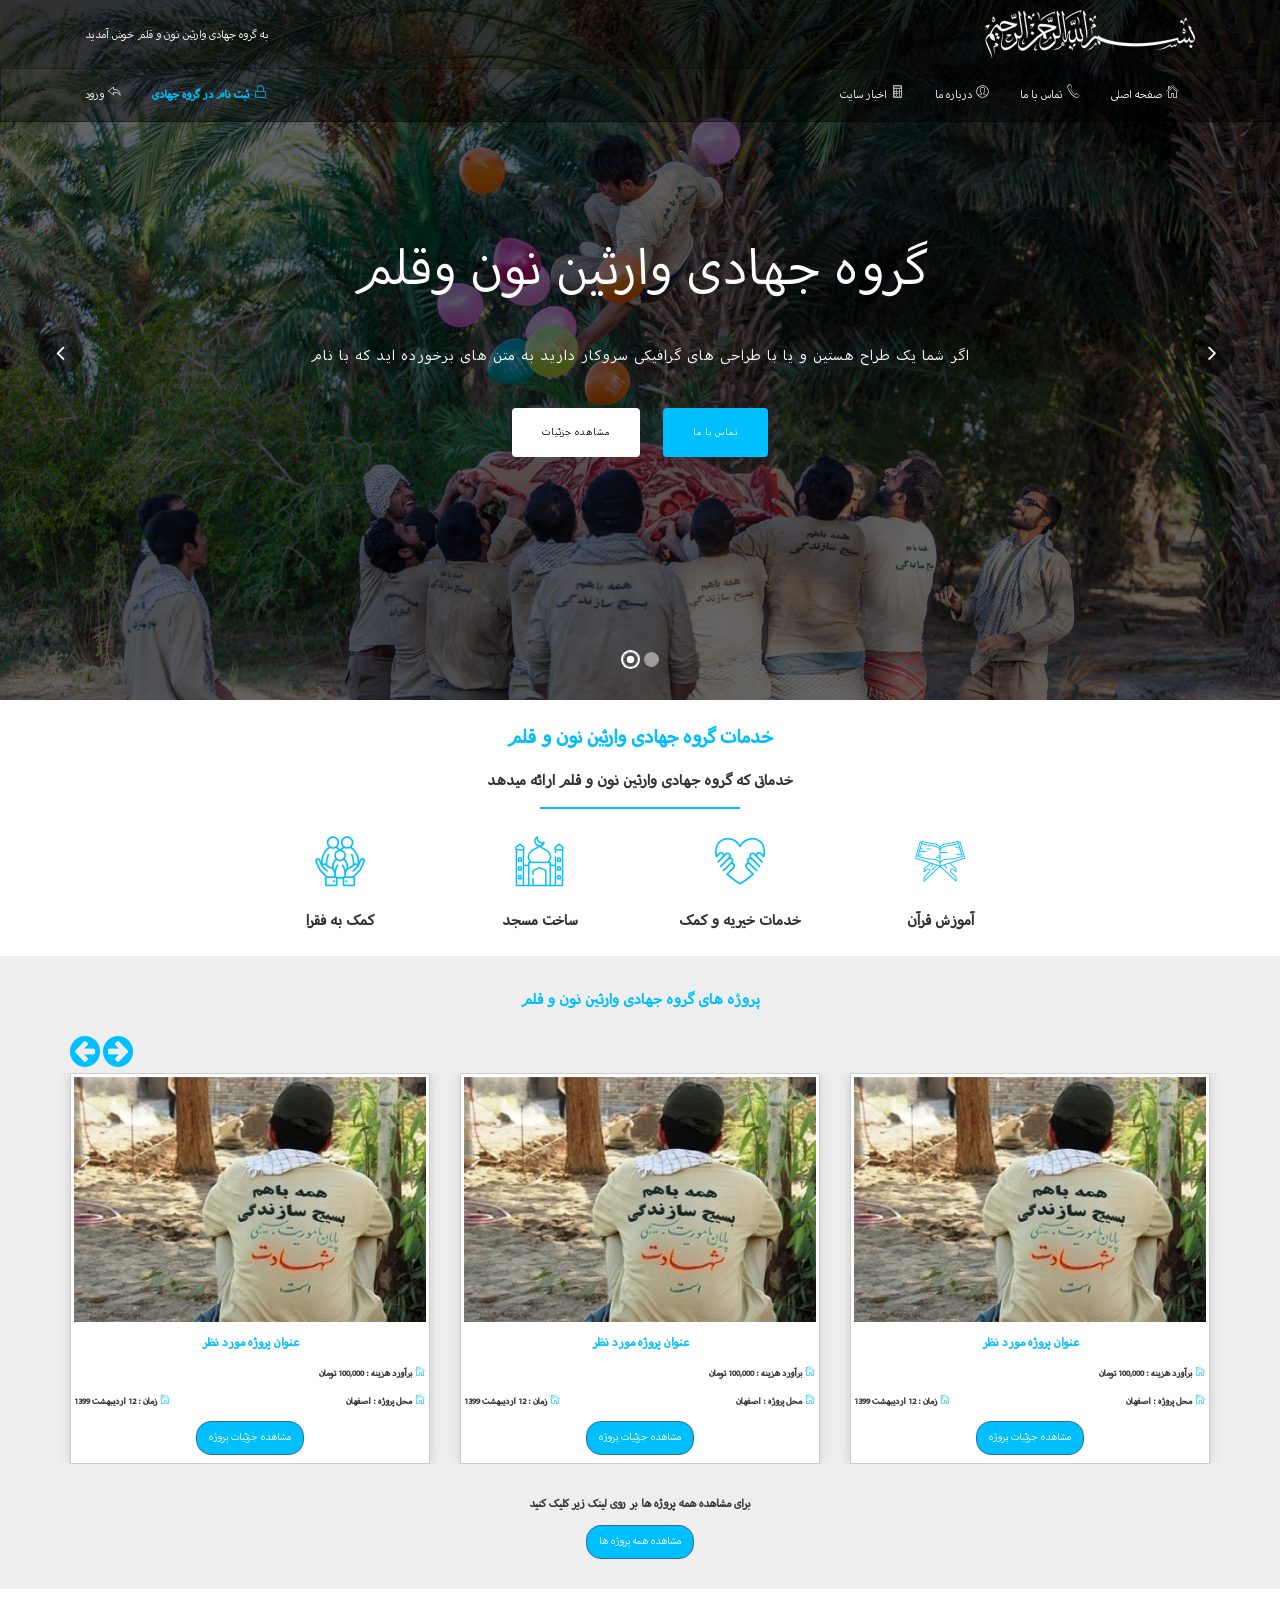
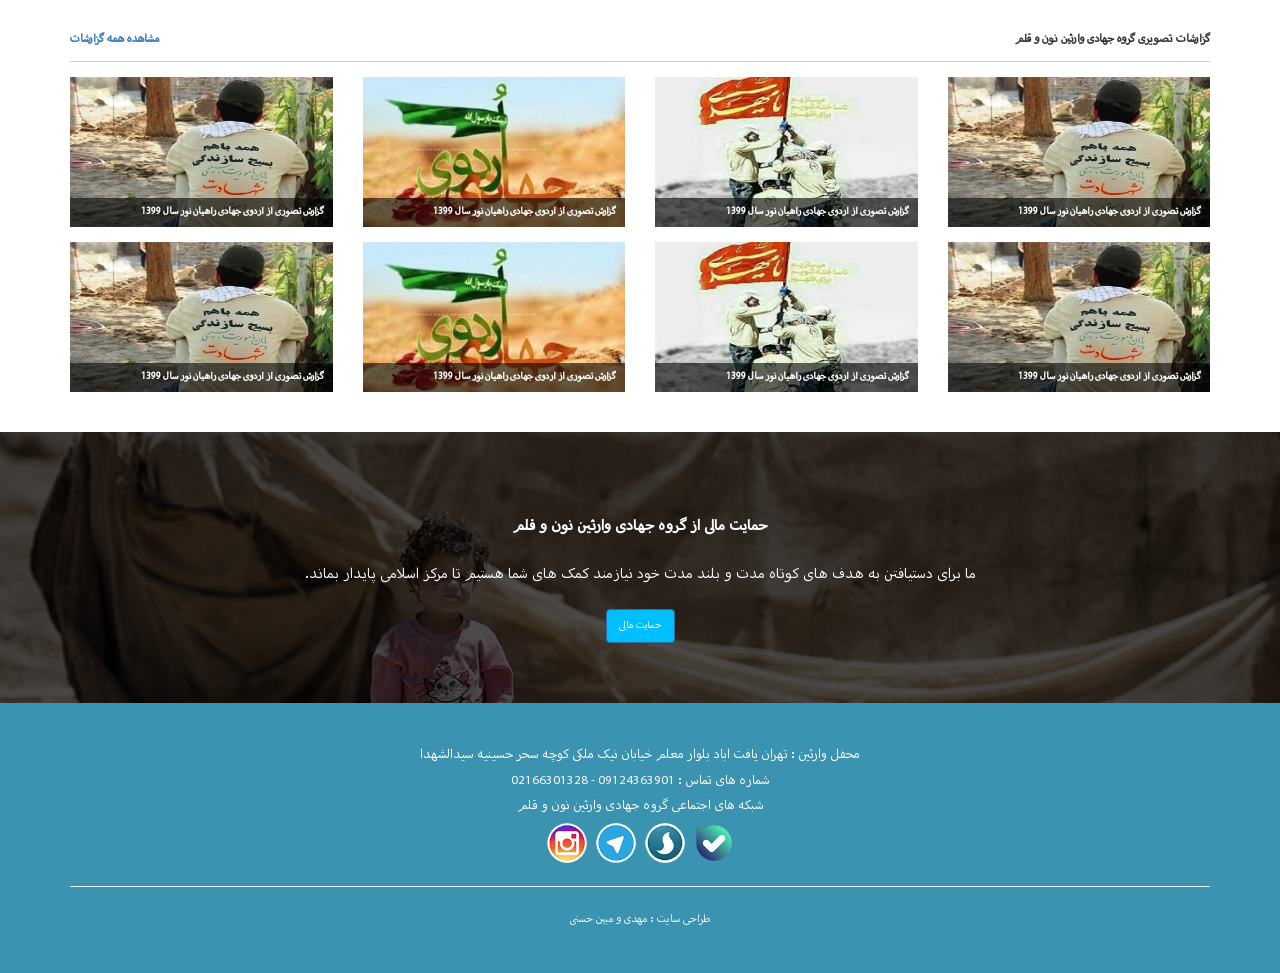
<file: docs/index.html>
﻿<!doctype html>
<html class="no-js" lang="fa">

<head>
    <meta charset="utf-8" />
    <meta name="robots" content="noindex, nofollow" />
    <meta name="viewport" content="width=device-width, initial-scale=1, maximum-scale=1, user-scalable=no" />
    <meta http-equiv="X-UA-Compatible" content="IE=11">

    <title>گروه جهادی وارثین</title>

    <link rel="stylesheet" href="./lib/font-awesome-4.7.0/css/font-awesome.min.css" />
    <link rel="stylesheet" href="./lib/bootstrap/dist/css/bootstrap.min.rtl.css">
    <link rel="stylesheet" href="./fonts/font-fa.css" />
    <link rel="stylesheet" href="./css/styles.css?v=0.0.2" />
    <link rel="stylesheet" href="./css/bootstrap-touch-slider.css" />
    <link rel="stylesheet" href="./css/animate.css" />
    <link rel="stylesheet" href="./lib/pe-icon-7-stroke/css/pe-icon-7-stroke.css" />
    <link rel="stylesheet" href="./css/icons.min.css" />
    <link rel="stylesheet" href="./lib/slick/slick.css" />
    <link href="./lib/toaster/toastr.min.css" rel="stylesheet" />
    <link href="./lib/sweetalert2/sweetalert2.min.css" rel="stylesheet" />

    <style>
        .swal2-title {
            font-size: 24px !important;
        }

        .swal2-content {
            font-size: 18px !important;
        }

        .swal2-styled.swal2-confirm {
            font-size: 13px !important;
        }
    </style>

</head>

<body dir="rtl">

    <!-- header and slider  -->

    <div id="bootstrap-touch-slider" class="carousel bs-slider fade  control-round indicators-line" data-ride="carousel"
        data-pause="hover" data-interval="4000">

        <header class="header">
            <div class="container">
                <div class="">
                    <div class="col-md-6 col-sm-6 col-xs-12 text-left">
                        <img src="./img/bsml-txt.png" class="img-responsive" />
                    </div>
                    <div class="col-md-6 col-sm-6 col-xs-12">
                        <div class="text-right header-txt">به گروه جهادی وارثین نون و قلم خوش آمدید </div>
                    </div>
                </div>
            </div>
        </header>
        <!-- navigation -->
        <nav class="navbar navbar-inverse">
            <div class="container">
                <div class="navbar-header">
                    <button type="button" class="navbar-toggle" data-toggle="collapse" data-target="#myNavbar">
                        <span class="icon-bar"></span>
                        <span class="icon-bar"></span>
                        <span class="icon-bar"></span>
                    </button>
                    <a style="margin: 10px 16px 0;" href="#" target="_blank" class="btn btn-primary register">
                        ثبت نام در گروه جهادی
                    </a>
                </div>
                <div class="collapse navbar-collapse" id="myNavbar">
                    <ul class="nav navbar-nav">
                        <li><a href="#"><i class="pe-7s-home"></i> صفحه اصلی</a></li>
                        <li><a href="#"><i class="pe-7s-call"></i> تماس با ما </a></li>
                        <li><a href="#"><i class="pe-7s-user"></i> درباره ما</a></li>
                        <li><a href="#"><i class="pe-7s-calculator"></i> اخبار سایت</a></li>
                    </ul>
                    <ul class="nav navbar-nav navbar-right">
                        <li class="active"><a href="#"><span class="pe-7s-lock"></span> ثبت نام در گروه جهادی </a></li>
                        <li><a href="#"><span class="pe-7s-back"></span> ورود</a></li>
                    </ul>
                </div>
            </div>
        </nav>

        <!-- Indicators -->
        <ol class="carousel-indicators">
            <li data-target="#bootstrap-touch-slider" data-slide-to="0" class="active"></li>
            <li data-target="#bootstrap-touch-slider" data-slide-to="1"></li>
        </ol>

        <!-- Wrapper For Slides -->
        <div class="carousel-inner" role="listbox">
            <div class="item">

                <!-- Slide Background -->
                <img src="./img//slide1.jpg" alt="Bootstrap Touch Slider" class="slide-image" />
                <div class="bs-slider-overlay"></div>
                <!-- Slide Text Layer -->
                <div class="slide-text slide_style_center">
                    <h1 data-animation="animated flipInX">گروه جهادی وارثین نون وقلم </h1>
                    <p data-animation="animated lightSpeedIn">
                        اگر شما یک طراح هستین و یا با طراحی های گرافیکی سروکار دارید به متن های برخورده اید که با نام
                    </p>
                    <a href="#" target="_blank" class="btn btn-default" data-animation="animated fadeInUp">مشاهده
                        جزئیات</a>
                    <a href="#" target="_blank" class="btn btn-primary" data-animation="animated fadeInDown">تماس با
                        ما</a>
                </div>
            </div>
            <div class="item active">

                <!-- Slide Background -->
                <img src="./img/slide2.jpg" alt="Bootstrap Touch Slider" class="slide-image" />
                <div class="bs-slider-overlay"></div>
                <!-- Slide Text Layer -->
                <div class="slide-text slide_style_center">
                    <h1 data-animation="animated flipInX">گروه جهادی وارثین نون وقلم </h1>
                    <p data-animation="animated lightSpeedIn">
                        اگر شما یک طراح هستین و یا با طراحی های گرافیکی سروکار دارید به متن های برخورده اید که با نام
                    </p>
                    <a href="#" target="_blank" class="btn btn-default" data-animation="animated fadeInUp">مشاهده
                        جزئیات</a>
                    <a href="#" target="_blank" class="btn btn-primary" data-animation="animated fadeInDown">تماس با
                        ما</a>
                </div>
            </div>
        </div>

        <!-- Left Control -->
        <a class="left carousel-control" href="#bootstrap-touch-slider" role="button" data-slide="prev">
            <span class="fa fa-angle-left" aria-hidden="true"></span>
            <span class="sr-only">Previous</span>
        </a>

        <!-- Right Control -->
        <a class="right carousel-control" href="#bootstrap-touch-slider" role="button" data-slide="next">
            <span class="fa fa-angle-right" aria-hidden="true"></span>
            <span class="sr-only">Next</span>
        </a>
    </div>

    <!-- service -->

    <div class="services">
        <div class="services__title">خدمات گروه جهادی وارثین نون و قلم </div>
        <div class="services__desc">خدماتی که گروه جهادی وارثین نون و قلم ارائه میدهد </div>
        <div class="services__item">
            <div>
                <i class="icon flaticon-quran-rehal"></i>
                <div class="services__item__title">آموزش قرآن</div>
            </div>
            <div>
                <i class="icon flaticon-heart-1"></i>
                <div class="services__item__title">خدمات خیریه و کمک</div>
            </div>
            <div>
                <i class="icon flaticon-mosque"></i>
                <div class="services__item__title">ساخت مسجد</div>
            </div>
            <div>
                <i class="icon flaticon-social-care"></i>
                <div class="services__item__title">کمک به فقرا</div>
            </div>
        </div>
    </div>

    <!-- project -->

    <div class="project">
        <div class="container">
            <div class="row">
                <div class="project__title">پروژه های گروه جهادی وارثین نون و قلم</div>
                <div class="project__arrow">
                    <i data-role="slick-right" class="fa fa-arrow-circle-right"></i>
                    <i data-role="slick-left" class="fa fa-arrow-circle-left"></i>                    
                </div>
                <div class="project__slick">
                    <div class="col-xs-12">
                        <div class="project__slick__item">
                            <div class="project__slick__item__img">
                                <img src="./img/p1.jpg" class="img-responsive" />
                            </div>
                            <div class="project__slick__item__title">
                                عنوان پروژه مورد نظر
                            </div>
                            <div class="project__slick__item__desc">
                                <div class="row">
                                    <div class="col-xs-12 text-left">
                                        <span>برآورد هزینه : 100,000 تومان</span>
                                        <i class="pe-7s-home"></i>
                                    </div>
                                </div>
                                <div class="row">
                                    <div class="col-xs-6 text-left">
                                        <span>محل پروژه : اصفهان</span>
                                        <i class="pe-7s-home"></i>
                                    </div>
                                    <div class="col-xs-6 text-right">
                                        <span>زمان : 12 اردیبهشت 1399</span>
                                        <i class="pe-7s-home"></i>
                                    </div>
                                </div>
                            </div>
                            <div class="text-center">
                                <a class="btn btn-primary">مشاهده جزئیات پروژه</a>
                            </div>
                        </div>
                    </div>
                    <div class="col-xs-12">
                        <div class="project__slick__item">
                            <div class="project__slick__item__img">
                                <img src="./img/p1.jpg" class="img-responsive" />
                            </div>
                            <div class="project__slick__item__title">
                                عنوان پروژه مورد نظر
                            </div>
                            <div class="project__slick__item__desc">
                                <div class="row">
                                    <div class="col-xs-12 text-left">
                                        <span>برآورد هزینه : 100,000 تومان</span>
                                        <i class="pe-7s-home"></i>
                                    </div>
                                </div>
                                <div class="row">
                                    <div class="col-xs-6 text-left">
                                        <span>محل پروژه : اصفهان</span>
                                        <i class="pe-7s-home"></i>
                                    </div>
                                    <div class="col-xs-6 text-right">
                                        <span>زمان : 12 اردیبهشت 1399</span>
                                        <i class="pe-7s-home"></i>
                                    </div>
                                </div>
                            </div>
                            <div class="text-center">
                                <a class="btn btn-primary">مشاهده جزئیات پروژه</a>
                            </div>
                        </div>
                    </div>
                    <div class="col-xs-12">
                        <div class="project__slick__item">
                            <div class="project__slick__item__img">
                                <img src="./img/p1.jpg" class="img-responsive" />
                            </div>
                            <div class="project__slick__item__title">
                                عنوان پروژه مورد نظر
                            </div>
                            <div class="project__slick__item__desc">
                                <div class="row">
                                    <div class="col-xs-12 text-left">
                                        <span>برآورد هزینه : 100,000 تومان</span>
                                        <i class="pe-7s-home"></i>
                                    </div>
                                </div>
                                <div class="row">
                                    <div class="col-xs-6 text-left">
                                        <span>محل پروژه : اصفهان</span>
                                        <i class="pe-7s-home"></i>
                                    </div>
                                    <div class="col-xs-6 text-right">
                                        <span>زمان : 12 اردیبهشت 1399</span>
                                        <i class="pe-7s-home"></i>
                                    </div>
                                </div>
                            </div>
                            <div class="text-center">
                                <a class="btn btn-primary">مشاهده جزئیات پروژه</a>
                            </div>
                        </div>
                    </div>
                    <div class="col-xs-12">
                        <div class="project__slick__item">
                            <div class="project__slick__item__img">
                                <img src="./img/p1.jpg" class="img-responsive" />
                            </div>
                            <div class="project__slick__item__title">
                                عنوان پروژه مورد نظر
                            </div>
                            <div class="project__slick__item__desc">
                                <div class="row">
                                    <div class="col-xs-12 text-left">
                                        <span>برآورد هزینه : 100,000 تومان</span>
                                        <i class="pe-7s-home"></i>
                                    </div>
                                </div>
                                <div class="row">
                                    <div class="col-xs-6 text-left">
                                        <span>محل پروژه : اصفهان</span>
                                        <i class="pe-7s-home"></i>
                                    </div>
                                    <div class="col-xs-6 text-right">
                                        <span>زمان : 12 اردیبهشت 1399</span>
                                        <i class="pe-7s-home"></i>
                                    </div>
                                </div>
                            </div>
                            <div class="text-center">
                                <a class="btn btn-primary">مشاهده جزئیات پروژه</a>
                            </div>
                        </div>
                    </div>
                    <div class="col-xs-12">
                        <div class="project__slick__item">
                            <div class="project__slick__item__img">
                                <img src="./img/p1.jpg" class="img-responsive" />
                            </div>
                            <div class="project__slick__item__title">
                                عنوان پروژه مورد نظر
                            </div>
                            <div class="project__slick__item__desc">
                                <div class="row">
                                    <div class="col-xs-12 text-left">
                                        <span>برآورد هزینه : 100,000 تومان</span>
                                        <i class="pe-7s-home"></i>
                                    </div>
                                </div>
                                <div class="row">
                                    <div class="col-xs-6 text-left">
                                        <span>محل پروژه : اصفهان</span>
                                        <i class="pe-7s-home"></i>
                                    </div>
                                    <div class="col-xs-6 text-right">
                                        <span>زمان : 12 اردیبهشت 1399</span>
                                        <i class="pe-7s-home"></i>
                                    </div>
                                </div>
                            </div>
                            <div class="text-center">
                                <a class="btn btn-primary">مشاهده جزئیات پروژه</a>
                            </div>
                        </div>
                    </div>
                    <div class="col-xs-12">
                        <div class="project__slick__item">
                            <div class="project__slick__item__img">
                                <img src="./img/p1.jpg" class="img-responsive" />
                            </div>
                            <div class="project__slick__item__title">
                                عنوان پروژه مورد نظر
                            </div>
                            <div class="project__slick__item__desc">
                                <div class="row">
                                    <div class="col-xs-12 text-left">
                                        <span>برآورد هزینه : 100,000 تومان</span>
                                        <i class="pe-7s-home"></i>
                                    </div>
                                </div>
                                <div class="row">
                                    <div class="col-xs-6 text-left">
                                        <span>محل پروژه : اصفهان</span>
                                        <i class="pe-7s-home"></i>
                                    </div>
                                    <div class="col-xs-6 text-right">
                                        <span>زمان : 12 اردیبهشت 1399</span>
                                        <i class="pe-7s-home"></i>
                                    </div>
                                </div>
                            </div>
                            <div class="text-center">
                                <a class="btn btn-primary">مشاهده جزئیات پروژه</a>
                            </div>
                        </div>
                    </div>
                </div>
            </div>
            <div class="row text-center" style="margin-top: 30px;">
                <p style="font-weight: 600;">برای مشاهده همه پروژه ها بر روی لینک زیر کلیک کنید </p>
                <a href="#" style="border-radius: 15px;" class="btn btn-primary">مشاهده همه پروژه ها</a>
            </div>
        </div>
    </div>

    <!-- report -->

    <div class="report">
        <div class="container">
            <div class="report__title">
                گزارشات تصویری گروه جهادی وارثین نون و قلم
                <a href="#" style="float: left;">مشاهده همه گزارشات</a>
            </div>
            <div class="row">
                <div class="col-md-3 col-sm-4 col-xs-6">
                    <a href="#">
                        <div class="report__item">
                            <img src="./img/p1.jpg" />
                            <div class="report__item__title">گزارش تصوری از اردوی جهادی راهیان نور سال 1399 </div>
                        </div>
                    </a>
                </div>
                <div class="col-md-3 col-sm-4 col-xs-6">
                    <a href="#">
                        <div class="report__item">
                            <img src="./img/p2.jpg" />
                            <div class="report__item__title">گزارش تصوری از اردوی جهادی راهیان نور سال 1399 </div>
                        </div>
                    </a>
                </div>
                <div class="col-md-3 col-sm-4 col-xs-6">
                    <a href="#">
                        <div class="report__item">
                            <img src="./img/p3.jpg" />
                            <div class="report__item__title">گزارش تصوری از اردوی جهادی راهیان نور سال 1399 </div>
                        </div>
                    </a>
                </div>
                <div class="col-md-3 col-sm-4 col-xs-6">
                    <a href="#">
                        <div class="report__item">
                            <img src="./img/p1.jpg" />
                            <div class="report__item__title">گزارش تصوری از اردوی جهادی راهیان نور سال 1399 </div>
                        </div>
                    </a>
                </div>
                <div class="col-md-3 col-sm-4 col-xs-6">
                    <a href="#">
                        <div class="report__item">
                            <img src="./img/p1.jpg" />
                            <div class="report__item__title">گزارش تصوری از اردوی جهادی راهیان نور سال 1399 </div>
                        </div>
                    </a>
                </div>
                <div class="col-md-3 col-sm-4 col-xs-6">
                    <a href="#">
                        <div class="report__item">
                            <img src="./img/p2.jpg" />
                            <div class="report__item__title">گزارش تصوری از اردوی جهادی راهیان نور سال 1399 </div>
                        </div>
                    </a>
                </div>
                <div class="col-md-3 col-sm-4 col-xs-6">
                    <a href="#">
                        <div class="report__item">
                            <img src="./img/p3.jpg" />
                            <div class="report__item__title">گزارش تصوری از اردوی جهادی راهیان نور سال 1399 </div>
                        </div>
                    </a>
                </div>
                <div class="col-md-3 col-sm-4 col-xs-6">
                    <a href="#">
                        <div class="report__item">
                            <img src="./img/p1.jpg" />
                            <div class="report__item__title">گزارش تصوری از اردوی جهادی راهیان نور سال 1399 </div>
                        </div>
                    </a>
                </div>
            </div>
        </div>
    </div>

    <div class="komak">
        <div class="komak__title">حمایت مالی از گروه جهادی وارثین نون و قلم</div>
        <div class="komak__desc">
            ما برای دستیافتن به هدف های کوتاه مدت و بلند مدت خود نیازمند کمک های شما هستیم تا مرکز اسلامی پایدار بماند.
        </div>
        <div class="text-center" style="position: relative;">
            <a class="btn btn-primary">حمایت مالی </a>
        </div>
    </div>

    <footer class="footer">
        <div class="container">
            <div class="text-center">
                <p>محفل وارثین : تهران یافت اباد بلوار معلم خیابان نیک ملکی کوچه سحر حسینیه سیدالشهدا</p>
                <p>شماره های تماس : 09124363901 - 02166301328</p>
                <p>شبکه های اجتماعی گروه جهادی وارثین نون و قلم</p>
            </div>
            <div class="text-center">
                <a href="#">
                    <img src="./img/bale.png">
                </a>
                <a href="#">
                    <img src="./img/soroosh.png">
                </a>
                <a href="#">
                    <img src="./img/telegram.png">
                </a>
                <a href="#">
                    <img src="./img/insta.png">
                </a>
            </div>
            <hr>
            <div class="text-center">
                <a href="#">طراحی سایت : مهدی و مبین حسنی </a>
            </div>
        </div>
    </footer>

    <script src="./lib/jquery-3.1.1/jquery-3.1.1.min.js"></script>
    <script src="./lib/bootstrap/bootstrap.min.js"></script>
    <script src="./js/bootstrap-touch-slider-min.js"></script>
    <script src="./js/jquery.touchSwipe.min.js"></script>
    <script src="./lib/slick/slick.js"></script>
    <script src="./lib/toaster/toastr.min.js"></script>
    <script src="./lib/sweetalert2/sweetalert2.min.js"></script>
    <script src="./js/script.js"></script>
</body>

</html>
</file>
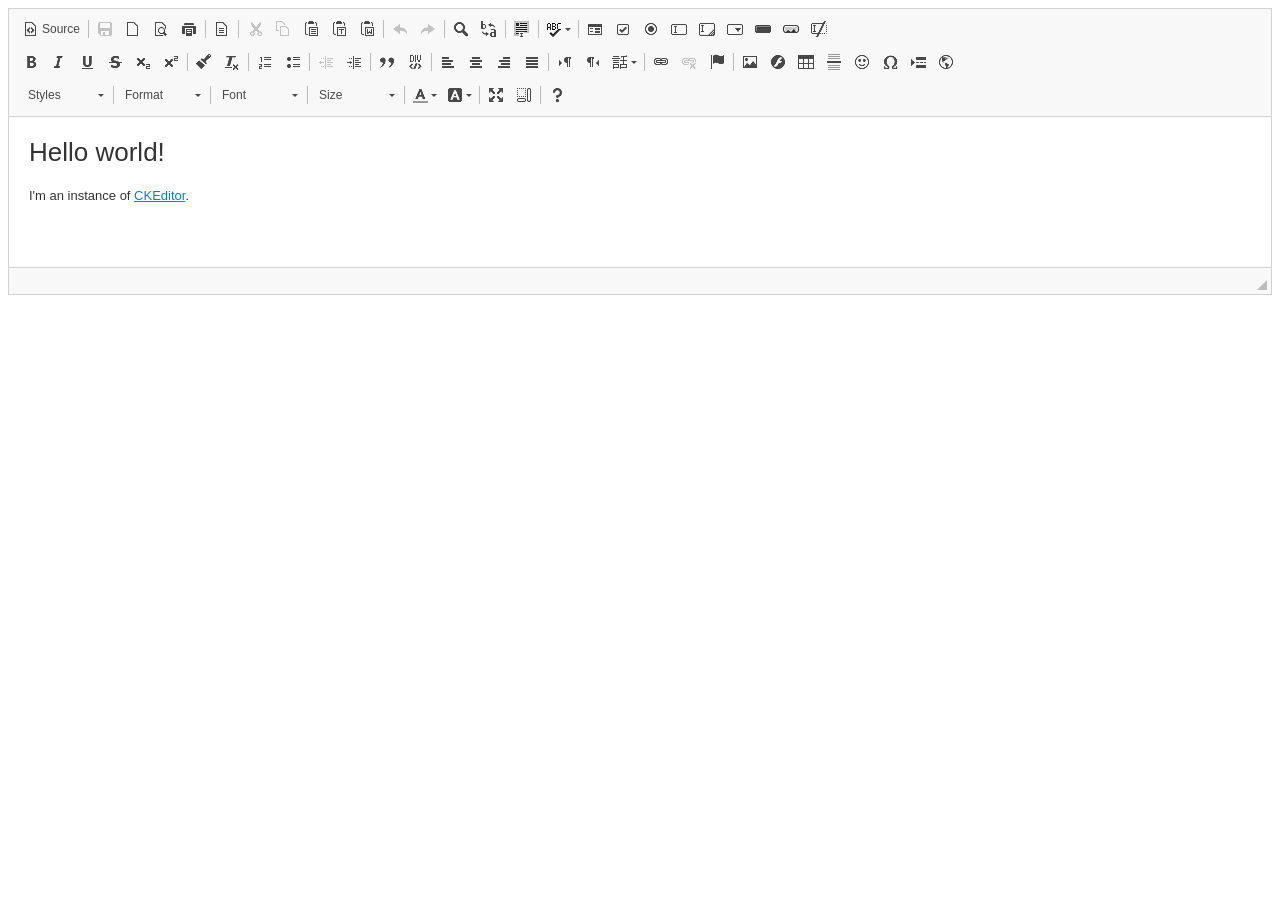
<file: docs/lib/ckeditor/samples/index.html>
<!DOCTYPE html>
<!--
Copyright (c) 2003-2019, CKSource - Frederico Knabben. All rights reserved.
For licensing, see LICENSE.md or https://ckeditor.com/legal/ckeditor-oss-license
-->
<html>
<head>
	<meta charset="utf-8">
	<title>CKEditor Sample</title>
	<script src="../ckeditor.js"></script>
	<script src="js/sample.js"></script>
</head>
<body id="main">



<main>
	<div id="editor">
		<h1>Hello world!</h1>
		<p>I'm an instance of <a href="https://ckeditor.com">CKEditor</a>.</p>
	</div>
	
</main>

<script>
	initSample();
</script>

</body>
</html>
</file>
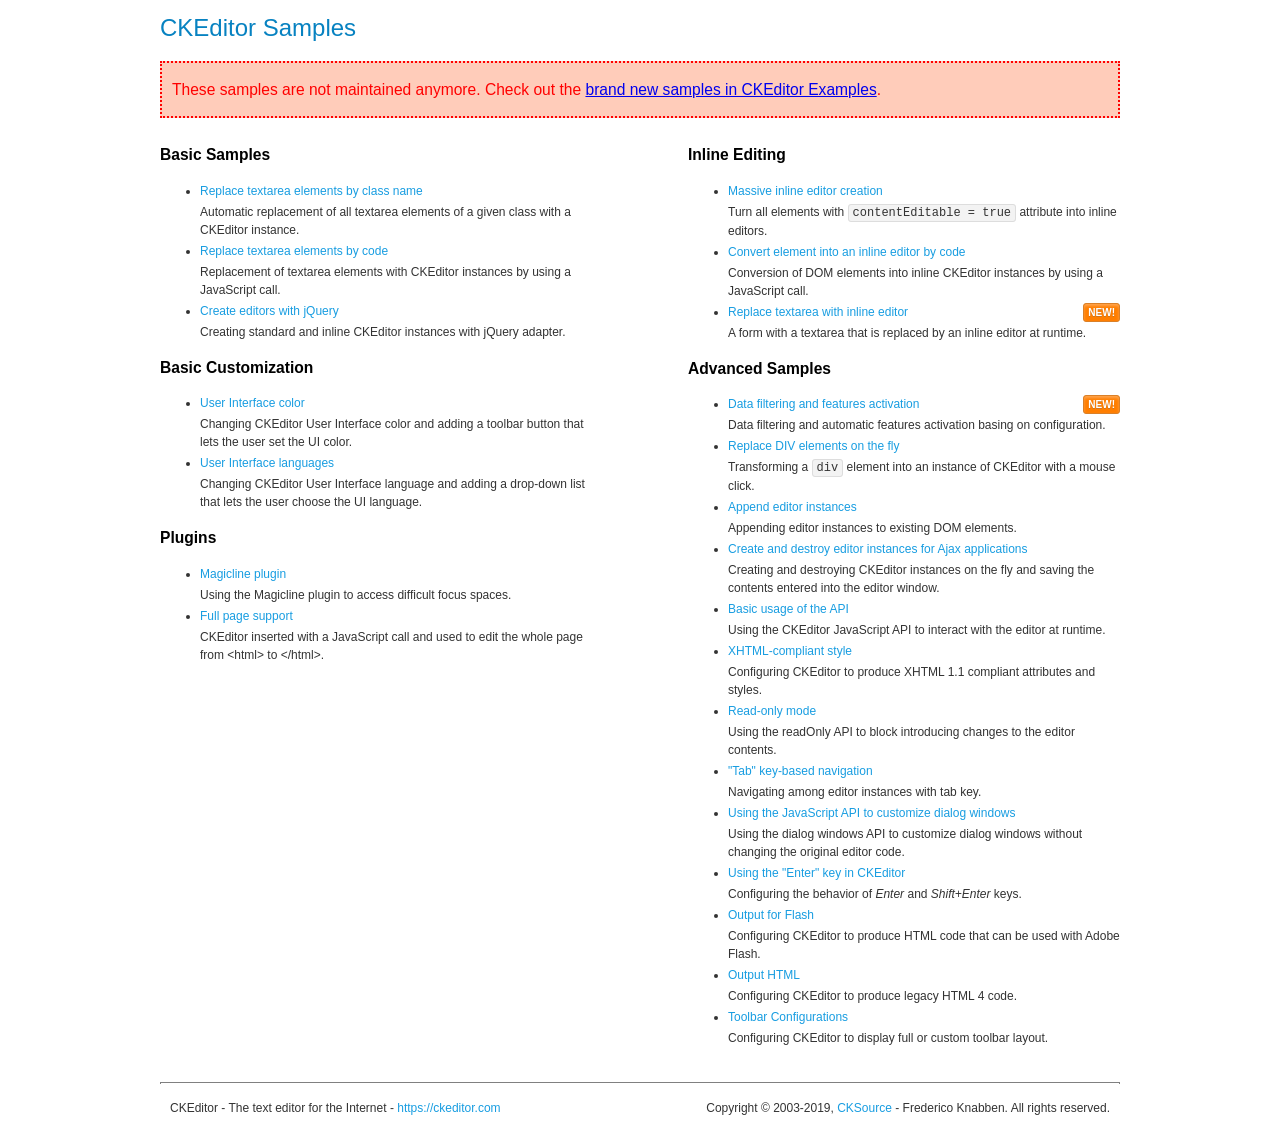
<file: docs/lib/ckeditor/samples/old/index.html>
<!DOCTYPE html>
<!--
Copyright (c) 2003-2019, CKSource - Frederico Knabben. All rights reserved.
For licensing, see LICENSE.md or https://ckeditor.com/legal/ckeditor-oss-license
-->
<html>
<head>
	<meta charset="utf-8">
	<title>CKEditor Samples</title>
	<link rel="stylesheet" href="sample.css">
</head>
<body>
	<h1 class="samples">
		CKEditor Samples
	</h1>
	<div class="warning deprecated">
		These samples are not maintained anymore. Check out the <a href="https://ckeditor.com/docs/ckeditor4/latest/examples/index.html">brand new samples in CKEditor Examples</a>.
	</div>
	<div class="twoColumns">
		<div class="twoColumnsLeft">
			<h2 class="samples">
				Basic Samples
			</h2>
			<dl class="samples">
				<dt><a class="samples" href="replacebyclass.html">Replace textarea elements by class name</a></dt>
				<dd>Automatic replacement of all textarea elements of a given class with a CKEditor instance.</dd>

				<dt><a class="samples" href="replacebycode.html">Replace textarea elements by code</a></dt>
				<dd>Replacement of textarea elements with CKEditor instances by using a JavaScript call.</dd>

				<dt><a class="samples" href="jquery.html">Create editors with jQuery</a></dt>
				<dd>Creating standard and inline CKEditor instances with jQuery adapter.</dd>
			</dl>

			<h2 class="samples">
				Basic Customization
			</h2>
			<dl class="samples">
				<dt><a class="samples" href="uicolor.html">User Interface color</a></dt>
				<dd>Changing CKEditor User Interface color and adding a toolbar button that lets the user set the UI color.</dd>

				<dt><a class="samples" href="uilanguages.html">User Interface languages</a></dt>
				<dd>Changing CKEditor User Interface language and adding a drop-down list that lets the user choose the UI language.</dd>
			</dl>


			<h2 class="samples">Plugins</h2>
<dl class="samples">
<dt><a class="samples" href="magicline/magicline.html">Magicline plugin</a></dt>
<dd>Using the Magicline plugin to access difficult focus spaces.</dd>

<dt><a class="samples" href="wysiwygarea/fullpage.html">Full page support</a></dt>
<dd>CKEditor inserted with a JavaScript call and used to edit the whole page from &lt;html&gt; to &lt;/html&gt;.</dd>
</dl>
		</div>
		<div class="twoColumnsRight">
			<h2 class="samples">
				Inline Editing
			</h2>
			<dl class="samples">
				<dt><a class="samples" href="inlineall.html">Massive inline editor creation</a></dt>
				<dd>Turn all elements with <code>contentEditable = true</code> attribute into inline editors.</dd>

				<dt><a class="samples" href="inlinebycode.html">Convert element into an inline editor by code</a></dt>
				<dd>Conversion of DOM elements into inline CKEditor instances by using a JavaScript call.</dd>

				<dt><a class="samples" href="inlinetextarea.html">Replace textarea with inline editor</a> <span class="new">New!</span></dt>
				<dd>A form with a textarea that is replaced by an inline editor at runtime.</dd>

				
			</dl>

			<h2 class="samples">
				Advanced Samples
			</h2>
			<dl class="samples">
				<dt><a class="samples" href="datafiltering.html">Data filtering and features activation</a> <span class="new">New!</span></dt>
				<dd>Data filtering and automatic features activation basing on configuration.</dd>

				<dt><a class="samples" href="divreplace.html">Replace DIV elements on the fly</a></dt>
				<dd>Transforming a <code>div</code> element into an instance of CKEditor with a mouse click.</dd>

				<dt><a class="samples" href="appendto.html">Append editor instances</a></dt>
				<dd>Appending editor instances to existing DOM elements.</dd>

				<dt><a class="samples" href="ajax.html">Create and destroy editor instances for Ajax applications</a></dt>
				<dd>Creating and destroying CKEditor instances on the fly and saving the contents entered into the editor window.</dd>

				<dt><a class="samples" href="api.html">Basic usage of the API</a></dt>
				<dd>Using the CKEditor JavaScript API to interact with the editor at runtime.</dd>

				<dt><a class="samples" href="xhtmlstyle.html">XHTML-compliant style</a></dt>
				<dd>Configuring CKEditor to produce XHTML 1.1 compliant attributes and styles.</dd>

				<dt><a class="samples" href="readonly.html">Read-only mode</a></dt>
				<dd>Using the readOnly API to block introducing changes to the editor contents.</dd>

				<dt><a class="samples" href="tabindex.html">"Tab" key-based navigation</a></dt>
				<dd>Navigating among editor instances with tab key.</dd>


				
<dt><a class="samples" href="dialog/dialog.html">Using the JavaScript API to customize dialog windows</a></dt>
<dd>Using the dialog windows API to customize dialog windows without changing the original editor code.</dd>

<dt><a class="samples" href="enterkey/enterkey.html">Using the &quot;Enter&quot; key in CKEditor</a></dt>
<dd>Configuring the behavior of <em>Enter</em> and <em>Shift+Enter</em> keys.</dd>

<dt><a class="samples" href="htmlwriter/outputforflash.html">Output for Flash</a></dt>
<dd>Configuring CKEditor to produce HTML code that can be used with Adobe Flash.</dd>

<dt><a class="samples" href="htmlwriter/outputhtml.html">Output HTML</a></dt>
<dd>Configuring CKEditor to produce legacy HTML 4 code.</dd>

<dt><a class="samples" href="toolbar/toolbar.html">Toolbar Configurations</a></dt>
<dd>Configuring CKEditor to display full or custom toolbar layout.</dd>

			</dl>
		</div>
	</div>
	<div id="footer">
		<hr>
		<p>
			CKEditor - The text editor for the Internet - <a class="samples" href="https://ckeditor.com/">https://ckeditor.com</a>
		</p>
		<p id="copy">
			Copyright &copy; 2003-2019, <a class="samples" href="https://cksource.com/">CKSource</a> - Frederico Knabben. All rights reserved.
		</p>
	</div>
</body>
</html>
</file>
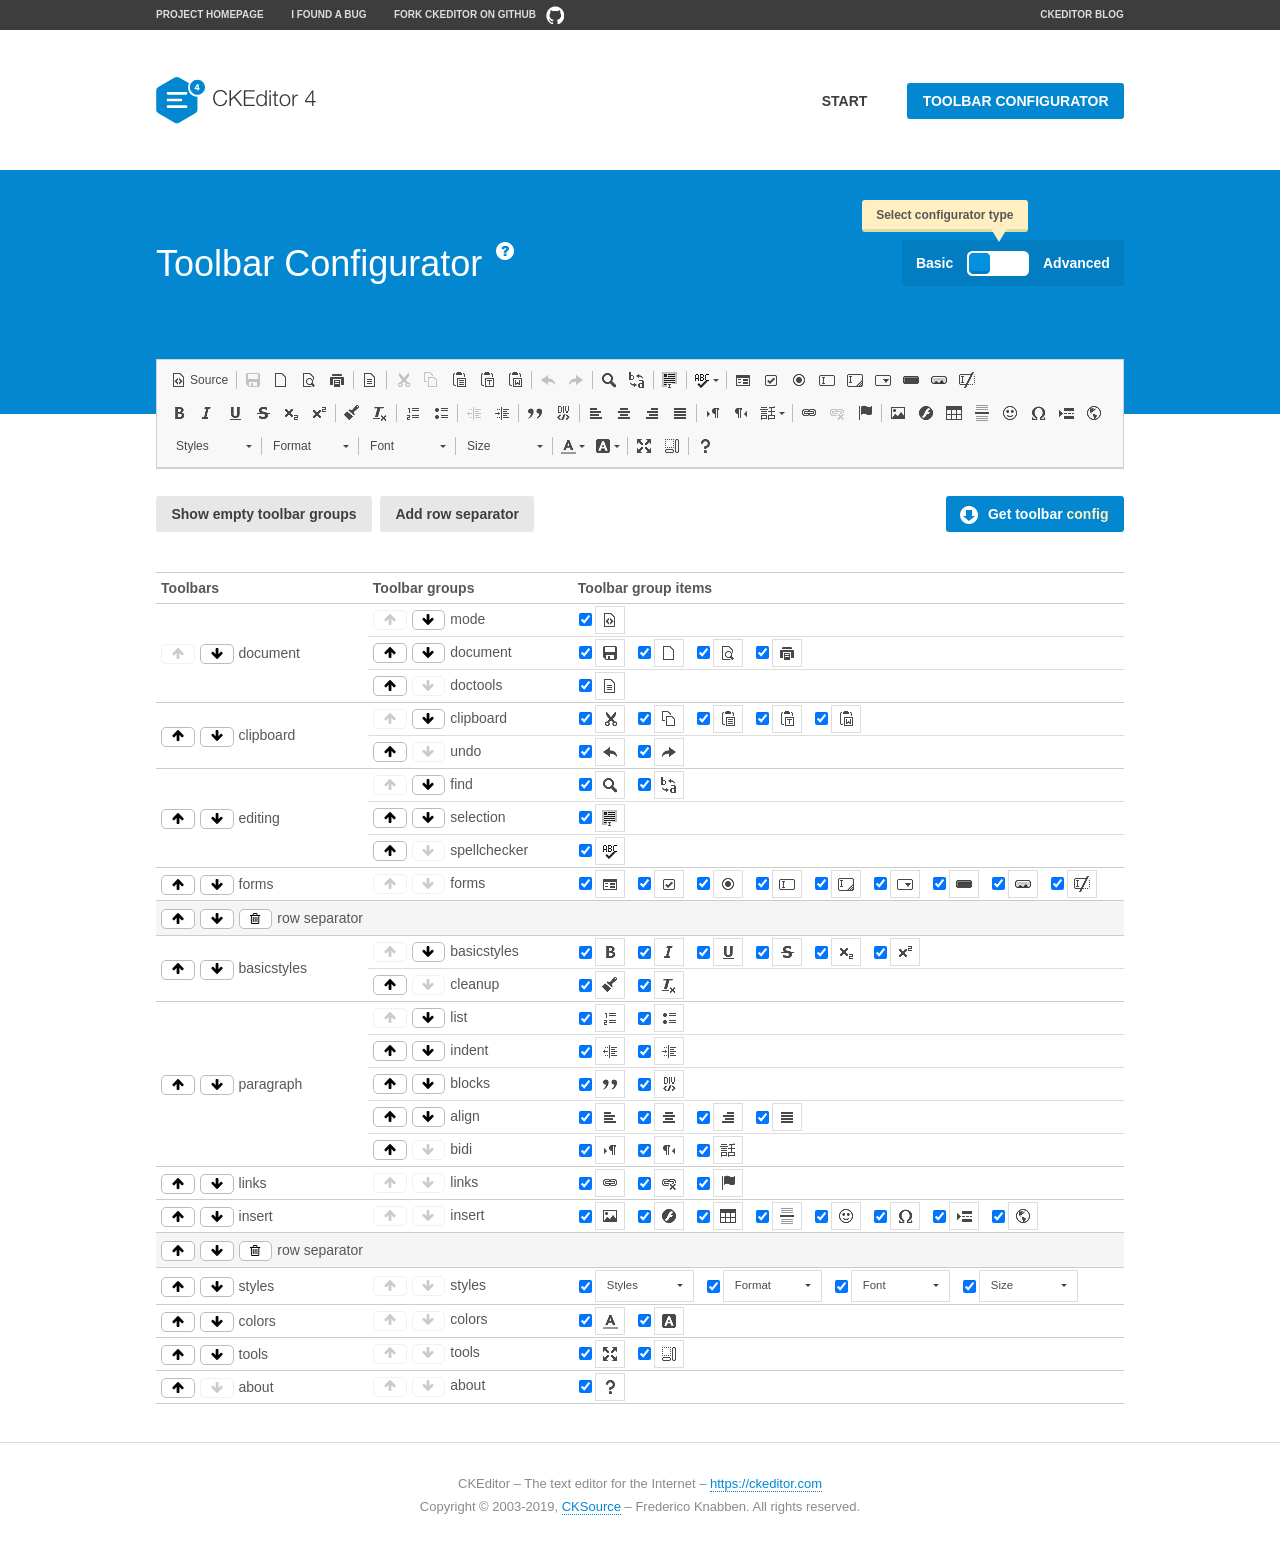
<file: docs/lib/ckeditor/samples/toolbarconfigurator/index.html>
<!DOCTYPE html>
<!--
Copyright (c) 2003-2019, CKSource - Frederico Knabben. All rights reserved.
For licensing, see LICENSE.md or https://ckeditor.com/legal/ckeditor-oss-license
-->
<!--[if IE 8]><html class="ie8"><![endif]-->
<!--[if gt IE 8]><html><![endif]-->
<!--[if !IE]><!--><html><!--<![endif]-->
<head>
	<meta charset="utf-8">
	<title>Toolbar Configurator</title>
	<script src="../../ckeditor.js"></script>
	<script>
		if ( CKEDITOR.env.ie && CKEDITOR.env.version < 9 )
			CKEDITOR.tools.enableHtml5Elements( document );
	</script>
	<link rel="stylesheet" href="lib/codemirror/codemirror.css">
	<link rel="stylesheet" href="lib/codemirror/show-hint.css">
	<link rel="stylesheet" href="lib/codemirror/neo.css">
	<link rel="stylesheet" href="css/fontello.css">
	<link rel="stylesheet" href="../css/samples.css">
</head>
<body id="toolbar">

<nav class="navigation-a">
	<div class="grid-container">
		<ul class="navigation-a-left grid-width-70">
			<li><a href="https://ckeditor.com/ckeditor-4/">Project Homepage</a></li>
			<li><a href="https://github.com/ckeditor/ckeditor-dev/issues">I found a bug</a></li>
			<li><a href="https://github.com/ckeditor/ckeditor-dev" class="icon-pos-right icon-navigation-a-github">Fork CKEditor on GitHub</a></li>
		</ul>
		<ul class="navigation-a-right grid-width-30">
			<li><a href="https://ckeditor.com/blog/">CKEditor Blog</a></li>
		</ul>
	</div>
</nav>

<header class="header-a">
	<div class="grid-container">
		<h1 class="header-a-logo grid-width-30">
			<a href="../index.html"><img src="../img/logo.svg" onerror="this.src='../img/logo.png'; this.onerror=null;" alt="CKEditor Logo"></a>
		</h1>
		<nav class="navigation-b grid-width-70">
			<ul>
				<li><a href="../index.html"  class="button-a">Start</a></li>
				<li><a href="index.html"  class="button-a button-a-background">Toolbar configurator</a></li>
			</ul>
		</nav>
	</div>
</header>

<main>
	<div class="adjoined-top">
		<div class="grid-container">
			<div class="content grid-width-100">
				<div class="grid-container-nested">
					<h1 class="grid-width-60">
						Toolbar Configurator
						<a href="#help-content" type="button" title="Configurator help" id="help" class="button-a button-a-background button-a-no-text icon-pos-left icon-question-mark">Help</a>
					</h1>

					<div class="grid-width-40 grid-switch-magic">
						<div class="switch">
							<span class="balloon-a balloon-a-se">Select configurator type</span>
							<input type="radio" name="radio" data-num="1" id="radio-basic" />
							<input type="radio" name="radio" data-num="2" id="radio-advanced" />
							<label data-for="1" for="radio-basic">Basic</label>
							<span class="switch-inner">
								<span class="handler"></span>
							</span>
							<label data-for="2" for="radio-advanced">Advanced</label>
						</div>
					</div>
				</div>
			</div>
		</div>
	</div>
	<div class="adjoined-bottom">
		<div class="grid-container">
			<div class="grid-width-100">
				<div class="editors-container">
					<div id="editor-basic"></div>
					<div id="editor-advanced"></div>
				</div>
			</div>
		</div>
	</div>

	<div class="grid-container configurator">
		<div class="content grid-width-100">
			<div class="configurator">
				<div>
					<div id="toolbarModifierWrapper"></div>
				</div>
			</div>
		</div>
	</div>

	<div id="help-content">
		<div class="grid-container">
			<div class="grid-width-100">
				<h2>What Am I Doing Here?</h2>

				<div class="grid-container grid-container-nested">
					<div class="basic">
						<div class="grid-width-50">
							<p>Arrange <a href="https://ckeditor.com/docs/ckeditor4/latest/api/CKEDITOR_config.html#cfg-toolbarGroups">toolbar groups</a>, toggle <a href="https://ckeditor.com/docs/ckeditor4/latest/api/CKEDITOR_config.html#cfg-removeButtons">button visibility</a> according to your needs and get your toolbar configuration.</p>
							<p>You can replace the content of the <a href="../../config.js"><code>config.js</code></a> file with the generated configuration. If you already set some configuration options you will need to merge both configurations.</p>
						</div>
						<div class="grid-width-50">
							<p>Read more about different ways of <a href="https://ckeditor.com/docs/ckeditor4/latest/guide/dev_configuration.html">setting configuration</a> and do not forget about <strong>clearing browser cache</strong>.</p>
							<p>Arranging toolbar groups is the recommended way of configuring the toolbar, but if you need more freedom you can use the <a href="#advanced">advanced configurator</a>.</p>
						</div>
					</div>
					<div class="advanced" style="display: none;">
						<div class="grid-width-50">
							<p>With this code editor you can edit your <a href="https://ckeditor.com/docs/ckeditor4/latest/api/CKEDITOR_config.html#cfg-toolbar">toolbar configuration</a> live.</p>
							<p>You can replace the content of the <a href="../../config.js"><code>config.js</code></a> file with the generated configuration. If you already set some configuration options you will need to merge both configurations.</p>
						</div>
						<div class="grid-width-50">
							<p>Read more about different ways of <a href="https://ckeditor.com/docs/ckeditor4/latest/guide/dev_configuration.html">setting configuration</a> and do not forget about <strong>clearing browser cache</strong>.</p>
						</div>
					</div>
				</div>

				<p class="grid-container grid-container-nested">
					<button type="button" class="help-content-close grid-width-100 button-a button-a-background">Got it. Let's play!</button>
				</p>
			</div>
		</div>
	</div>
</main>

<footer class="footer-a grid-container">
	<p class="grid-width-100">
		CKEditor &ndash; The text editor for the Internet &ndash; <a class="samples" href="https://ckeditor.com/">https://ckeditor.com</a>
	</p>
	<p class="grid-width-100" id="copy">
		Copyright &copy; 2003-2019, <a class="samples" href="https://cksource.com/">CKSource</a> &ndash; Frederico Knabben. All rights reserved.
	</p>
</footer>

<script src="lib/codemirror/codemirror.js"></script>
<script src="lib/codemirror/javascript.js"></script>
<script src="lib/codemirror/show-hint.js"></script>

<script src="js/fulltoolbareditor.js"></script>
<script src="js/abstracttoolbarmodifier.js"></script>
<script src="js/toolbarmodifier.js"></script>
<script src="js/toolbartextmodifier.js"></script>
<script src="../js/sf.js"></script>

<script>
	( function() {
		'use strict';

		var mode = ( window.location.hash.substr( 1 ) === 'advanced' ) ? 'advanced' : 'basic',
			configuratorSection = CKEDITOR.document.findOne( 'main > .grid-container.configurator' ),
			basicInstruction = CKEDITOR.document.findOne( '#help-content .basic' ),
			advancedInstruction = CKEDITOR.document.findOne( '#help-content .advanced' ),

			// Configurator mode switcher.
			modeSwitchBasic = CKEDITOR.document.getById( 'radio-basic' ),
			modeSwitchAdvanced = CKEDITOR.document.getById( 'radio-advanced' );

		// Initial setup
		function updateSwitcher() {
			if ( mode === 'advanced' ) {
				modeSwitchAdvanced.$.checked = true;
			} else {
				modeSwitchBasic.$.checked = true;
			}
		}

		updateSwitcher();

		CKEDITOR.document.getWindow().on( 'hashchange', function( e ) {
			var hash = window.location.hash.substr( 1 );
			if ( !( hash === 'advanced' || hash === 'basic' ) ) {
				return;
			}
			mode = hash;
			onToolbarsDone( mode );
		} );

		CKEDITOR.document.getWindow().on( 'resize', function() {
			updateToolbar( ( mode === 'basic' ? toolbarModifier : toolbarTextModifier )[ 'editorInstance' ] );
		} );

		function onRefresh( modifier ) {
			modifier = modifier || this;

			if ( mode === 'basic' && modifier instanceof ToolbarConfigurator.ToolbarTextModifier ) {
				return;
			}

			// CodeMirror container becomes visible, so we need to refresh and to avoid rendering problems.
			if ( mode === 'advanced' && modifier instanceof ToolbarConfigurator.ToolbarTextModifier ) {
				modifier.codeContainer.refresh();
			}

			updateToolbar( modifier.editorInstance );
		}

		function updateToolbar( editor ) {
			var editorContainer = editor.container;

			// Not always editor is loaded.
			if ( !editorContainer ) {
				return;
			}

			var displayStyle = editorContainer.getStyle( 'display' );

			editorContainer.setStyle( 'display', 'block' );

			var newHeight = editorContainer.getSize( 'height' );

			var newMarginTop = parseInt( editorContainer.getComputedStyle( 'margin-top' ), 10 );
			newMarginTop = ( isNaN( newMarginTop ) ? 0 : Number( newMarginTop ) );

			var newMarginBottom = parseInt( editorContainer.getComputedStyle( 'margin-bottom' ), 10 );
			newMarginBottom = ( isNaN( newMarginBottom ) ? 0 : Number( newMarginBottom ) );

			var result = newHeight + newMarginTop + newMarginBottom;

			editorContainer.setStyle( 'display', displayStyle );

			editor.container.getAscendant( 'div' ).setStyle( 'height', result + 'px' );
		}

		var toolbarModifier = new ToolbarConfigurator.ToolbarModifier( 'editor-basic' );

		var done = 0;
		toolbarModifier.init( onToolbarInit );
		toolbarModifier.onRefresh = onRefresh;

		CKEDITOR.document.getById( 'toolbarModifierWrapper' ).append( toolbarModifier.mainContainer );

		var toolbarTextModifier = new ToolbarConfigurator.ToolbarTextModifier( 'editor-advanced' );
		toolbarTextModifier.init( onToolbarInit );
		toolbarTextModifier.onRefresh = onRefresh;

		function onToolbarInit() {
			if ( ++done === 2 ) {
				onToolbarsDone();

				positionSticky.watch( CKEDITOR.document.findOne( '.toolbar' ), function() {
					return mode === 'advanced';
				} );
			}
		}

		function onToolbarsDone() {
			if ( mode === 'basic' ) {
				toggleModeBasic( false );
			} else {
				toggleModeAdvanced( false );
			}

			updateSwitcher();

			setTimeout( function() {
				CKEDITOR.document.findOne( '.editors-container' ).addClass( 'active' );
				CKEDITOR.document.findOne( '#toolbarModifierWrapper' ).addClass( 'active' );
			}, 200 );
		}

		CKEDITOR.document.getById( 'toolbarModifierWrapper' ).append( toolbarTextModifier.mainContainer );

		function toogleModeSwitch( onElement, offElement, onModifier, offModifier ) {
			onElement.addClass( 'fancy-button-active' );
			offElement.removeClass( 'fancy-button-active' );

			onModifier.showUI();
			offModifier.hideUI();
		}

		function toggleModeBasic( callOnRefresh ) {
			callOnRefresh = ( callOnRefresh !== false );
			mode = 'basic';
			window.location.hash = '#basic';
			toogleModeSwitch( modeSwitchBasic, modeSwitchAdvanced, toolbarModifier, toolbarTextModifier );

			configuratorSection.removeClass( 'freed-width' );
			basicInstruction.show();
			advancedInstruction.hide();

			callOnRefresh && onRefresh( toolbarModifier );
		}

		function toggleModeAdvanced( callOnRefresh ) {
			callOnRefresh = ( callOnRefresh !== false );
			mode = 'advanced';
			window.location.hash = '#advanced';
			toogleModeSwitch( modeSwitchAdvanced, modeSwitchBasic, toolbarTextModifier, toolbarModifier );

			configuratorSection.addClass( 'freed-width' );
			advancedInstruction.show();
			basicInstruction.hide();

			callOnRefresh && onRefresh( toolbarTextModifier );
		}

		modeSwitchBasic.on( 'click', toggleModeBasic );
		modeSwitchAdvanced.on( 'click', toggleModeAdvanced );

		//
		// Position:sticky for the toolbar.
		//

		// Will make elements behave like they were styled with position:sticky.
		var positionSticky = {
			// Store object: {
			// 		element: CKEDITOR.dom.element, // Element which will float.
			// 		placeholder: CKEDITOR.dom.element, // Placeholder which is place to prevent page bounce.
			// 		isFixed: boolean // Whether element float now.
			// }
			watched: [],

			active: [],

			staticContainer: null,

			init: function() {
				var element = CKEDITOR.dom.element.createFromHtml(
					'<div class="staticContainer">' +
						'<div class="grid-container" >' +
							'<div class="grid-width-100">' +
								'<div class="inner"></div>' +
							'</div>' +
						'</div>' +
					'</div>' );

				this.staticContainer = element.findOne( '.inner' );

				CKEDITOR.document.getBody().append( element );
			},

			watch: function( element, preventFunc ) {
				this.watched.push( {
					element: element,
					placeholder: new CKEDITOR.dom.element( 'div' ),
					isFixed: false,
					preventFunc: preventFunc
				} );
			},

			checkAll: function() {
				for ( var i = 0; i < this.watched.length; i++ ) {
					this.check( this.watched[ i ] );
				}
			},

			check: function( element ) {
				var isFixed = element.isFixed;
				var shouldBeFixed = this.shouldBeFixed( element );

				// Nothing to be done.
				if ( isFixed === shouldBeFixed ) {
					return;
				}

				var placeholder = element.placeholder;

				if ( isFixed ) {
					// Unfixing.

					element.element.insertBefore( placeholder );
					placeholder.remove();

					element.element.removeStyle( 'margin' );

					this.active.splice( CKEDITOR.tools.indexOf( this.active, element ), 1 );

				} else {
					// Fixing.
					placeholder.setStyle( 'width', element.element.getSize( 'width' ) + 'px' );
					placeholder.setStyle( 'height', element.element.getSize( 'height' ) + 'px' );
					placeholder.setStyle( 'margin-bottom', element.element.getComputedStyle( 'margin-bottom' ) );
					placeholder.setStyle( 'display', element.element.getComputedStyle( 'display' ) );
					placeholder.insertAfter( element.element );

					this.staticContainer.append( element.element );

					this.active.push( element );
				}

				element.isFixed = !element.isFixed;
			},

			shouldBeFixed: function( element ) {
				if ( element.preventFunc && element.preventFunc() ) {
					return false;
				}

				// If element is already fixed we are checking it's placeholder.
				var related = ( element.isFixed ? element.placeholder : element.element ),
					clientRect = related.$.getBoundingClientRect(),
					staticHeight = this.staticContainer.getSize('height' ),
					elemHeight = element.element.getSize( 'height' );

				if ( element.isFixed ) {
					return ( clientRect.top + elemHeight < staticHeight );
				} else {
					return ( clientRect.top < staticHeight );
				}
			}
		};

		positionSticky.init();

		CKEDITOR.document.getWindow().on( 'scroll',
			new CKEDITOR.tools.eventsBuffer( 100, positionSticky.checkAll, positionSticky ).input
		);

		// Make the toolbar sticky.
		positionSticky.watch( CKEDITOR.document.findOne( '.editors-container' ) );

		// Help button and help-content.
		( function() {
			var helpButton = CKEDITOR.document.getById( 'help' ),
				helpContent = CKEDITOR.document.getById( 'help-content' );

			// Don't show help button on IE8 because it's unsupported by Pico Modal.
			if ( CKEDITOR.env.ie && CKEDITOR.env.version == 8 ) {
				helpButton.hide();
			} else {
				// Display help modal when the button is clicked.
				helpButton.on( 'click', function( evt ) {
					SF.modal( {
						// Clone modal content from DOM.
						content: helpContent.getHtml(),

						afterCreate: function( modal ) {
							// Enable modal content button to close the modal.
							new CKEDITOR.dom.element( modal.modalElem() ).findOne( '.help-content-close' ).once( 'click', modal.close );
						}
					} ).show();
				} );
			}
		} )();
	} )();
</script>
</body>
</html>
</file>
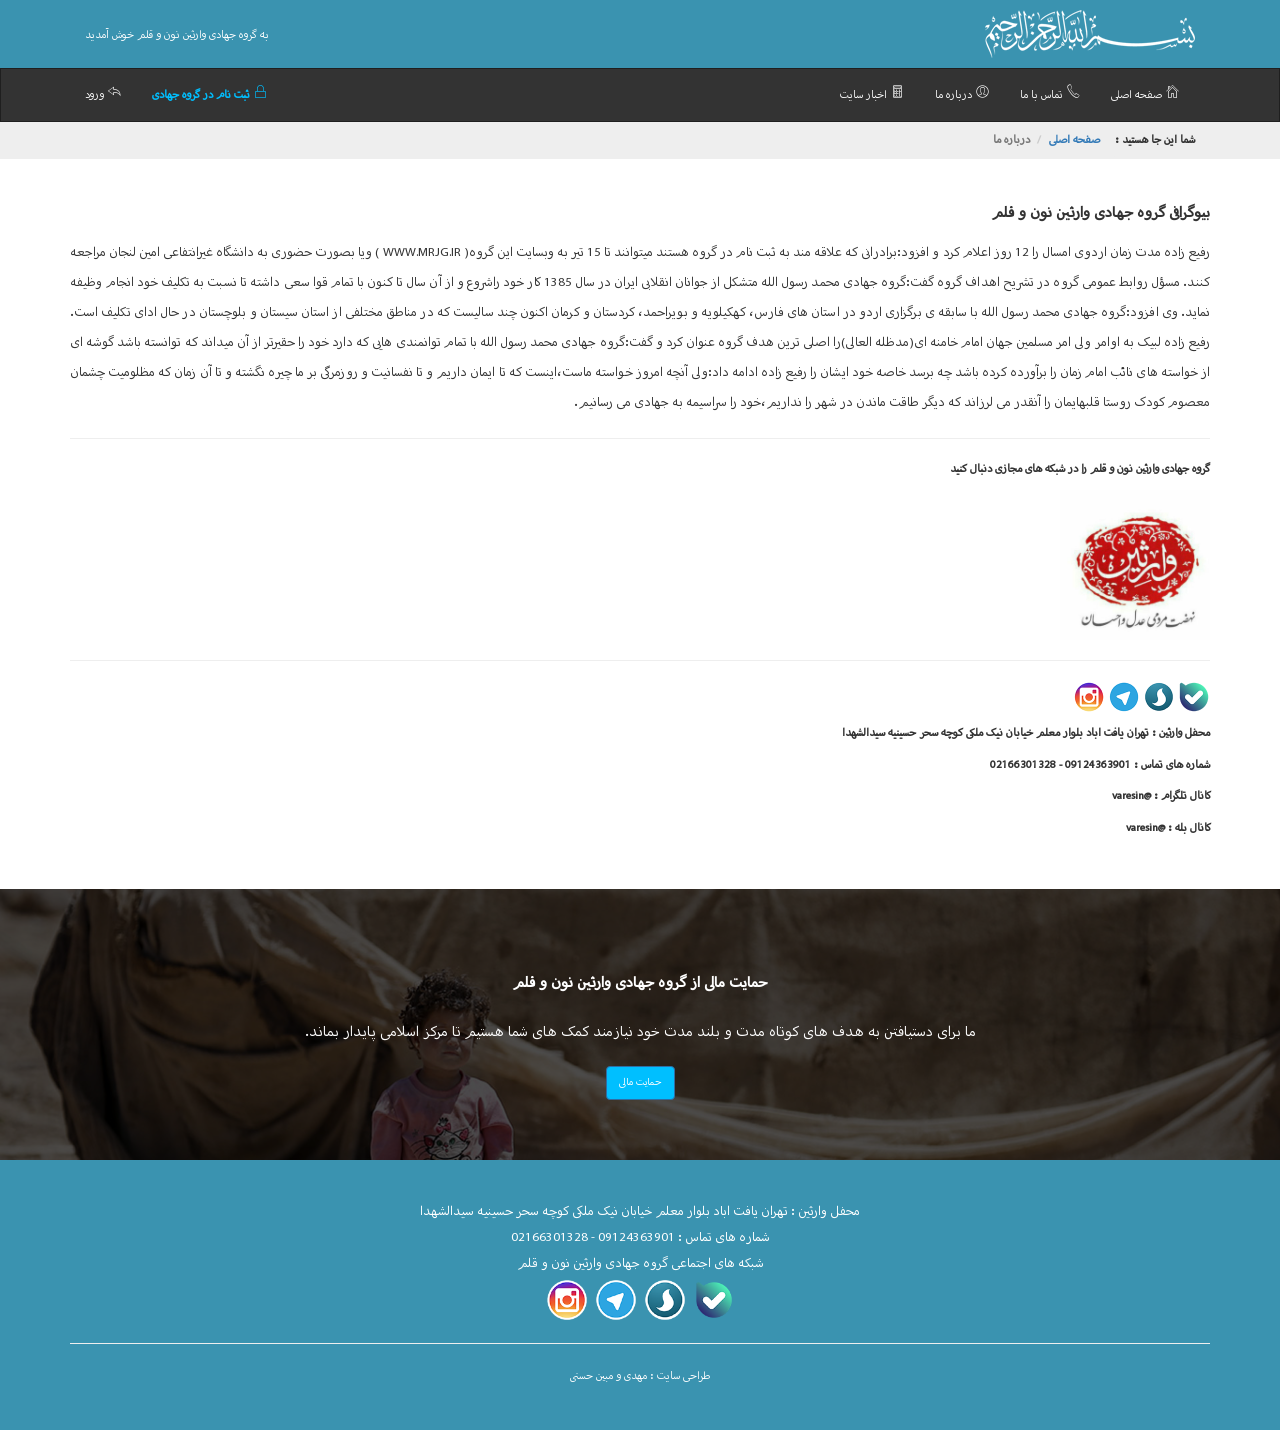
<file: docs/aboutMe.html>
<!doctype html>
<html class="no-js" lang="fa">

<head>
    <meta charset="utf-8" />
    <meta name="robots" content="noindex, nofollow" />
    <meta name="viewport" content="width=device-width, initial-scale=1, maximum-scale=1, user-scalable=no" />
    <meta http-equiv="X-UA-Compatible" content="IE=11">

    <title>گروه جهادی وارثین</title>

    <link rel="stylesheet" href="./lib/font-awesome-4.7.0/css/font-awesome.min.css" />
    <link rel="stylesheet" href="./lib/bootstrap/dist/css/bootstrap.min.rtl.css">
    <link rel="stylesheet" href="./fonts/font-fa.css" />
    <link rel="stylesheet" href="./css/styles.css?v=0.0.2" />
    <link rel="stylesheet" href="./css/bootstrap-touch-slider.css" />
    <link rel="stylesheet" href="./css/animate.css" />
    <link rel="stylesheet" href="./lib/pe-icon-7-stroke/css/pe-icon-7-stroke.css" />
    <link rel="stylesheet" href="./css/icons.min.css" />
    <link rel="stylesheet" herf="./lib/slick/slick.css" />

    <style>
        .header {
            position: relative;
            background-color: #3a93b0 !important;
        }

        .navbar {
            position: static;
            background-color: #333 !important;
        }
    </style>

</head>

<body dir="rtl">

    <header class="header">
        <div class="container">
            <div class="">
                <div class="col-md-6 col-sm-6 col-xs-12 text-left">
                    <img src="./img/bsml-txt.png" class="img-responsive" />
                </div>
                <div class="col-md-6 col-sm-6 col-xs-12">
                    <div class="text-right header-txt">به گروه جهادی وارثین نون و قلم خوش آمدید </div>
                </div>
            </div>
        </div>
    </header>
    <!-- navigation -->
    <nav class="navbar navbar-inverse">
        <div class="container">
            <div class="navbar-header">
                <button type="button" class="navbar-toggle" data-toggle="collapse" data-target="#myNavbar">
                    <span class="icon-bar"></span>
                    <span class="icon-bar"></span>
                    <span class="icon-bar"></span>
                </button>
                <a style="margin: 10px 16px 0;" href="#" target="_blank" class="btn btn-primary register">
                    ثبت نام در گروه جهادی
                </a>
            </div>
            <div class="collapse navbar-collapse" id="myNavbar">
                <ul class="nav navbar-nav">
                    <li><a href="#"><i class="pe-7s-home"></i> صفحه اصلی</a></li>
                    <li><a href="#"><i class="pe-7s-call"></i> تماس با ما </a></li>
                    <li><a href="#"><i class="pe-7s-user"></i> درباره ما</a></li>
                    <li><a href="#"><i class="pe-7s-calculator"></i> اخبار سایت</a></li>
                </ul>
                <ul class="nav navbar-nav navbar-right">
                    <li class="active"><a href="#"><span class="pe-7s-lock"></span> ثبت نام در گروه جهادی </a></li>
                    <li><a href="#"><span class="pe-7s-back"></span> ورود</a></li>
                </ul>
            </div>
        </div>
    </nav>

    <div class="bread">
        <div class="container">
            <div class="col-md-12">
                <div class="bread__item">
                    <div class="">شما این جا هستید :</div>
                    <ul class="breadcrumb">
                        <li><a href="/">صفحه اصلی</a></li>
                        <li class="active">درباره ما</li>
                    </ul>
                </div>
            </div>
        </div>
    </div>

    <div class="container">
        <div class="detail">
            <div class="title">بیوگرافی گروه جهادی وارثین نون و قلم </div>
            <div class="desc" style="line-height: 30px;text-align: justify;">
                رفیع زاده مدت زمان اردوی امسال را 12 روز اعلام کرد و افزود:برادرانی که علاقه مند به ثبت نام در گروه
                هستند میتوانند تا 15 تیر به وبسایت این گروه( WWW.MRJG.IR ) ویا بصورت حضوری به دانشگاه غیرانتفاعی امین
                لنجان مراجعه کنند.

                مسؤل روابط عمومی گروه در تشریح اهداف گروه گفت:گروه جهادی محمد رسول الله متشکل از جوانان انقلابی ایران در
                سال 1385 کار خود راشروع و از آن سال تا کنون با تمام قوا سعی داشته تا نسبت به تکلیف خود انجام وظیفه
                نماید.

                وی افزود:گروه جهادی محمد رسول الله با سابقه ی برگزاری اردو در استان های فارس، کهکیلویه و بویراحمد،
                کردستان و کرمان اکنون چند سالیست که در مناطق مختلفی از استان سیستان و بلوچستان در حال ادای تکلیف است.

                رفیع زاده لبیک به اوامر ولی امر مسلمین جهان امام خامنه ای(مدظله العالی)را اصلی ترین هدف گروه عنوان کرد و
                گفت:گروه جهادی محمد رسول الله با تمام توانمندی هایی که دارد خود را حقیرتر از آن میداند که توانسته باشد
                گوشه ای از خواسته های نائب امام زمان را برآورده کرده باشد چه برسد خاصه خود ایشان را

                رفیع زاده ادامه داد:ولی آنچه امروز خواسته ماست،اینست که تا ایمان داریم و تا نفسانیت و روزمرگی بر ما چیره
                نگشته و تا آن زمان که مظلومیت چشمان معصوم کودک روستا قلبهایمان را آنقدر می لرزاند که دیگر طاقت ماندن در
                شهر را نداریم،خود را سراسیمه به جهادی می رسانیم.
            </div>
            <hr />
            <form>
                <div class="row">
                    <div class="col-md-12">
                        <p style="font-weight: 600;"> گروه جهادی وارثین نون و قلم را در شبکه های مجازی دنبال کنید </p>
                        <img src="./img/logo.jpg" class="img-responsive" style="width: 150px;" />
                        <hr />
                        <div>
                            <a href="#">
                                <img style="max-width: 32px;" src="./img/bale.png">
                            </a>
                            <a href="#">
                                <img style="max-width: 32px;" src="./img/soroosh.png">
                            </a>
                            <a href="#">
                                <img style="max-width: 32px;" src="./img/telegram.png">
                            </a>
                            <a href="#">
                                <img style="max-width: 32px;" src="./img/insta.png">
                            </a>
                        </div>
                        <p style="font-weight: 600;margin-top: 10px;">
                            محفل وارثین : تهران یافت اباد بلوار معلم خیابان نیک ملکی کوچه سحر حسینیه سیدالشهدا
                        </p>
                        <p style="font-weight: 600;">شماره های تماس : 09124363901 - 02166301328</p>
                        <p style="font-weight: 600;">کانال تلگرام : @varesin</p>
                        <p style="font-weight: 600;">کانال بله : @varesin</p>
                    </div>
                </div>
            </form>
        </div>
    </div>

    <div class="komak">
        <div class="komak__title">حمایت مالی از گروه جهادی وارثین نون و قلم</div>
        <div class="komak__desc">
            ما برای دستیافتن به هدف های کوتاه مدت و بلند مدت خود نیازمند کمک های شما هستیم تا مرکز اسلامی پایدار بماند.
        </div>
        <div class="text-center" style="position: relative;">
            <a class="btn btn-primary">حمایت مالی </a>
        </div>
    </div>

    <footer class="footer">
        <div class="container">
            <div class="text-center">
                <p>محفل وارثین : تهران یافت اباد بلوار معلم خیابان نیک ملکی کوچه سحر حسینیه سیدالشهدا</p>
                <p>شماره های تماس : 09124363901 - 02166301328</p>
                <p>شبکه های اجتماعی گروه جهادی وارثین نون و قلم</p>
            </div>
            <div class="text-center">
                <a href="#">
                    <img src="./img/bale.png">
                </a>
                <a href="#">
                    <img src="./img/soroosh.png">
                </a>
                <a href="#">
                    <img src="./img/telegram.png">
                </a>
                <a href="#">
                    <img src="./img/insta.png">
                </a>
            </div>
            <hr>
            <div class="text-center">
                <a href="#">طراحی سایت : مهدی و مبین حسنی </a>
            </div>
        </div>
    </footer>

    <script src="./lib/jquery-3.1.1/jquery-3.1.1.min.js"></script>
    <script src="./lib/bootstrap/bootstrap.min.js"></script>
    <script src="./js/bootstrap-touch-slider-min.js"></script>
    <script src="./js/jquery.touchSwipe.min.js"></script>
    <script src="./lib/slick/slick.js"></script>
    <script src="./js/script.js"></script>
</body>

</html>
</file>
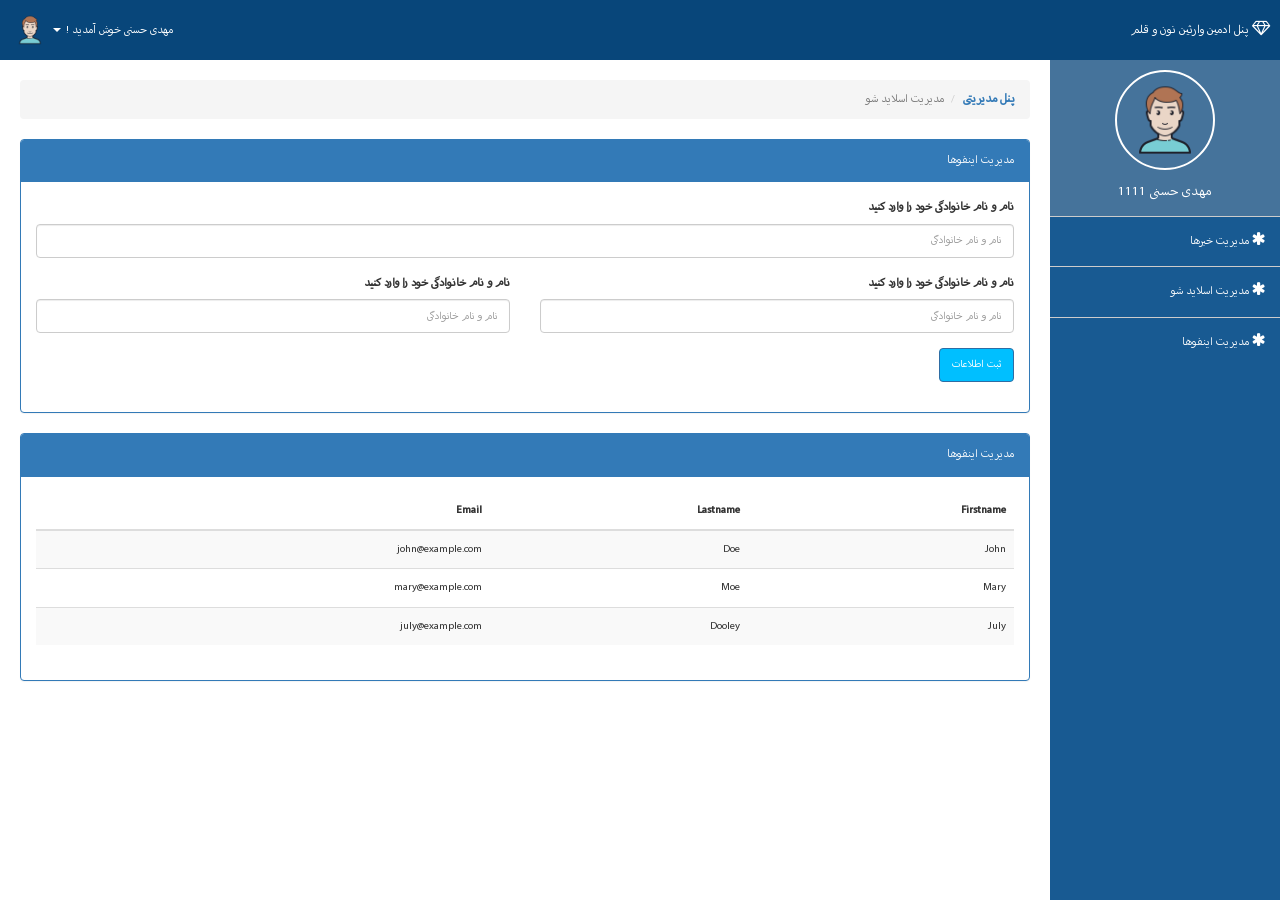
<file: docs/admin.html>
<!doctype html>
<html class="no-js" lang="fa">

<head>
    <meta charset="utf-8" />
    <meta name="robots" content="noindex, nofollow" />
    <meta name="viewport" content="width=device-width, initial-scale=1, maximum-scale=1, user-scalable=no" />
    <meta http-equiv="X-UA-Compatible" content="IE=11">

    <title>گروه جهادی وارثین</title>

    <link rel="stylesheet" href="./lib/font-awesome-4.7.0/css/font-awesome.min.css" />
    <link rel="stylesheet" href="./lib/bootstrap/dist/css/bootstrap.min.rtl.css">
    <link rel="stylesheet" href="./fonts/font-fa.css" />
    <link rel="stylesheet" href="./css/styles.css?v=0.0.2" />
    <link rel="stylesheet" href="./css/bootstrap-touch-slider.css" />
    <link rel="stylesheet" href="./css/animate.css" />
    <link rel="stylesheet" href="./lib/pe-icon-7-stroke/css/pe-icon-7-stroke.css" />
    <link rel="stylesheet" href="./css/icons.min.css" />
    <link rel="stylesheet" herf="./lib/slick/slick.css" />

</head>

<body dir="rtl">

    <div class="admin show">
        <div class="admin__header">
            <div>
                <a href="#"><i class="fa fa-diamond"></i></a>
                <a href="#">پنل ادمین وارثین نون و قلم</a>
            </div>
            <div class="dropdown">
                <span class="dropdown-toggle" data-toggle="dropdown">مهدی حسنی خوش آمدید !
                    <span class="caret"></span>
                    <img src="./img/user.png" class="img-circle" style="width: 40px;" />
                </span>
                <ul class="dropdown-menu">
                    <li><a href="#">ویرایش پروفایل </a></li>
                    <li><a href="#">تغییر رمز عبور</a></li>
                    <li><a href="#">خروج</a></li>
                </ul>
            </div>
            <div class="collapse-toggle">
                <button type="button" class="navbar-toggle" data-toggle="collapse" data-target="#myNavbar">
                    <span class="icon-bar"></span>
                    <span class="icon-bar"></span>
                    <span class="icon-bar"></span>
                </button>
            </div>
        </div>
        <div class="sidebar collapse" id="myNavbar">
            <!-- <a class="active">پنل مدیرتی وارثین نون و قلم</a> -->
            <div class="sidebar__profile">
                <div class="sidebar__profile__img">
                    <img src="./img/user.png" class="img-circle img-responsive" />
                </div>
                <div class="sidebar__profile__title">
                    مهدی حسنی 1111
                </div>
            </div>
            <a href="#news"><i class="fa fa-asterisk" aria-hidden="true"></i> مدیریت خبرها </a>
            <a href="#contact"><i class="fa fa-asterisk" aria-hidden="true"></i> مدیریت اسلاید شو </a>
            <a href="#about"><i class="fa fa-asterisk" aria-hidden="true"></i> مدیریت اینفوها</a>
        </div>

        <div class="content">            
            <nav aria-label="breadcrumb">
                <ol class="breadcrumb">
                    <li class="breadcrumb-item"><a href="#">پنل مدیریتی</a></li>
                    <li class="breadcrumb-item active" aria-current="page">مدیریت اسلاید شو </li>
                </ol>
            </nav>

            <div class="panel panel-primary">
                <div class="panel-heading">مدیریت اینفوها</div>
                <div class="panel-body">
                    <div class="form-group">
                        <label for="pwd">نام و نام خانوادگی خود را وارد کنید </label>
                        <input type="text" placeholder="نام و نام خانوادگی" class="form-control" id="pwd">
                    </div>
                    <div class="row">
                        <div class="col-md-6 col-xs-12">
                            <div class="form-group">
                                <label for="pwd">نام و نام خانوادگی خود را وارد کنید </label>
                                <input type="text" placeholder="نام و نام خانوادگی" class="form-control" id="pwd">
                            </div>
                        </div>
                        <div class="col-md-6 col-xs-12">
                            <div class="form-group">
                                <label for="pwd">نام و نام خانوادگی خود را وارد کنید </label>
                                <input type="text" placeholder="نام و نام خانوادگی" class="form-control" id="pwd">
                            </div>
                        </div>
                    </div>
                    <div class="form-group">
                        <input type="submit" value="ثبت اطلاعات" class="btn btn-primary" />
                    </div>
                </div>
            </div>

            <div class="panel panel-primary">
                <div class="panel-heading">مدیریت اینفوها</div>
                <div class="panel-body">
                    <div class="table-responsive">
                        <table class="table table-striped">
                            <thead>
                                <tr>
                                    <th>Firstname</th>
                                    <th>Lastname</th>
                                    <th>Email</th>
                                </tr>
                            </thead>
                            <tbody>
                                <tr>
                                    <td>John</td>
                                    <td>Doe</td>
                                    <td>john@example.com</td>
                                </tr>
                                <tr>
                                    <td>Mary</td>
                                    <td>Moe</td>
                                    <td>mary@example.com</td>
                                </tr>
                                <tr>
                                    <td>July</td>
                                    <td>Dooley</td>
                                    <td>july@example.com</td>
                                </tr>
                            </tbody>
                        </table>
                    </div>
                </div>
            </div>
        </div>
    </div>


    <script src="./lib/jquery-3.1.1/jquery-3.1.1.min.js"></script>
    <script src="./lib/bootstrap/bootstrap.min.js"></script>
    <script src="./js/bootstrap-touch-slider-min.js"></script>
    <script src="./js/jquery.touchSwipe.min.js"></script>
    <script src="./lib/slick/slick.js"></script>
    <script src="./js/script.js"></script>
</body>

</html>
</file>
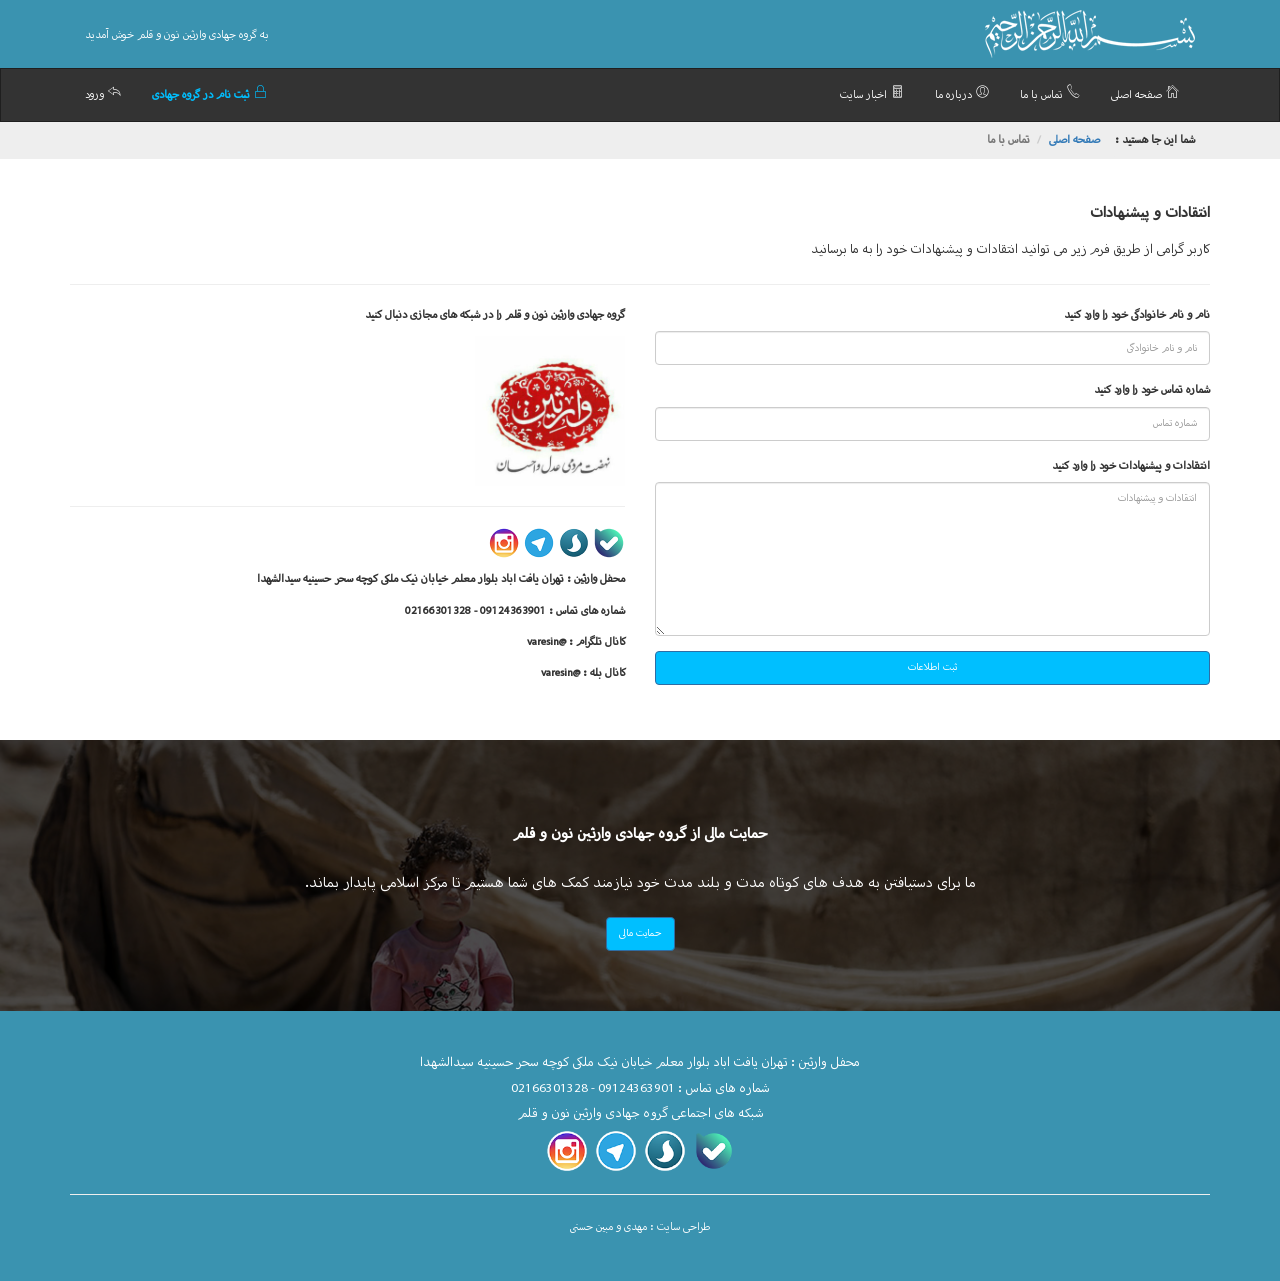
<file: docs/contactUs.html>
<!doctype html>
<html class="no-js" lang="fa">

<head>
    <meta charset="utf-8" />
    <meta name="robots" content="noindex, nofollow" />
    <meta name="viewport" content="width=device-width, initial-scale=1, maximum-scale=1, user-scalable=no" />
    <meta http-equiv="X-UA-Compatible" content="IE=11">

    <title>گروه جهادی وارثین</title>

    <link rel="stylesheet" href="./lib/font-awesome-4.7.0/css/font-awesome.min.css" />
    <link rel="stylesheet" href="./lib/bootstrap/dist/css/bootstrap.min.rtl.css">
    <link rel="stylesheet" href="./fonts/font-fa.css" />
    <link rel="stylesheet" href="./css/styles.css?v=0.0.2" />
    <link rel="stylesheet" href="./css/bootstrap-touch-slider.css" />
    <link rel="stylesheet" href="./css/animate.css" />
    <link rel="stylesheet" href="./lib/pe-icon-7-stroke/css/pe-icon-7-stroke.css" />
    <link rel="stylesheet" href="./css/icons.min.css" />
    <link rel="stylesheet" herf="./lib/slick/slick.css" />

    <style>
        .header {
            position: relative;
            background-color: #3a93b0 !important;
        }

        .navbar {
            position: static;
            background-color: #333 !important;
        }
    </style>

</head>

<body dir="rtl">

    <header class="header">
        <div class="container">
            <div class="">
                <div class="col-md-6 col-sm-6 col-xs-12 text-left">
                    <img src="./img/bsml-txt.png" class="img-responsive" />
                </div>
                <div class="col-md-6 col-sm-6 col-xs-12">
                    <div class="text-right header-txt">به گروه جهادی وارثین نون و قلم خوش آمدید </div>
                </div>
            </div>
        </div>
    </header>
    <!-- navigation -->
    <nav class="navbar navbar-inverse">
        <div class="container">
            <div class="navbar-header">
                <button type="button" class="navbar-toggle" data-toggle="collapse" data-target="#myNavbar">
                    <span class="icon-bar"></span>
                    <span class="icon-bar"></span>
                    <span class="icon-bar"></span>
                </button>
                <a style="margin: 10px 16px 0;" href="#" target="_blank" class="btn btn-primary register">
                    ثبت نام در گروه جهادی
                </a>
            </div>
            <div class="collapse navbar-collapse" id="myNavbar">
                <ul class="nav navbar-nav">
                    <li><a href="#"><i class="pe-7s-home"></i> صفحه اصلی</a></li>
                    <li><a href="#"><i class="pe-7s-call"></i> تماس با ما </a></li>
                    <li><a href="#"><i class="pe-7s-user"></i> درباره ما</a></li>
                    <li><a href="#"><i class="pe-7s-calculator"></i> اخبار سایت</a></li>
                </ul>
                <ul class="nav navbar-nav navbar-right">
                    <li class="active"><a href="#"><span class="pe-7s-lock"></span> ثبت نام در گروه جهادی </a></li>
                    <li><a href="#"><span class="pe-7s-back"></span> ورود</a></li>
                </ul>
            </div>
        </div>
    </nav>

    <div class="bread">
        <div class="container">
            <div class="col-md-12">
                <div class="bread__item">
                    <div class="">شما این جا هستید :</div>
                    <ul class="breadcrumb">
                        <li><a href="/">صفحه اصلی</a></li>
                        <li class="active">تماس با ما</li>
                    </ul>
                </div>
            </div>
        </div>
    </div>

    <div class="container">
        <div class="detail">
            <div class="title">انتقادات و پیشنهادات</div>
            <div class="desc">کاربر گرامی از طریق فرم زیر می توانید انتقادات و پیشنهادات خود را به ما برسانید </div>
            <hr />
            <form>
                <div class="row">
                    <div class="col-md-6">
                        <div class="row">
                            <div class="col-md-12">
                                <div class="form-group">
                                    <label class="required">نام و نام خانوادگی خود را وارد کنید </label>
                                    <input required="" type="text" class="form-control"
                                        placeholder="نام و نام خانوادگی">
                                </div>
                            </div>
                            <div class="col-md-12">
                                <div class="form-group">
                                    <label class="required">شماره تماس خود را وارد کنید </label>
                                    <input required="" type="text" class="form-control" placeholder="شماره تماس ">
                                </div>
                            </div>
                            <div class="col-md-12">
                                <div class="form-group">
                                    <label class="required">انتقادات و پیشنهادات خود را وارد کنید </label>
                                    <textarea required="" rows="7" class="form-control"
                                        placeholder="انتقادات و پیشنهادات"></textarea>
                                </div>
                            </div>
                            <div class="col-md-12">
                                <div class="form-group">
                                    <button class="ladda-button btn btn-primary btn-block" data-style="zoom-in">
                                        <span class="ladda-label">ثبت اطلاعات </span>
                                    </button>
                                </div>
                            </div>
                        </div>
                    </div>
                    <div class="col-md-6">
                        <p style="font-weight: 600;"> گروه جهادی وارثین نون و قلم را در شبکه های مجازی دنبال کنید </p>                       
                        <img src="./img/logo.jpg" class="img-responsive" style="width: 150px;" />
                        <hr />
                        <div>
                            <a href="#">
                                <img style="max-width: 32px;" src="./img/bale.png">
                            </a>
                            <a href="#">
                                <img style="max-width: 32px;" src="./img/soroosh.png">
                            </a>
                            <a href="#">
                                <img style="max-width: 32px;" src="./img/telegram.png">
                            </a>
                            <a href="#">
                                <img style="max-width: 32px;" src="./img/insta.png">
                            </a>
                        </div>
                        <p style="font-weight: 600;margin-top: 10px;">
                            محفل وارثین : تهران یافت اباد بلوار معلم خیابان نیک ملکی کوچه سحر حسینیه سیدالشهدا
                        </p>
                        <p style="font-weight: 600;">شماره های تماس : 09124363901 - 02166301328</p>
                        <p style="font-weight: 600;">کانال تلگرام : @varesin</p>
                        <p style="font-weight: 600;">کانال بله : @varesin</p>
                    </div>
                </div>
            </form>
        </div>
    </div>

    <div class="komak">
        <div class="komak__title">حمایت مالی از گروه جهادی وارثین نون و قلم</div>
        <div class="komak__desc">
            ما برای دستیافتن به هدف های کوتاه مدت و بلند مدت خود نیازمند کمک های شما هستیم تا مرکز اسلامی پایدار بماند.
        </div>
        <div class="text-center" style="position: relative;">
            <a class="btn btn-primary">حمایت مالی </a>
        </div>
    </div>

    <footer class="footer">
        <div class="container">
            <div class="text-center">
                <p>محفل وارثین : تهران یافت اباد بلوار معلم خیابان نیک ملکی کوچه سحر حسینیه سیدالشهدا</p>
                <p>شماره های تماس : 09124363901 - 02166301328</p>
                <p>شبکه های اجتماعی گروه جهادی وارثین نون و قلم</p>
            </div>
            <div class="text-center">
                <a href="#">
                    <img src="./img/bale.png">
                </a>
                <a href="#">
                    <img src="./img/soroosh.png">
                </a>
                <a href="#">
                    <img src="./img/telegram.png">
                </a>
                <a href="#">
                    <img src="./img/insta.png">
                </a>
            </div>
            <hr>
            <div class="text-center">
                <a href="#">طراحی سایت : مهدی و مبین حسنی </a>
            </div>
        </div>
    </footer>

    <script src="./lib/jquery-3.1.1/jquery-3.1.1.min.js"></script>
    <script src="./lib/bootstrap/bootstrap.min.js"></script>
    <script src="./js/bootstrap-touch-slider-min.js"></script>
    <script src="./js/jquery.touchSwipe.min.js"></script>
    <script src="./lib/slick/slick.js"></script>
    <script src="./js/script.js"></script>
</body>

</html>
</file>
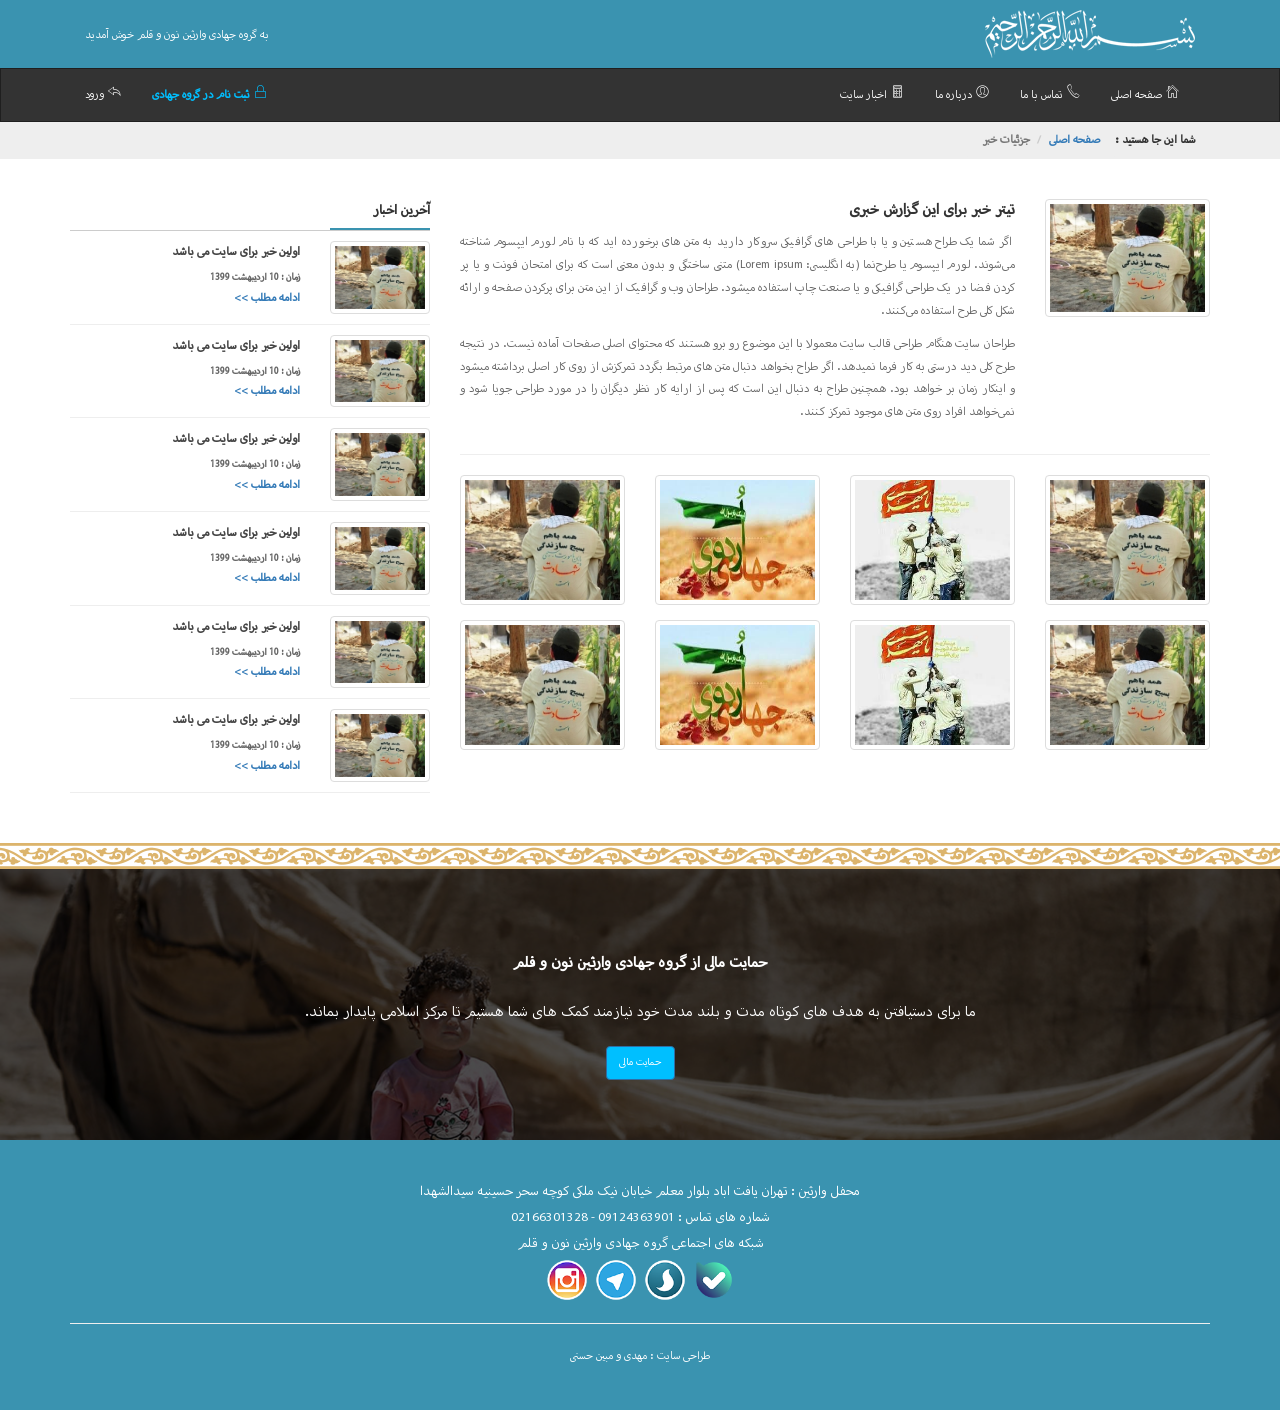
<file: docs/detail.html>
<!doctype html>
<html class="no-js" lang="fa">

<head>
    <meta charset="utf-8" />
    <meta name="robots" content="noindex, nofollow" />
    <meta name="viewport" content="width=device-width, initial-scale=1, maximum-scale=1, user-scalable=no" />
    <meta http-equiv="X-UA-Compatible" content="IE=11">

    <title>گروه جهادی وارثین</title>

    <link rel="stylesheet" href="./lib/font-awesome-4.7.0/css/font-awesome.min.css" />
    <link rel="stylesheet" href="./lib/bootstrap/dist/css/bootstrap.min.rtl.css">
    <link rel="stylesheet" href="./fonts/font-fa.css" />
    <link rel="stylesheet" href="./css/styles.css?v=0.0.2" />
    <link rel="stylesheet" href="./css/bootstrap-touch-slider.css" />
    <link rel="stylesheet" href="./css/animate.css" />
    <link rel="stylesheet" href="./lib/pe-icon-7-stroke/css/pe-icon-7-stroke.css" />
    <link rel="stylesheet" href="./css/icons.min.css" />
    <link rel="stylesheet" herf="./lib/slick/slick.css" />

    <style>
        .header {
            position: relative;
            background-color: #3a93b0 !important;
        }

        .navbar {
            position: static;
            background-color: #333 !important;
        }
    </style>

</head>

<body dir="rtl">

    <header class="header">
        <div class="container">
            <div class="">
                <div class="col-md-6 col-sm-6 col-xs-12 text-left">
                    <img src="./img/bsml-txt.png" class="img-responsive" />
                </div>
                <div class="col-md-6 col-sm-6 col-xs-12">
                    <div class="text-right header-txt">به گروه جهادی وارثین نون و قلم خوش آمدید </div>
                </div>
            </div>
        </div>
    </header>
    <!-- navigation -->
    <nav class="navbar navbar-inverse">
        <div class="container">
            <div class="navbar-header">
                <button type="button" class="navbar-toggle" data-toggle="collapse" data-target="#myNavbar">
                    <span class="icon-bar"></span>
                    <span class="icon-bar"></span>
                    <span class="icon-bar"></span>
                </button>
                <a style="margin: 10px 16px 0;" href="#" target="_blank" class="btn btn-primary register">
                    ثبت نام در گروه جهادی
                </a>
            </div>
            <div class="collapse navbar-collapse" id="myNavbar">
                <ul class="nav navbar-nav">
                    <li><a href="#"><i class="pe-7s-home"></i> صفحه اصلی</a></li>
                    <li><a href="#"><i class="pe-7s-call"></i> تماس با ما </a></li>
                    <li><a href="#"><i class="pe-7s-user"></i> درباره ما</a></li>
                    <li><a href="#"><i class="pe-7s-calculator"></i> اخبار سایت</a></li>
                </ul>
                <ul class="nav navbar-nav navbar-right">
                    <li class="active"><a href="#"><span class="pe-7s-lock"></span> ثبت نام در گروه جهادی </a></li>
                    <li><a href="#"><span class="pe-7s-back"></span> ورود</a></li>
                </ul>
            </div>
        </div>
    </nav>

    <div class="bread">
        <div class="container">
            <div class="col-md-12">
                <div class="bread__item">
                    <div class="">شما این جا هستید :</div>
                    <ul class="breadcrumb">
                        <li><a href="/">صفحه اصلی</a></li>
                        <li class="active">جزئیات خبر</li>
                    </ul>
                </div>
            </div>
        </div>
    </div>

    <div class="detail">
        <div class="container">
            <div class="row">
                <div class="col-md-8 col-sm-8 col-xs-12">
                    <div class="row">
                        <div class="col-xs-3">
                            <img src="./img/p1.jpg" class="img-thumbnail img-responsive" />
                        </div>
                        <div class="col-xs-9">
                            <h1 class="detail__title">تیتر خبر برای این گزارش خبری</h1>
                            <div class="detail__desc">
                                <p>
                                    اگر شما یک طراح هستین و یا با طراحی های گرافیکی سروکار دارید به متن های برخورده اید
                                    که
                                    با نام لورم ایپسوم شناخته می‌شوند. لورم ایپسوم یا طرح‌نما (به انگلیسی: Lorem ipsum)
                                    متنی
                                    ساختگی و بدون معنی است که برای امتحان فونت و یا پر کردن فضا در یک طراحی گرافیکی و یا
                                    صنعت چاپ استفاده میشود. طراحان وب و گرافیک از این متن برای پرکردن صفحه و ارائه شکل
                                    کلی
                                    طرح استفاده می‌کنند.
                                </p>
                                <p>
                                    طراحان سایت هنگام طراحی قالب سایت معمولا با این موضوع رو برو هستند که محتوای اصلی
                                    صفحات آماده نیست. در نتیجه طرح کلی دید درستی به کار فرما نمیدهد. اگر طراح بخواهد
                                    دنبال متن های مرتبط بگردد تمرکزش از روی کار اصلی برداشته میشود و اینکار زمان بر
                                    خواهد بود. همچنین طراح به دنبال این است که پس از ارایه کار نظر دیگران را در مورد
                                    طراحی جویا شود و نمی‌خواهد افراد روی متن های موجود تمرکز کنند.
                                </p>
                            </div>
                        </div>
                    </div>
                    <hr />
                    <div class="row">
                        <div class="col-md-3 col-sm-4 col-xs-6">
                            <img src="./img/p1.jpg" class="img-thumbnail img-responsive detail__img" />
                        </div>
                        <div class="col-md-3 col-sm-4 col-xs-6">
                            <img src="./img/p2.jpg" class="img-thumbnail img-responsive detail__img" />
                        </div>
                        <div class="col-md-3 col-sm-4 col-xs-6">
                            <img src="./img/p3.jpg" class="img-thumbnail img-responsive detail__img" />
                        </div>
                        <div class="col-md-3 col-sm-4 col-xs-6">
                            <img src="./img/p1.jpg" class="img-thumbnail img-responsive detail__img" />
                        </div>
                        <div class="col-md-3 col-sm-4 col-xs-6">
                            <img src="./img/p1.jpg" class="img-thumbnail img-responsive detail__img" />
                        </div>
                        <div class="col-md-3 col-sm-4 col-xs-6">
                            <img src="./img/p2.jpg" class="img-thumbnail img-responsive detail__img" />
                        </div>
                        <div class="col-md-3 col-sm-4 col-xs-6">
                            <img src="./img/p3.jpg" class="img-thumbnail img-responsive detail__img" />
                        </div>
                        <div class="col-md-3 col-sm-4 col-xs-6">
                            <img src="./img/p1.jpg" class="img-thumbnail img-responsive detail__img" />
                        </div>
                    </div>
                </div>
                <div class="col-md-4 col-sm-4 col-xs-12">
                    <div class="detail__post">
                        <div class="detail__post__title">
                            آخرین اخبار
                        </div>
                        <div class="detail__post__item">
                            <div class="row">
                                <div class="col-xs-4">
                                    <img src="./img/p1.jpg" class="img-thumbnail img-responsive" />
                                </div>
                                <div class="col-xs-8">
                                    <div class="detail__post__item__title">
                                        اولین خبر برای سایت می باشد
                                    </div>
                                    <div class="detail__post__item__desc">
                                        زمان : 10 اردیبهشت 1399
                                    </div>
                                    <div class="text-left">
                                       <a herf="#">ادامه مطلب >></a>
                                    </div>
                                </div>
                            </div>
                        </div>
                        <div class="detail__post__item">
                            <div class="row">
                                <div class="col-xs-4">
                                    <img src="./img/p1.jpg" class="img-thumbnail img-responsive" />
                                </div>
                                <div class="col-xs-8">
                                    <div class="detail__post__item__title">
                                        اولین خبر برای سایت می باشد
                                    </div>
                                    <div class="detail__post__item__desc">
                                        زمان : 10 اردیبهشت 1399
                                    </div>
                                    <div class="text-left">
                                       <a herf="#">ادامه مطلب >></a>
                                    </div>
                                </div>
                            </div>
                        </div>
                        <div class="detail__post__item">
                            <div class="row">
                                <div class="col-xs-4">
                                    <img src="./img/p1.jpg" class="img-thumbnail img-responsive" />
                                </div>
                                <div class="col-xs-8">
                                    <div class="detail__post__item__title">
                                        اولین خبر برای سایت می باشد
                                    </div>
                                    <div class="detail__post__item__desc">
                                        زمان : 10 اردیبهشت 1399
                                    </div>
                                    <div class="text-left">
                                       <a herf="#">ادامه مطلب >></a>
                                    </div>
                                </div>
                            </div>
                        </div>
                        <div class="detail__post__item">
                            <div class="row">
                                <div class="col-xs-4">
                                    <img src="./img/p1.jpg" class="img-thumbnail img-responsive" />
                                </div>
                                <div class="col-xs-8">
                                    <div class="detail__post__item__title">
                                        اولین خبر برای سایت می باشد
                                    </div>
                                    <div class="detail__post__item__desc">
                                        زمان : 10 اردیبهشت 1399
                                    </div>
                                    <div class="text-left">
                                       <a herf="#">ادامه مطلب >></a>
                                    </div>
                                </div>
                            </div>
                        </div>
                        <div class="detail__post__item">
                            <div class="row">
                                <div class="col-xs-4">
                                    <img src="./img/p1.jpg" class="img-thumbnail img-responsive" />
                                </div>
                                <div class="col-xs-8">
                                    <div class="detail__post__item__title">
                                        اولین خبر برای سایت می باشد
                                    </div>
                                    <div class="detail__post__item__desc">
                                        زمان : 10 اردیبهشت 1399
                                    </div>
                                    <div class="text-left">
                                       <a herf="#">ادامه مطلب >></a>
                                    </div>
                                </div>
                            </div>
                        </div>
                        <div class="detail__post__item">
                            <div class="row">
                                <div class="col-xs-4">
                                    <img src="./img/p1.jpg" class="img-thumbnail img-responsive" />
                                </div>
                                <div class="col-xs-8">
                                    <div class="detail__post__item__title">
                                        اولین خبر برای سایت می باشد
                                    </div>
                                    <div class="detail__post__item__desc">
                                        زمان : 10 اردیبهشت 1399
                                    </div>
                                    <div class="text-left">
                                       <a herf="#">ادامه مطلب >></a>
                                    </div>
                                </div>
                            </div>
                        </div>
                    </div>
                </div>
            </div>
        </div>
    </div>

    <div class="seperator"></div>
    
    <div class="komak">
        <div class="komak__title">حمایت مالی از گروه جهادی وارثین نون و قلم</div>
        <div class="komak__desc">
            ما برای دستیافتن به هدف های کوتاه مدت و بلند مدت خود نیازمند کمک های شما هستیم تا مرکز اسلامی پایدار بماند.
        </div>
        <div class="text-center" style="position: relative;">
            <a class="btn btn-primary">حمایت مالی </a>
        </div>
    </div>

    <footer class="footer">
        <div class="container">
            <div class="text-center">
                <p>محفل وارثین : تهران یافت اباد بلوار معلم خیابان نیک ملکی کوچه سحر حسینیه سیدالشهدا</p>
                <p>شماره های تماس : 09124363901 - 02166301328</p>
                <p>شبکه های اجتماعی گروه جهادی وارثین نون و قلم</p>
            </div>
            <div class="text-center">
                <a href="#">
                    <img src="./img/bale.png">
                </a>
                <a href="#">
                    <img src="./img/soroosh.png">
                </a>
                <a href="#">
                    <img src="./img/telegram.png">
                </a>
                <a href="#">
                    <img src="./img/insta.png">
                </a>
            </div>
            <hr>
            <div class="text-center">
                <a href="#">طراحی سایت : مهدی و مبین حسنی </a>
            </div>
        </div>
    </footer>

    <script src="./lib/jquery-3.1.1/jquery-3.1.1.min.js"></script>
    <script src="./lib/bootstrap/bootstrap.min.js"></script>
    <script src="./js/bootstrap-touch-slider-min.js"></script>
    <script src="./js/jquery.touchSwipe.min.js"></script>
    <script src="./lib/slick/slick.js"></script>
    <script src="./js/script.js"></script>
</body>

</html>
</file>
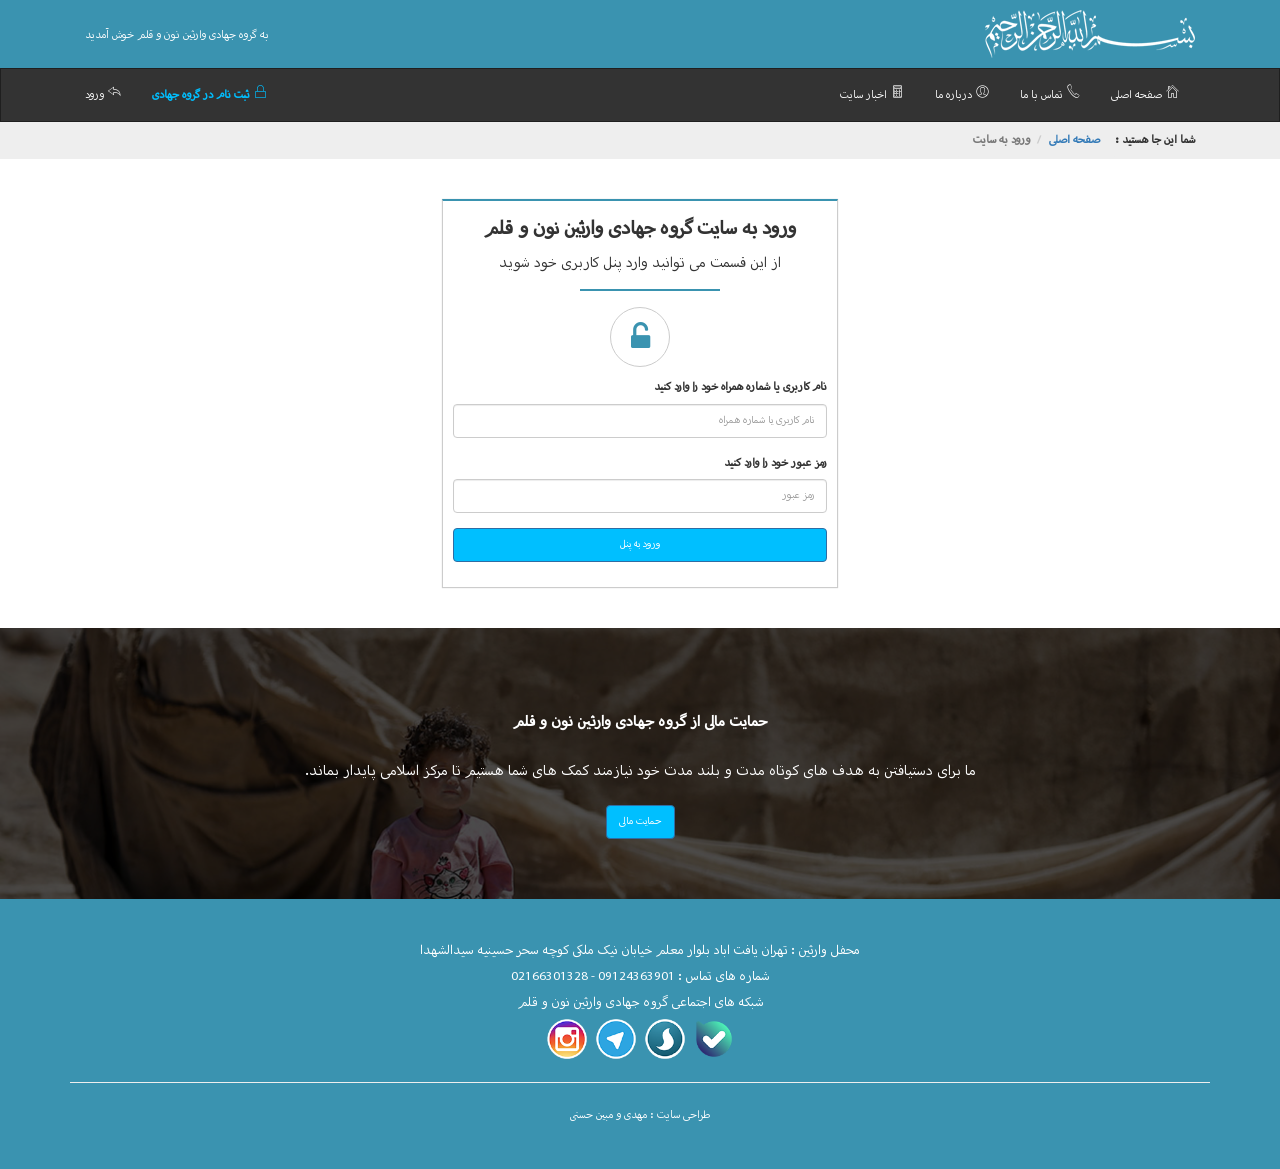
<file: docs/login.html>
<!doctype html>
<html class="no-js" lang="fa">

<head>
    <meta charset="utf-8" />
    <meta name="robots" content="noindex, nofollow" />
    <meta name="viewport" content="width=device-width, initial-scale=1, maximum-scale=1, user-scalable=no" />
    <meta http-equiv="X-UA-Compatible" content="IE=11">

    <title>گروه جهادی وارثین</title>

    <link rel="stylesheet" href="./lib/font-awesome-4.7.0/css/font-awesome.min.css" />
    <link rel="stylesheet" href="./lib/bootstrap/dist/css/bootstrap.min.rtl.css">
    <link rel="stylesheet" href="./fonts/font-fa.css" />
    <link rel="stylesheet" href="./css/styles.css?v=0.0.2" />
    <link rel="stylesheet" href="./css/bootstrap-touch-slider.css" />
    <link rel="stylesheet" href="./css/animate.css" />
    <link rel="stylesheet" href="./lib/pe-icon-7-stroke/css/pe-icon-7-stroke.css" />
    <link rel="stylesheet" href="./css/icons.min.css" />
    <link rel="stylesheet" herf="./lib/slick/slick.css" />

    <style>
        .header {
            position: relative;
            background-color: #3a93b0 !important;
        }

        .navbar {
            position: static;
            background-color: #333 !important;
        }
    </style>

</head>

<body dir="rtl">

    <header class="header">
        <div class="container">
            <div class="">
                <div class="col-md-6 col-sm-6 col-xs-12 text-left">
                    <img src="./img/bsml-txt.png" class="img-responsive" />
                </div>
                <div class="col-md-6 col-sm-6 col-xs-12">
                    <div class="text-right header-txt">به گروه جهادی وارثین نون و قلم خوش آمدید </div>
                </div>
            </div>
        </div>
    </header>
    <!-- navigation -->
    <nav class="navbar navbar-inverse">
        <div class="container">
            <div class="navbar-header">
                <button type="button" class="navbar-toggle" data-toggle="collapse" data-target="#myNavbar">
                    <span class="icon-bar"></span>
                    <span class="icon-bar"></span>
                    <span class="icon-bar"></span>
                </button>
                <a style="margin: 10px 16px 0;" href="#" target="_blank" class="btn btn-primary register">
                    ثبت نام در گروه جهادی
                </a>
            </div>
            <div class="collapse navbar-collapse" id="myNavbar">
                <ul class="nav navbar-nav">
                    <li><a href="#"><i class="pe-7s-home"></i> صفحه اصلی</a></li>
                    <li><a href="#"><i class="pe-7s-call"></i> تماس با ما </a></li>
                    <li><a href="#"><i class="pe-7s-user"></i> درباره ما</a></li>
                    <li><a href="#"><i class="pe-7s-calculator"></i> اخبار سایت</a></li>
                </ul>
                <ul class="nav navbar-nav navbar-right">
                    <li class="active"><a href="#"><span class="pe-7s-lock"></span> ثبت نام در گروه جهادی </a></li>
                    <li><a href="#"><span class="pe-7s-back"></span> ورود</a></li>
                </ul>
            </div>
        </div>
    </nav>
    
    <div class="bread">
        <div class="container">
            <div class="col-md-12">
                <div class="bread__item">
                    <div class="">شما این جا هستید :</div>
                    <ul class="breadcrumb">
                        <li><a href="/">صفحه اصلی</a></li>
                        <li class="active">ورود به سایت </li>
                    </ul>
                </div>
            </div>
        </div>
    </div>

    <div class="">
        <div style="overflow: hidden;padding: 40px 0;">
            <div class="col-md-4 col-md-offset-4 col-sm-6 col-sm-offset-3">
                <div class="login">
                    <div class="login__title"> ورود به سایت گروه جهادی وارثین نون و قلم</div>
                    <div class="login__desc">از این قسمت می توانید وارد پنل کاربری خود شوید</div>
                    <div class="text-center">
                        <div class="login__icon">
                            <i class="fa fa-unlock-alt"></i>
                        </div>
                    </div>

                    <div class="form-group">
                        <label>نام کاربری یا شماره همراه خود را وارد کنید</label>
                        <input required="" type="text" class="form-control" placeholder="نام کاربری یا شماره همراه"
                            data-val="true" data-val-required="نام کاربری نمی تواند فاقد مقدار باشد" id="UserName"
                            name="UserName" value="">
                    </div>
                    <div class="form-group">
                        <label>رمز عبور خود را وارد کنید</label>
                        <input required="" type="password" class="form-control" placeholder="رمز عبور" data-val="true"
                            data-val-required="رمزعبور نمی تواند فاقد مقدار باشد" id="Password" name="Password">
                    </div>
                    <div class="form-group">
                        <button class="btn btn-primary btn-block">ورود به پنل</button>
                    </div>
                </div>
            </div>
        </div>
    </div>

    <div class="komak">
        <div class="komak__title">حمایت مالی از گروه جهادی وارثین نون و قلم</div>
        <div class="komak__desc">
            ما برای دستیافتن به هدف های کوتاه مدت و بلند مدت خود نیازمند کمک های شما هستیم تا مرکز اسلامی پایدار بماند.
        </div>
        <div class="text-center" style="position: relative;">
            <a class="btn btn-primary">حمایت مالی </a>
        </div>
    </div>

    <footer class="footer">
        <div class="container">
            <div class="text-center">
                <p>محفل وارثین : تهران یافت اباد بلوار معلم خیابان نیک ملکی کوچه سحر حسینیه سیدالشهدا</p>
                <p>شماره های تماس : 09124363901 - 02166301328</p>
                <p>شبکه های اجتماعی گروه جهادی وارثین نون و قلم</p>
            </div>
            <div class="text-center">
                <a href="#">
                    <img src="./img/bale.png">
                </a>
                <a href="#">
                    <img src="./img/soroosh.png">
                </a>
                <a href="#">
                    <img src="./img/telegram.png">
                </a>
                <a href="#">
                    <img src="./img/insta.png">
                </a>
            </div>
            <hr>
            <div class="text-center">
                <a href="#">طراحی سایت : مهدی و مبین حسنی </a>
            </div>
        </div>
    </footer>

    <script src="./lib/jquery-3.1.1/jquery-3.1.1.min.js"></script>
    <script src="./lib/bootstrap/bootstrap.min.js"></script>
    <script src="./js/bootstrap-touch-slider-min.js"></script>
    <script src="./js/jquery.touchSwipe.min.js"></script>
    <script src="./lib/slick/slick.js"></script>
    <script src="./js/script.js"></script>
</body>

</html>
</file>
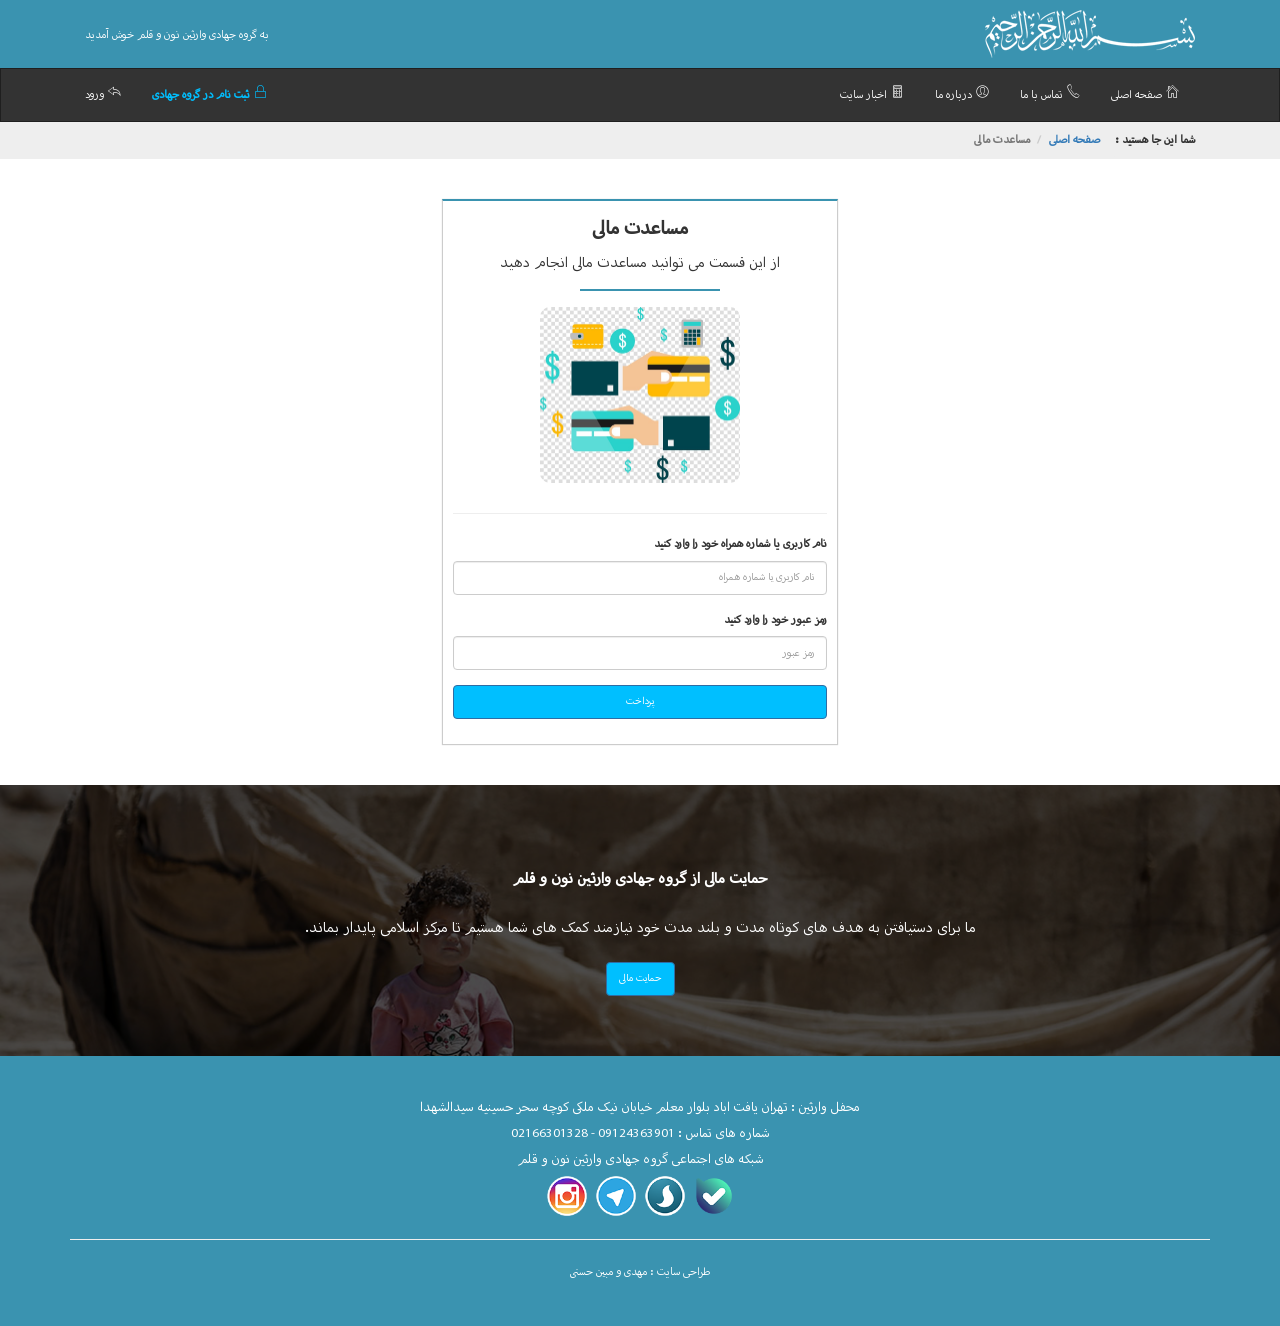
<file: docs/pay.html>
<!doctype html>
<html class="no-js" lang="fa">

<head>
    <meta charset="utf-8" />
    <meta name="robots" content="noindex, nofollow" />
    <meta name="viewport" content="width=device-width, initial-scale=1, maximum-scale=1, user-scalable=no" />
    <meta http-equiv="X-UA-Compatible" content="IE=11">

    <title>گروه جهادی وارثین</title>

    <link rel="stylesheet" href="./lib/font-awesome-4.7.0/css/font-awesome.min.css" />
    <link rel="stylesheet" href="./lib/bootstrap/dist/css/bootstrap.min.rtl.css">
    <link rel="stylesheet" href="./fonts/font-fa.css" />
    <link rel="stylesheet" href="./css/styles.css?v=0.0.2" />
    <link rel="stylesheet" href="./css/bootstrap-touch-slider.css" />
    <link rel="stylesheet" href="./css/animate.css" />
    <link rel="stylesheet" href="./lib/pe-icon-7-stroke/css/pe-icon-7-stroke.css" />
    <link rel="stylesheet" href="./css/icons.min.css" />
    <link rel="stylesheet" herf="./lib/slick/slick.css" />

    <style>
        .header {
            position: relative;
            background-color: #3a93b0 !important;
        }

        .navbar {
            position: static;
            background-color: #333 !important;
        }
    </style>

</head>

<body dir="rtl">

    <header class="header">
        <div class="container">
            <div class="">
                <div class="col-md-6 col-sm-6 col-xs-12 text-left">
                    <img src="./img/bsml-txt.png" class="img-responsive" />
                </div>
                <div class="col-md-6 col-sm-6 col-xs-12">
                    <div class="text-right header-txt">به گروه جهادی وارثین نون و قلم خوش آمدید </div>
                </div>
            </div>
        </div>
    </header>
    <!-- navigation -->
    <nav class="navbar navbar-inverse">
        <div class="container">
            <div class="navbar-header">
                <button type="button" class="navbar-toggle" data-toggle="collapse" data-target="#myNavbar">
                    <span class="icon-bar"></span>
                    <span class="icon-bar"></span>
                    <span class="icon-bar"></span>
                </button>
                <a style="margin: 10px 16px 0;" href="#" target="_blank" class="btn btn-primary register">
                    ثبت نام در گروه جهادی
                </a>
            </div>
            <div class="collapse navbar-collapse" id="myNavbar">
                <ul class="nav navbar-nav">
                    <li><a href="#"><i class="pe-7s-home"></i> صفحه اصلی</a></li>
                    <li><a href="#"><i class="pe-7s-call"></i> تماس با ما </a></li>
                    <li><a href="#"><i class="pe-7s-user"></i> درباره ما</a></li>
                    <li><a href="#"><i class="pe-7s-calculator"></i> اخبار سایت</a></li>
                </ul>
                <ul class="nav navbar-nav navbar-right">
                    <li class="active"><a href="#"><span class="pe-7s-lock"></span> ثبت نام در گروه جهادی </a></li>
                    <li><a href="#"><span class="pe-7s-back"></span> ورود</a></li>
                </ul>
            </div>
        </div>
    </nav>

    <div class="bread">
        <div class="container">
            <div class="col-md-12">
                <div class="bread__item">
                    <div class="">شما این جا هستید :</div>
                    <ul class="breadcrumb">
                        <li><a href="/">صفحه اصلی</a></li>
                        <li class="active">مساعدت مالی</li>
                    </ul>
                </div>
            </div>
        </div>
    </div>

    <div class="">
        <div style="overflow: hidden;padding: 40px 0;">
            <div class="col-md-4 col-md-offset-4 col-sm-6 col-sm-offset-3">
                <div class="login">
                    <div class="login__title"> مساعدت مالی </div>
                    <div class="login__desc"> از این قسمت می توانید مساعدت مالی انجام دهید</div>
                    <div class="text-center">
                        <div class="text-center">
                            <img src="./img/pay.jpg" style="width: 200px;margin: 10px 0;border-radius: 10px;" class="img-responsive" />
                        </div>
                    </div>

                    <hr />

                    <div class="form-group">
                        <label>نام کاربری یا شماره همراه خود را وارد کنید</label>
                        <input required="" type="text" class="form-control" placeholder="نام کاربری یا شماره همراه"
                            data-val="true" data-val-required="نام کاربری نمی تواند فاقد مقدار باشد" id="UserName"
                            name="UserName" value="">
                    </div>
                    <div class="form-group">
                        <label>رمز عبور خود را وارد کنید</label>
                        <input required="" type="password" class="form-control" placeholder="رمز عبور" data-val="true"
                            data-val-required="رمزعبور نمی تواند فاقد مقدار باشد" id="Password" name="Password">
                    </div>
                    <div class="form-group">
                        <button class="btn btn-primary btn-block">پرداخت</button>
                    </div>
                </div>
            </div>
        </div>
    </div>



    <div class="komak">
        <div class="komak__title">حمایت مالی از گروه جهادی وارثین نون و قلم</div>
        <div class="komak__desc">
            ما برای دستیافتن به هدف های کوتاه مدت و بلند مدت خود نیازمند کمک های شما هستیم تا مرکز اسلامی پایدار بماند.
        </div>
        <div class="text-center" style="position: relative;">
            <a class="btn btn-primary">حمایت مالی </a>
        </div>
    </div>

    <footer class="footer">
        <div class="container">
            <div class="text-center">
                <p>محفل وارثین : تهران یافت اباد بلوار معلم خیابان نیک ملکی کوچه سحر حسینیه سیدالشهدا</p>
                <p>شماره های تماس : 09124363901 - 02166301328</p>
                <p>شبکه های اجتماعی گروه جهادی وارثین نون و قلم</p>
            </div>
            <div class="text-center">
                <a href="#">
                    <img src="./img/bale.png">
                </a>
                <a href="#">
                    <img src="./img/soroosh.png">
                </a>
                <a href="#">
                    <img src="./img/telegram.png">
                </a>
                <a href="#">
                    <img src="./img/insta.png">
                </a>
            </div>
            <hr>
            <div class="text-center">
                <a href="#">طراحی سایت : مهدی و مبین حسنی </a>
            </div>
        </div>
    </footer>

    <script src="./lib/jquery-3.1.1/jquery-3.1.1.min.js"></script>
    <script src="./lib/bootstrap/bootstrap.min.js"></script>
    <script src="./js/bootstrap-touch-slider-min.js"></script>
    <script src="./js/jquery.touchSwipe.min.js"></script>
    <script src="./lib/slick/slick.js"></script>
    <script src="./js/script.js"></script>
</body>

</html>
</file>
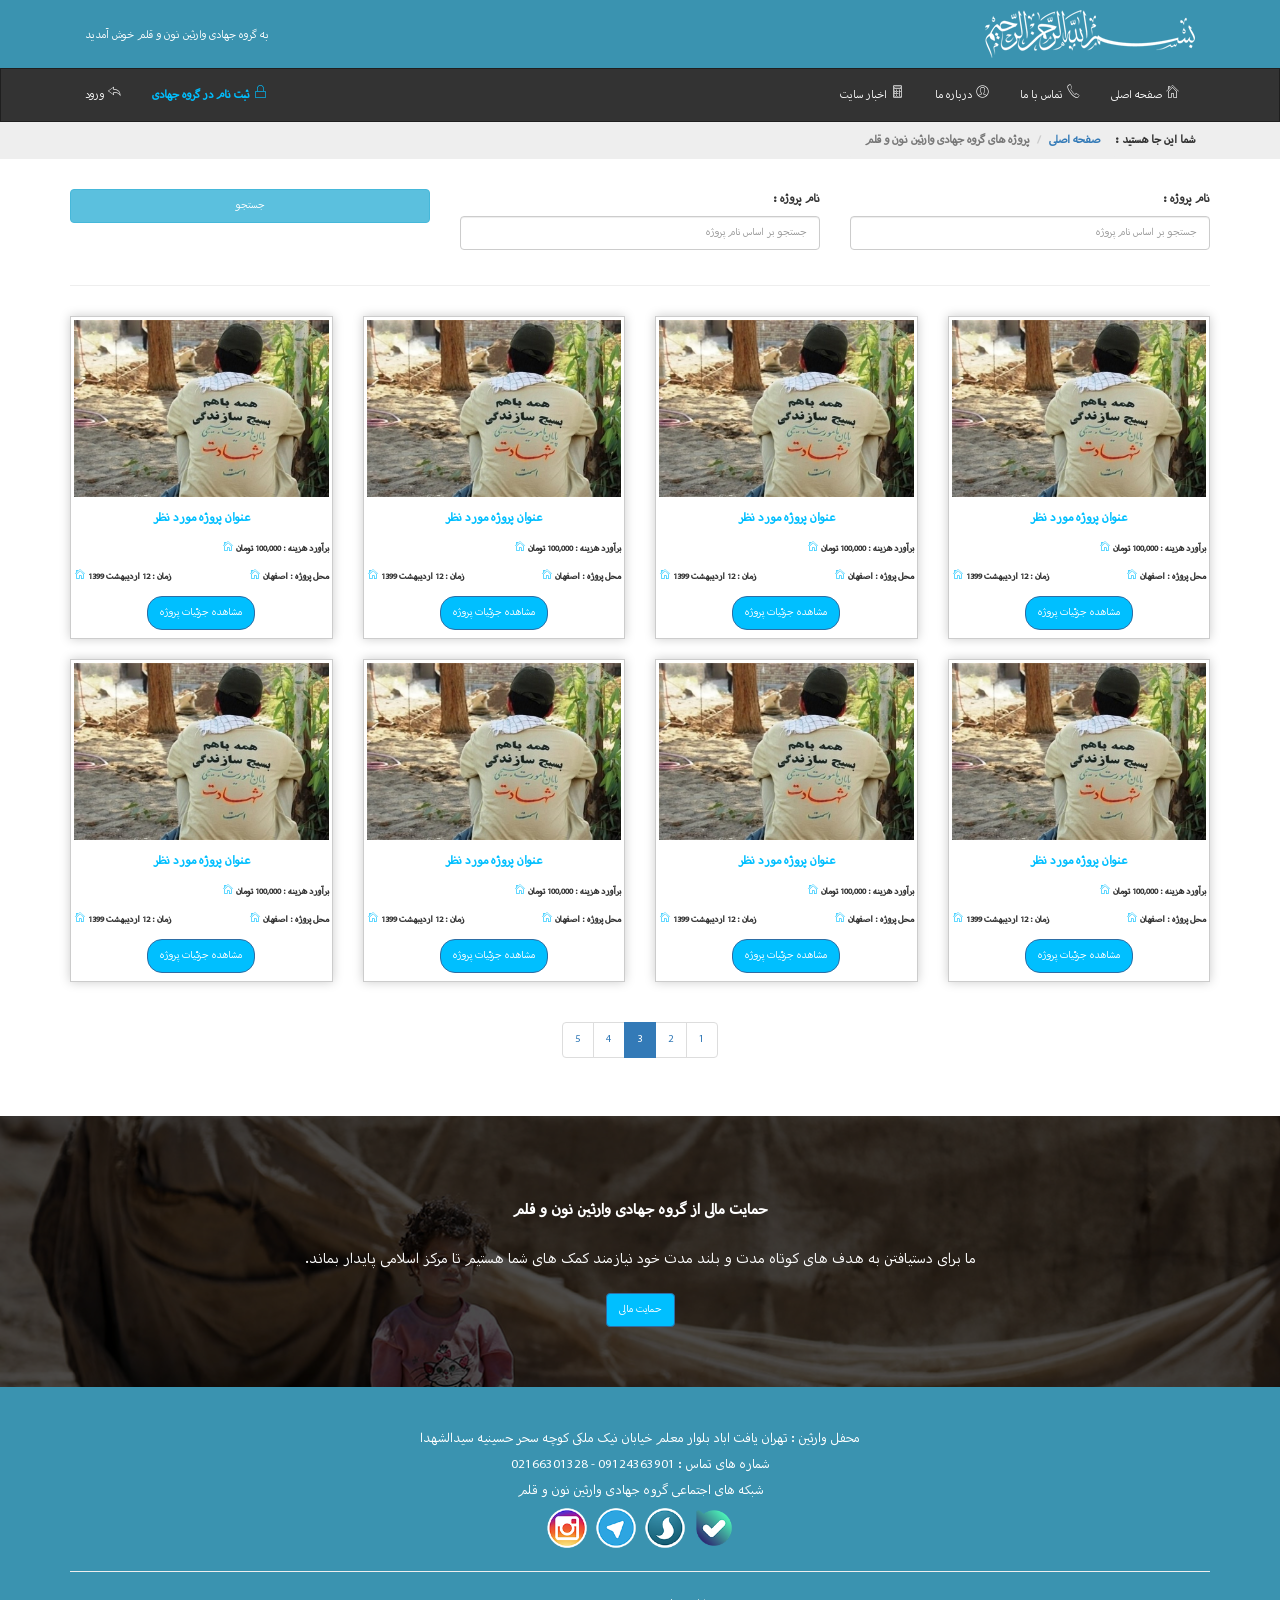
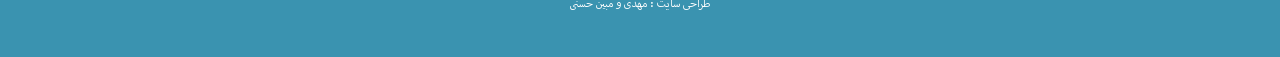
<file: docs/projects.html>
<!doctype html>
<html class="no-js" lang="fa">

<head>
    <meta charset="utf-8" />
    <meta name="robots" content="noindex, nofollow" />
    <meta name="viewport" content="width=device-width, initial-scale=1, maximum-scale=1, user-scalable=no" />
    <meta http-equiv="X-UA-Compatible" content="IE=11">

    <title>گروه جهادی وارثین</title>

    <link rel="stylesheet" href="./lib/font-awesome-4.7.0/css/font-awesome.min.css" />
    <link rel="stylesheet" href="./lib/bootstrap/dist/css/bootstrap.min.rtl.css">
    <link rel="stylesheet" href="./fonts/font-fa.css" />
    <link rel="stylesheet" href="./css/styles.css?v=0.0.2" />
    <link rel="stylesheet" href="./css/bootstrap-touch-slider.css" />
    <link rel="stylesheet" href="./css/animate.css" />
    <link rel="stylesheet" href="./lib/pe-icon-7-stroke/css/pe-icon-7-stroke.css" />
    <link rel="stylesheet" href="./css/icons.min.css" />
    <link rel="stylesheet" herf="./lib/slick/slick.css" />

    <style>
        .header {
            position: relative;
            background-color: #3a93b0 !important;
        }

        .navbar {
            position: static;
            background-color: #333 !important;
        }
    </style>

</head>

<body dir="rtl">

    <header class="header">
        <div class="container">
            <div class="">
                <div class="col-md-6 col-sm-6 col-xs-12 text-left">
                    <img src="./img/bsml-txt.png" class="img-responsive" />
                </div>
                <div class="col-md-6 col-sm-6 col-xs-12">
                    <div class="text-right header-txt">به گروه جهادی وارثین نون و قلم خوش آمدید </div>
                </div>
            </div>
        </div>
    </header>
    <!-- navigation -->
    <nav class="navbar navbar-inverse">
        <div class="container">
            <div class="navbar-header">
                <button type="button" class="navbar-toggle" data-toggle="collapse" data-target="#myNavbar">
                    <span class="icon-bar"></span>
                    <span class="icon-bar"></span>
                    <span class="icon-bar"></span>
                </button>
                <a style="margin: 10px 16px 0;" href="#" target="_blank" class="btn btn-primary register">
                    ثبت نام در گروه جهادی
                </a>
            </div>
            <div class="collapse navbar-collapse" id="myNavbar">
                <ul class="nav navbar-nav">
                    <li><a href="#"><i class="pe-7s-home"></i> صفحه اصلی</a></li>
                    <li><a href="#"><i class="pe-7s-call"></i> تماس با ما </a></li>
                    <li><a href="#"><i class="pe-7s-user"></i> درباره ما</a></li>
                    <li><a href="#"><i class="pe-7s-calculator"></i> اخبار سایت</a></li>
                </ul>
                <ul class="nav navbar-nav navbar-right">
                    <li class="active"><a href="#"><span class="pe-7s-lock"></span> ثبت نام در گروه جهادی </a></li>
                    <li><a href="#"><span class="pe-7s-back"></span> ورود</a></li>
                </ul>
            </div>
        </div>
    </nav>

    <div class="bread">
        <div class="container">
            <div class="col-md-12">
                <div class="bread__item">
                    <div class="">شما این جا هستید :</div>
                    <ul class="breadcrumb">
                        <li><a href="/">صفحه اصلی</a></li>
                        <li class="active">پروژه های گروه جهادی وارثین نون و قلم </li>
                    </ul>
                </div>
            </div>
        </div>
    </div>


    <div class="project" style="background-color: #fff;">
        <div class="container">

            <div class="row flex">
                <div class="col-md-4 col-sm-4 col-xs-12">
                    <div class="form-group">
                        <label>نام پروژه : </label>
                        <input type="text" class="form-control" placeholder="جستجو بر اساس نام پروژه" />
                    </div>
                </div>
                <div class="col-md-4 col-sm-4 col-xs-12">
                    <div class="form-group">
                        <label>نام پروژه : </label>
                        <input type="text" class="form-control" placeholder="جستجو بر اساس نام پروژه" />
                    </div>
                </div>
                <div class="col-md-4 col-sm-4 col-xs-12">
                    <div class="form-group">
                        <button type="submit" class="btn btn-info btn-block">جستجو</button>
                    </div>
                </div>
            </div>
            <hr />
            <div class="row">
                <div class="col-md-3 col-sm-6 col-xs-12">
                    <div class="project__item" style="margin: 10px 0;">
                        <div class="project__item__img">
                            <img src="./img/p1.jpg" class="img-responsive" />
                        </div>
                        <div class="project__item__title">
                            عنوان پروژه مورد نظر
                        </div>
                        <div class="project__item__desc">
                            <div class="row">
                                <div class="col-xs-12 text-left">
                                    <span>برآورد هزینه : 100,000 تومان</span>
                                    <i class="pe-7s-home"></i>
                                </div>
                            </div>
                            <div class="row">
                                <div class="col-xs-6 text-left">
                                    <span>محل پروژه : اصفهان</span>
                                    <i class="pe-7s-home"></i>
                                </div>
                                <div class="col-xs-6 text-right">
                                    <span>زمان : 12 اردیبهشت 1399</span>
                                    <i class="pe-7s-home"></i>
                                </div>
                            </div>
                        </div>
                        <div class="text-center">
                            <a class="btn btn-primary">مشاهده جزئیات پروژه</a>
                        </div>
                    </div>
                </div>
                <div class="col-md-3 col-sm-6 col-xs-12">
                    <div class="project__item" style="margin: 10px 0;">
                        <div class="project__item__img">
                            <img src="./img/p1.jpg" class="img-responsive" />
                        </div>
                        <div class="project__item__title">
                            عنوان پروژه مورد نظر
                        </div>
                        <div class="project__item__desc">
                            <div class="row">
                                <div class="col-xs-12 text-left">
                                    <span>برآورد هزینه : 100,000 تومان</span>
                                    <i class="pe-7s-home"></i>
                                </div>
                            </div>
                            <div class="row">
                                <div class="col-xs-6 text-left">
                                    <span>محل پروژه : اصفهان</span>
                                    <i class="pe-7s-home"></i>
                                </div>
                                <div class="col-xs-6 text-right">
                                    <span>زمان : 12 اردیبهشت 1399</span>
                                    <i class="pe-7s-home"></i>
                                </div>
                            </div>
                        </div>
                        <div class="text-center">
                            <a class="btn btn-primary">مشاهده جزئیات پروژه</a>
                        </div>
                    </div>
                </div>
                <div class="col-md-3 col-sm-6 col-xs-12">
                    <div class="project__item" style="margin: 10px 0;">
                        <div class="project__item__img">
                            <img src="./img/p1.jpg" class="img-responsive" />
                        </div>
                        <div class="project__item__title">
                            عنوان پروژه مورد نظر
                        </div>
                        <div class="project__item__desc">
                            <div class="row">
                                <div class="col-xs-12 text-left">
                                    <span>برآورد هزینه : 100,000 تومان</span>
                                    <i class="pe-7s-home"></i>
                                </div>
                            </div>
                            <div class="row">
                                <div class="col-xs-6 text-left">
                                    <span>محل پروژه : اصفهان</span>
                                    <i class="pe-7s-home"></i>
                                </div>
                                <div class="col-xs-6 text-right">
                                    <span>زمان : 12 اردیبهشت 1399</span>
                                    <i class="pe-7s-home"></i>
                                </div>
                            </div>
                        </div>
                        <div class="text-center">
                            <a class="btn btn-primary">مشاهده جزئیات پروژه</a>
                        </div>
                    </div>
                </div>
                <div class="col-md-3 col-sm-6 col-xs-12">
                    <div class="project__item" style="margin: 10px 0;">
                        <div class="project__item__img">
                            <img src="./img/p1.jpg" class="img-responsive" />
                        </div>
                        <div class="project__item__title">
                            عنوان پروژه مورد نظر
                        </div>
                        <div class="project__item__desc">
                            <div class="row">
                                <div class="col-xs-12 text-left">
                                    <span>برآورد هزینه : 100,000 تومان</span>
                                    <i class="pe-7s-home"></i>
                                </div>
                            </div>
                            <div class="row">
                                <div class="col-xs-6 text-left">
                                    <span>محل پروژه : اصفهان</span>
                                    <i class="pe-7s-home"></i>
                                </div>
                                <div class="col-xs-6 text-right">
                                    <span>زمان : 12 اردیبهشت 1399</span>
                                    <i class="pe-7s-home"></i>
                                </div>
                            </div>
                        </div>
                        <div class="text-center">
                            <a class="btn btn-primary">مشاهده جزئیات پروژه</a>
                        </div>
                    </div>
                </div>
                <div class="col-md-3 col-sm-6 col-xs-12">
                    <div class="project__item" style="margin: 10px 0;">
                        <div class="project__item__img">
                            <img src="./img/p1.jpg" class="img-responsive" />
                        </div>
                        <div class="project__item__title">
                            عنوان پروژه مورد نظر
                        </div>
                        <div class="project__item__desc">
                            <div class="row">
                                <div class="col-xs-12 text-left">
                                    <span>برآورد هزینه : 100,000 تومان</span>
                                    <i class="pe-7s-home"></i>
                                </div>
                            </div>
                            <div class="row">
                                <div class="col-xs-6 text-left">
                                    <span>محل پروژه : اصفهان</span>
                                    <i class="pe-7s-home"></i>
                                </div>
                                <div class="col-xs-6 text-right">
                                    <span>زمان : 12 اردیبهشت 1399</span>
                                    <i class="pe-7s-home"></i>
                                </div>
                            </div>
                        </div>
                        <div class="text-center">
                            <a class="btn btn-primary">مشاهده جزئیات پروژه</a>
                        </div>
                    </div>
                </div>
                <div class="col-md-3 col-sm-6 col-xs-12">
                    <div class="project__item" style="margin: 10px 0;">
                        <div class="project__item__img">
                            <img src="./img/p1.jpg" class="img-responsive" />
                        </div>
                        <div class="project__item__title">
                            عنوان پروژه مورد نظر
                        </div>
                        <div class="project__item__desc">
                            <div class="row">
                                <div class="col-xs-12 text-left">
                                    <span>برآورد هزینه : 100,000 تومان</span>
                                    <i class="pe-7s-home"></i>
                                </div>
                            </div>
                            <div class="row">
                                <div class="col-xs-6 text-left">
                                    <span>محل پروژه : اصفهان</span>
                                    <i class="pe-7s-home"></i>
                                </div>
                                <div class="col-xs-6 text-right">
                                    <span>زمان : 12 اردیبهشت 1399</span>
                                    <i class="pe-7s-home"></i>
                                </div>
                            </div>
                        </div>
                        <div class="text-center">
                            <a class="btn btn-primary">مشاهده جزئیات پروژه</a>
                        </div>
                    </div>
                </div>
                <div class="col-md-3 col-sm-6 col-xs-12">
                    <div class="project__item" style="margin: 10px 0;">
                        <div class="project__item__img">
                            <img src="./img/p1.jpg" class="img-responsive" />
                        </div>
                        <div class="project__item__title">
                            عنوان پروژه مورد نظر
                        </div>
                        <div class="project__item__desc">
                            <div class="row">
                                <div class="col-xs-12 text-left">
                                    <span>برآورد هزینه : 100,000 تومان</span>
                                    <i class="pe-7s-home"></i>
                                </div>
                            </div>
                            <div class="row">
                                <div class="col-xs-6 text-left">
                                    <span>محل پروژه : اصفهان</span>
                                    <i class="pe-7s-home"></i>
                                </div>
                                <div class="col-xs-6 text-right">
                                    <span>زمان : 12 اردیبهشت 1399</span>
                                    <i class="pe-7s-home"></i>
                                </div>
                            </div>
                        </div>
                        <div class="text-center">
                            <a class="btn btn-primary">مشاهده جزئیات پروژه</a>
                        </div>
                    </div>
                </div>
                <div class="col-md-3 col-sm-6 col-xs-12">
                    <div class="project__item" style="margin: 10px 0;">
                        <div class="project__item__img">
                            <img src="./img/p1.jpg" class="img-responsive" />
                        </div>
                        <div class="project__item__title">
                            عنوان پروژه مورد نظر
                        </div>
                        <div class="project__item__desc">
                            <div class="row">
                                <div class="col-xs-12 text-left">
                                    <span>برآورد هزینه : 100,000 تومان</span>
                                    <i class="pe-7s-home"></i>
                                </div>
                            </div>
                            <div class="row">
                                <div class="col-xs-6 text-left">
                                    <span>محل پروژه : اصفهان</span>
                                    <i class="pe-7s-home"></i>
                                </div>
                                <div class="col-xs-6 text-right">
                                    <span>زمان : 12 اردیبهشت 1399</span>
                                    <i class="pe-7s-home"></i>
                                </div>
                            </div>
                        </div>
                        <div class="text-center">
                            <a class="btn btn-primary">مشاهده جزئیات پروژه</a>
                        </div>
                    </div>
                </div>
            </div>

            <div class="row text-center" style="margin-top: 10px;">
                <ul class="pagination">
                    <li><a href="#">1</a></li>
                    <li><a href="#">2</a></li>
                    <li class="active"><a href="#">3</a></li>
                    <li><a href="#">4</a></li>
                    <li><a href="#">5</a></li>
                </ul>
            </div>
        </div>
    </div>

    <div class="komak">
        <div class="komak__title">حمایت مالی از گروه جهادی وارثین نون و قلم</div>
        <div class="komak__desc">
            ما برای دستیافتن به هدف های کوتاه مدت و بلند مدت خود نیازمند کمک های شما هستیم تا مرکز اسلامی پایدار بماند.
        </div>
        <div class="text-center" style="position: relative;">
            <a class="btn btn-primary">حمایت مالی </a>
        </div>
    </div>

    <footer class="footer">
        <div class="container">
            <div class="text-center">
                <p>محفل وارثین : تهران یافت اباد بلوار معلم خیابان نیک ملکی کوچه سحر حسینیه سیدالشهدا</p>
                <p>شماره های تماس : 09124363901 - 02166301328</p>
                <p>شبکه های اجتماعی گروه جهادی وارثین نون و قلم</p>
            </div>
            <div class="text-center">
                <a href="#">
                    <img src="./img/bale.png">
                </a>
                <a href="#">
                    <img src="./img/soroosh.png">
                </a>
                <a href="#">
                    <img src="./img/telegram.png">
                </a>
                <a href="#">
                    <img src="./img/insta.png">
                </a>
            </div>
            <hr>
            <div class="text-center">
                <a href="#">طراحی سایت : مهدی و مبین حسنی </a>
            </div>
        </div>
    </footer>

    <script src="./lib/jquery-3.1.1/jquery-3.1.1.min.js"></script>
    <script src="./lib/bootstrap/bootstrap.min.js"></script>
    <script src="./js/bootstrap-touch-slider-min.js"></script>
    <script src="./js/jquery.touchSwipe.min.js"></script>
    <script src="./lib/slick/slick.js"></script>
    <script src="./js/script.js"></script>
</body>

</html>
</file>
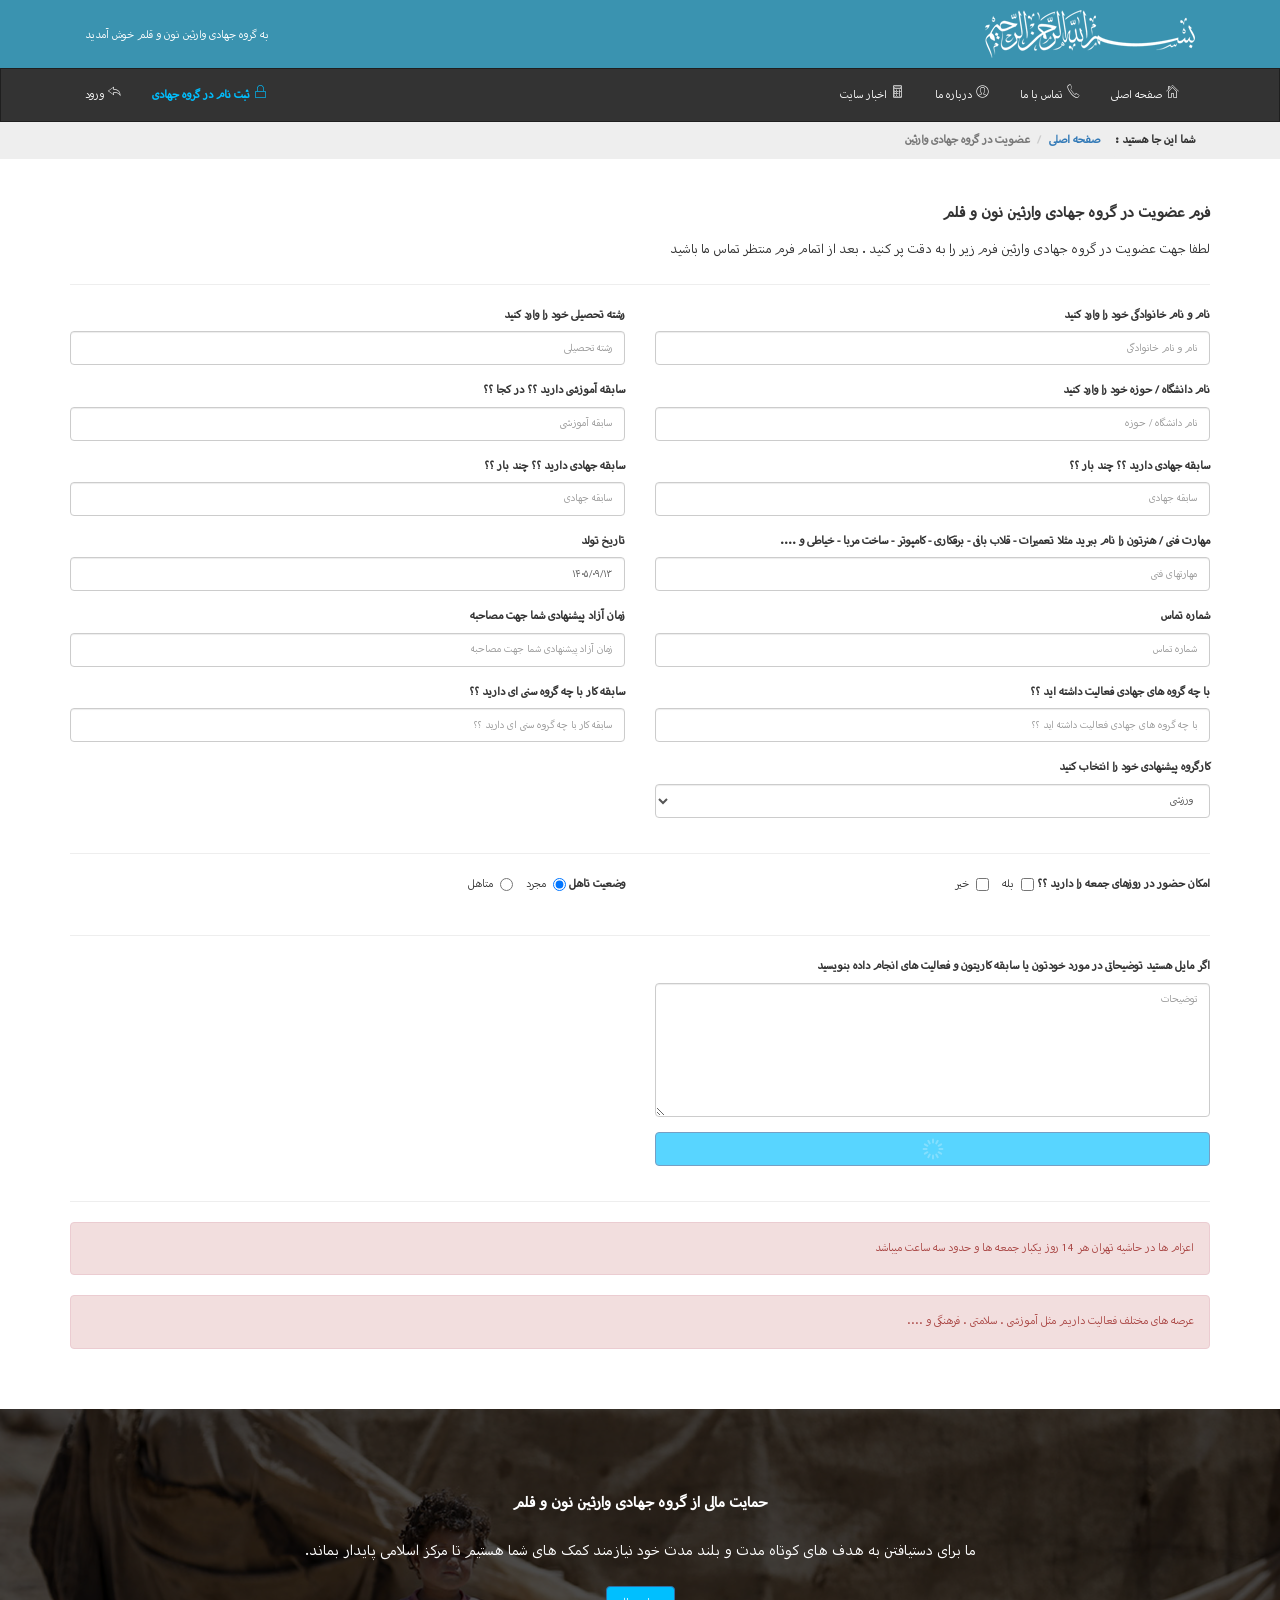
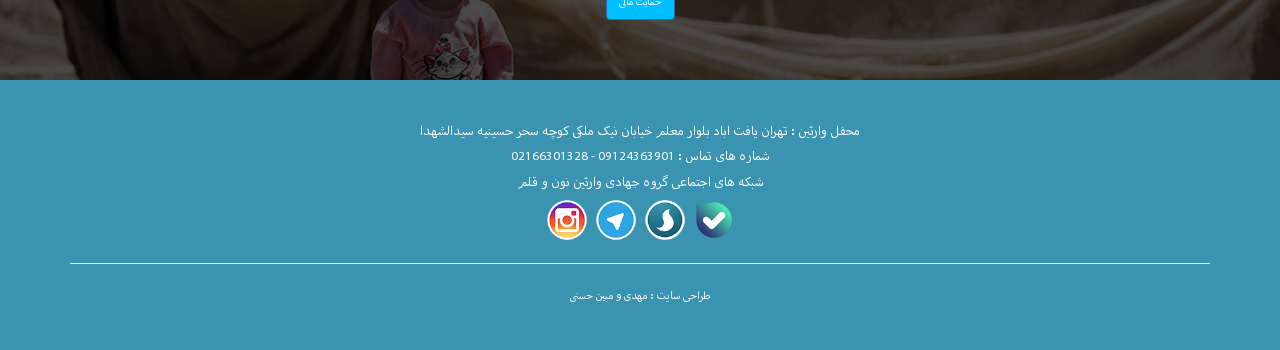
<file: docs/register.html>
<!doctype html>
<html class="no-js" lang="fa">

<head>
    <meta charset="utf-8" />
    <meta name="robots" content="noindex, nofollow" />
    <meta name="viewport" content="width=device-width, initial-scale=1, maximum-scale=1, user-scalable=no" />
    <meta http-equiv="X-UA-Compatible" content="IE=11">

    <title>عضویت در گروه جهادی وارثین </title>

    <link rel="stylesheet" href="./lib/font-awesome-4.7.0/css/font-awesome.min.css" />
    <link rel="stylesheet" href="./lib/bootstrap/dist/css/bootstrap.min.rtl.css">
    <link rel="stylesheet" href="./fonts/font-fa.css" />
    <link rel="stylesheet" href="./css/styles.css?v=0.0.2" />
    <link rel="stylesheet" href="./css/bootstrap-touch-slider.css" />
    <link rel="stylesheet" href="./css/animate.css" />
    <link rel="stylesheet" href="./lib/pe-icon-7-stroke/css/pe-icon-7-stroke.css" />
    <link rel="stylesheet" href="./css/icons.min.css" />
    <link rel="stylesheet" herf="./lib/slick/slick.css" />
    <link rel="stylesheet" href="./lib/persian-datePicker/persian-datepicker.min.css" />
    <link rel="stylesheet" href="./lib/laddaButton/ladda-themeless.min.css" />

    <style>
        .header {
            position: relative;
            background-color: #3a93b0 !important;
        }

        .navbar {
            position: static;
            background-color: #333 !important;
        }
    </style>

</head>

<body dir="rtl">

    <header class="header">
        <div class="container">
            <div class="">
                <div class="col-md-6 col-md-6 col-sm-12 col-xs-12 text-left">
                    <img src="./img/bsml-txt.png" class="img-responsive" />
                </div>
                <div class="col-md-6 col-md-6 col-sm-12 col-xs-12">
                    <div class="text-right header-txt">به گروه جهادی وارثین نون و قلم خوش آمدید </div>
                </div>
            </div>
        </div>
    </header>
    <!-- navigation -->
    <nav class="navbar navbar-inverse">
        <div class="container">
            <div class="navbar-header">
                <button type="button" class="navbar-toggle" data-toggle="collapse" data-target="#myNavbar">
                    <span class="icon-bar"></span>
                    <span class="icon-bar"></span>
                    <span class="icon-bar"></span>
                </button>
                <a style="margin: 10px 16px 0;" href="#" target="_blank" class="btn btn-primary register">
                    ثبت نام در گروه جهادی
                </a>
            </div>
            <div class="collapse navbar-collapse" id="myNavbar">
                <ul class="nav navbar-nav">
                    <li><a href="#"><i class="pe-7s-home"></i> صفحه اصلی</a></li>
                    <li><a href="#"><i class="pe-7s-call"></i> تماس با ما </a></li>
                    <li><a href="#"><i class="pe-7s-user"></i> درباره ما</a></li>
                    <li><a href="#"><i class="pe-7s-calculator"></i> اخبار سایت</a></li>
                </ul>
                <ul class="nav navbar-nav navbar-right">
                    <li class="active"><a href="#"><span class="pe-7s-lock"></span> ثبت نام در گروه جهادی </a></li>
                    <li><a href="#"><span class="pe-7s-back"></span> ورود</a></li>
                </ul>
            </div>
        </div>
    </nav>

    <div class="bread">
        <div class="container">
            <div class="col-md-12">
                <div class="bread__item">
                    <div class="">شما این جا هستید :</div>
                    <ul class="breadcrumb">
                        <li><a href="/">صفحه اصلی</a></li>
                        <li class="active">عضویت در گروه جهادی وارثین </li>
                    </ul>
                </div>
            </div>
        </div>
    </div>

    <div class="container">
        <div class="detail">
            <div class="title">فرم عضویت در گروه جهادی وارثین نون و قلم</div>
            <div class="desc">لطفا جهت عضویت در گروه جهادی وارثین فرم زیر را به دقت پر کنید . بعد از اتمام فرم منتظر
                تماس
                ما باشید</div>
            <hr />
            <div class="row">
                <div class="col-md-6 col-sm-12 col-xs-12">
                    <div class="form-group">
                        <label>نام و نام خانوادگی خود را وارد کنید </label>
                        <input required="" type="text" class="form-control" placeholder="نام و نام خانوادگی">
                    </div>
                </div>
                <div class="col-md-6 col-sm-12 col-xs-12">
                    <div class="form-group">
                        <label>رشته تحصیلی خود را وارد کنید </label>
                        <input required="" type="text" class="form-control" placeholder="رشته تحصیلی">
                    </div>
                </div>
                <div class="col-md-6 col-sm-12 col-xs-12">
                    <div class="form-group">
                        <label>نام دانشگاه / حوزه خود را وارد کنید </label>
                        <input required="" type="text" class="form-control" placeholder="نام دانشگاه / حوزه">
                    </div>
                </div>
                <div class="col-md-6 col-sm-12 col-xs-12">
                    <div class="form-group">
                        <label>سابقه آموزشی دارید ؟؟ در کجا ؟؟ </label>
                        <input required="" type="text" class="form-control" placeholder="سابقه آموزشی">
                    </div>
                </div>
                <div class="col-md-6 col-sm-12 col-xs-12">
                    <div class="form-group">
                        <label>سابقه جهادی دارید ؟؟ چند بار ؟؟ </label>
                        <input required="" type="text" class="form-control" placeholder="سابقه جهادی">
                    </div>
                </div>
                <div class="col-md-6 col-sm-12 col-xs-12">
                    <div class="form-group">
                        <label>سابقه جهادی دارید ؟؟ چند بار ؟؟ </label>
                        <input required="" type="text" class="form-control" placeholder="سابقه جهادی">
                    </div>
                </div>
                <div class="col-md-6 col-sm-12 col-xs-12">
                    <div class="form-group">
                        <label>مهارت فنی / هنرتون را نام ببرید مثلا تعمیرات - قلاب بافی - برقکاری - کامپوتر - ساخت مربا
                            -
                            خیاطی و ....</label>
                        <input required="" type="text" class="form-control" placeholder="مهارتهای فنی">
                    </div>
                </div>
                <div class="col-md-6 col-sm-12 col-xs-12">
                    <div class="form-group">
                        <label>تاریخ تولد</label>
                        <input data-role='date' type="text" class="form-control" placeholder="تاریخ تولد">
                    </div>
                </div>
                <div class="col-md-6 col-sm-12 col-xs-12">
                    <div class="form-group">
                        <label>شماره تماس </label>
                        <input required="" type="number" class="form-control" placeholder="شماره تماس ">
                    </div>
                </div>
                <div class="col-md-6 col-sm-12 col-xs-12">
                    <div class="form-group">
                        <label>زمان آزاد پیشنهادی شما جهت مصاحبه</label>
                        <input required="" type="text" class="form-control"
                            placeholder="زمان آزاد پیشنهادی شما جهت مصاحبه">
                    </div>
                </div>
                <div class="col-md-6 col-sm-12 col-xs-12">
                    <div class="form-group">
                        <label>با چه گروه های جهادی فعالیت داشته اید ؟؟</label>
                        <input required="" type="text" class="form-control"
                            placeholder="با چه گروه های جهادی فعالیت داشته اید ؟؟">
                    </div>
                </div>
                <div class="col-md-6 col-sm-12 col-xs-12">
                    <div class="form-group">
                        <label>سابقه کار با چه گروه سنی ای دارید ؟؟</label>
                        <input required="" type="text" class="form-control"
                            placeholder="سابقه کار با چه گروه سنی ای دارید ؟؟">
                    </div>
                </div>
                <div class="col-md-6 col-sm-12 col-xs-12">
                    <div class="form-group">
                        <label>کارگروه پیشنهادی خود را انتخاب کنید </label>
                        <select class="form-control">
                            <option>ورزشی</option>
                            <option>فرهنگی</option>
                            <option>قرآنی</option>
                            <option>سیاسی عقیدتی</option>
                        </select>
                    </div>
                </div>
            </div>
            <hr />
            <div class="row">
                <div class="col-md-6 col-sm-12 col-xs-12">
                    <div class="form-group">
                        <label>امکان حضور در روزهای جمعه را دارید ؟؟</label>
                        <label class="checkbox-inline"><input type="checkbox" value="">بله</label>
                        <label class="checkbox-inline"><input type="checkbox" value="">خیر</label>
                    </div>
                </div>
                <div class="col-md-6 col-sm-12 col-xs-12">
                    <div class="form-group">
                        <label>وضعیت تاهل</label>
                        <label class="radio-inline"><input type="radio" name="optradio" checked>مجرد</label>
                        <label class="radio-inline"><input type="radio" name="optradio">متاهل</label>
                    </div>
                </div>
            </div>
            <hr />
            <div class="row">
                <div class="col-md-6 col-sm-12 col-xs-12">
                    <div class="form-group">
                        <label>اگر مایل هستید توضیحاتی در مورد خودتون یا سابقه کاریتون و فعالیت های انجام داده بنویسید
                        </label>
                        <textarea class="form-control" placeholder="توضیحات" rows="6"></textarea>
                    </div>
                </div>
            </div>
            <div class="row">
                <div class="col-md-6 col-sm-12 col-xs-12">
                    <div class="form-group">
                        <button class="ladda-button btn btn-primary btn-block" data-style="zoom-in">
                            <span class="ladda-label">ثبت اطلاعات و ثبت نام</span>
                        </button>
                    </div>
                </div>
            </div>
            <hr />
            <p class="alert alert-danger">
                اعزام ها در حاشیه تهران هر 14 روز یکبار جمعه ها و حدود سه ساعت میباشد
            </p>
            <p class="alert alert-danger">
                عرصه های مختلف فعالیت داریم مثل آموزشی . سلامتی . فرهنگی و ....
            </p>
        </div>
    </div>

    <div class="komak">
        <div class="komak__title">حمایت مالی از گروه جهادی وارثین نون و قلم</div>
        <div class="komak__desc">
            ما برای دستیافتن به هدف های کوتاه مدت و بلند مدت خود نیازمند کمک های شما هستیم تا مرکز اسلامی پایدار بماند.
        </div>
        <div class="text-center" style="position: relative;">
            <a class="btn btn-primary">حمایت مالی </a>
        </div>
    </div>

    <footer class="footer">
        <div class="container">
            <div class="text-center">
                <p>محفل وارثین : تهران یافت اباد بلوار معلم خیابان نیک ملکی کوچه سحر حسینیه سیدالشهدا</p>
                <p>شماره های تماس : 09124363901 - 02166301328</p>
                <p>شبکه های اجتماعی گروه جهادی وارثین نون و قلم</p>
            </div>
            <div class="text-center">
                <a href="#">
                    <img src="./img/bale.png">
                </a>
                <a href="#">
                    <img src="./img/soroosh.png">
                </a>
                <a href="#">
                    <img src="./img/telegram.png">
                </a>
                <a href="#">
                    <img src="./img/insta.png">
                </a>
            </div>
            <hr>
            <div class="text-center">
                <a href="#">طراحی سایت : مهدی و مبین حسنی </a>
            </div>
        </div>
    </footer>

    <script src="./lib/jquery-3.1.1/jquery-3.1.1.min.js"></script>
    <script src="./lib/bootstrap/bootstrap.min.js"></script>
    <script src="./js/bootstrap-touch-slider-min.js"></script>
    <script src="./js/jquery.touchSwipe.min.js"></script>
    <script src="./lib/slick/slick.js"></script>
    <script src="./lib/persian-datePicker/persian-date.min.js"></script>
    <script src="./lib/persian-datePicker/persian-datepicker.min.js"></script>
    <script src="./lib/laddaButton/spin.min.js"></script>
    <script src="./lib/laddaButton/ladda.min.js"></script>    
    <!-- <script src="./js/script.js"></script> -->

    <script>
        $(function () {
            $("[data-role='date']").pDatepicker({
                format: 'YYYY/MM/DD',
            });
            var l = Ladda.create(document.querySelector('.ladda-button'));

            // Start loading
            l.start();
        })
    </script>
</body>

</html>
</file>
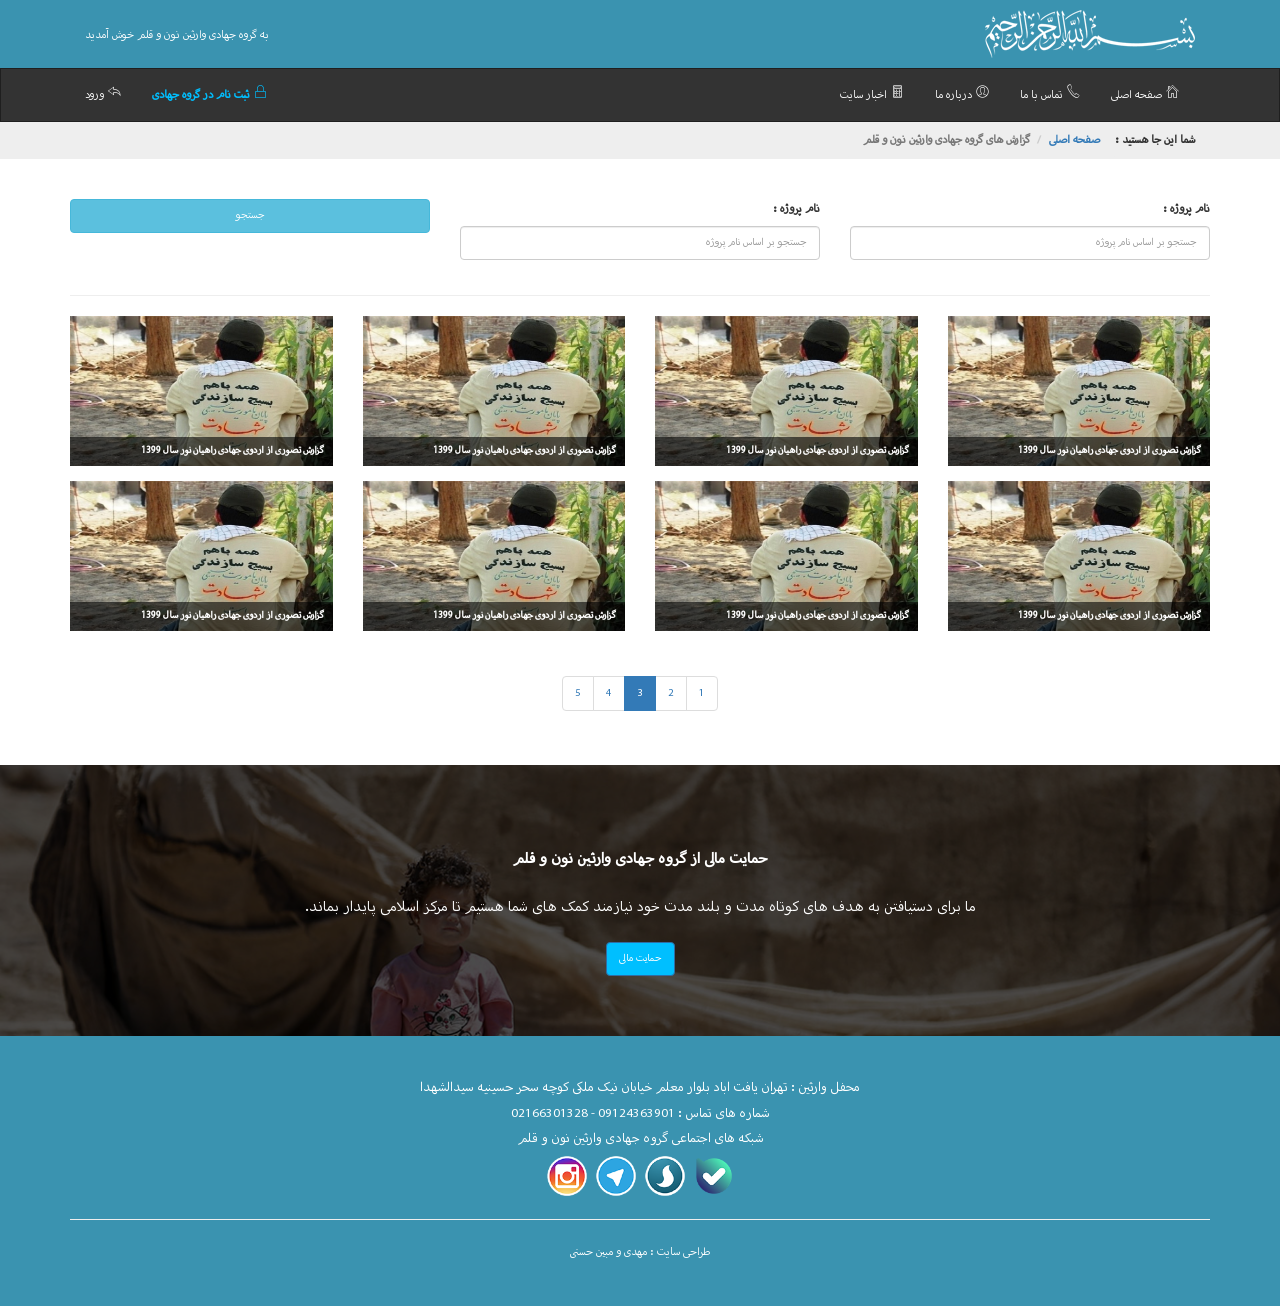
<file: docs/report.html>
<!doctype html>
<html class="no-js" lang="fa">

<head>
    <meta charset="utf-8" />
    <meta name="robots" content="noindex, nofollow" />
    <meta name="viewport" content="width=device-width, initial-scale=1, maximum-scale=1, user-scalable=no" />
    <meta http-equiv="X-UA-Compatible" content="IE=11">

    <title>گروه جهادی وارثین</title>

    <link rel="stylesheet" href="./lib/font-awesome-4.7.0/css/font-awesome.min.css" />
    <link rel="stylesheet" href="./lib/bootstrap/dist/css/bootstrap.min.rtl.css">
    <link rel="stylesheet" href="./fonts/font-fa.css" />
    <link rel="stylesheet" href="./css/styles.css?v=0.0.2" />
    <link rel="stylesheet" href="./css/bootstrap-touch-slider.css" />
    <link rel="stylesheet" href="./css/animate.css" />
    <link rel="stylesheet" href="./lib/pe-icon-7-stroke/css/pe-icon-7-stroke.css" />
    <link rel="stylesheet" href="./css/icons.min.css" />
    <link rel="stylesheet" herf="./lib/slick/slick.css" />

    <style>
        .header {
            position: relative;
            background-color: #3a93b0 !important;
        }

        .navbar {
            position: static;
            background-color: #333 !important;
        }
    </style>

</head>

<body dir="rtl">

    <header class="header">
        <div class="container">
            <div class="">
                <div class="col-md-6 col-sm-6 col-xs-12 text-left">
                    <img src="./img/bsml-txt.png" class="img-responsive" />
                </div>
                <div class="col-md-6 col-sm-6 col-xs-12">
                    <div class="text-right header-txt">به گروه جهادی وارثین نون و قلم خوش آمدید </div>
                </div>
            </div>
        </div>
    </header>
    <!-- navigation -->
    <nav class="navbar navbar-inverse">
        <div class="container">
            <div class="navbar-header">
                <button type="button" class="navbar-toggle" data-toggle="collapse" data-target="#myNavbar">
                    <span class="icon-bar"></span>
                    <span class="icon-bar"></span>
                    <span class="icon-bar"></span>
                </button>
                <a style="margin: 10px 16px 0;" href="#" target="_blank" class="btn btn-primary register">
                    ثبت نام در گروه جهادی
                </a>
            </div>
            <div class="collapse navbar-collapse" id="myNavbar">
                <ul class="nav navbar-nav">
                    <li><a href="#"><i class="pe-7s-home"></i> صفحه اصلی</a></li>
                    <li><a href="#"><i class="pe-7s-call"></i> تماس با ما </a></li>
                    <li><a href="#"><i class="pe-7s-user"></i> درباره ما</a></li>
                    <li><a href="#"><i class="pe-7s-calculator"></i> اخبار سایت</a></li>
                </ul>
                <ul class="nav navbar-nav navbar-right">
                    <li class="active"><a href="#"><span class="pe-7s-lock"></span> ثبت نام در گروه جهادی </a></li>
                    <li><a href="#"><span class="pe-7s-back"></span> ورود</a></li>
                </ul>
            </div>
        </div>
    </nav>

    <div class="bread">
        <div class="container">
            <div class="col-md-12">
                <div class="bread__item">
                    <div class="">شما این جا هستید :</div>
                    <ul class="breadcrumb">
                        <li><a href="/">صفحه اصلی</a></li>
                        <li class="active">گزارش های گروه جهادی وارثین نون و قلم </li>
                    </ul>
                </div>
            </div>
        </div>
    </div>


    <div class="report" style="background-color: #fff;">
        <div class="container">

            <div class="row flex">
                <div class="col-md-4 col-sm-4 col-xs-12">
                    <div class="form-group">
                        <label>نام پروژه : </label>
                        <input type="text" class="form-control" placeholder="جستجو بر اساس نام پروژه" />
                    </div>
                </div>
                <div class="col-md-4 col-sm-4 col-xs-12">
                    <div class="form-group">
                        <label>نام پروژه : </label>
                        <input type="text" class="form-control" placeholder="جستجو بر اساس نام پروژه" />
                    </div>
                </div>
                <div class="col-md-4 col-sm-4 col-xs-12">
                    <div class="form-group">
                        <button type="submit" class="btn btn-info btn-block">جستجو</button>
                    </div>
                </div>
            </div>
            <hr />
            <div class="row">
                <div class="col-md-3 col-sm-4 col-xs-6">
                    <a href="#">
                        <div class="report__item">
                            <img src="./img/p1.jpg" />
                            <div class="report__item__title">گزارش تصوری از اردوی جهادی راهیان نور سال 1399 </div>
                        </div>
                    </a>
                </div>
                <div class="col-md-3 col-sm-4 col-xs-6">
                    <a href="#">
                        <div class="report__item">
                            <img src="./img/p1.jpg" />
                            <div class="report__item__title">گزارش تصوری از اردوی جهادی راهیان نور سال 1399 </div>
                        </div>
                    </a>
                </div>
                <div class="col-md-3 col-sm-4 col-xs-6">
                    <a href="#">
                        <div class="report__item">
                            <img src="./img/p1.jpg" />
                            <div class="report__item__title">گزارش تصوری از اردوی جهادی راهیان نور سال 1399 </div>
                        </div>
                    </a>
                </div>
                <div class="col-md-3 col-sm-4 col-xs-6">
                    <a href="#">
                        <div class="report__item">
                            <img src="./img/p1.jpg" />
                            <div class="report__item__title">گزارش تصوری از اردوی جهادی راهیان نور سال 1399 </div>
                        </div>
                    </a>
                </div>
                <div class="col-md-3 col-sm-4 col-xs-6">
                    <a href="#">
                        <div class="report__item">
                            <img src="./img/p1.jpg" />
                            <div class="report__item__title">گزارش تصوری از اردوی جهادی راهیان نور سال 1399 </div>
                        </div>
                    </a>
                </div>
                <div class="col-md-3 col-sm-4 col-xs-6">
                    <a href="#">
                        <div class="report__item">
                            <img src="./img/p1.jpg" />
                            <div class="report__item__title">گزارش تصوری از اردوی جهادی راهیان نور سال 1399 </div>
                        </div>
                    </a>
                </div>
                <div class="col-md-3 col-sm-4 col-xs-6">
                    <a href="#">
                        <div class="report__item">
                            <img src="./img/p1.jpg" />
                            <div class="report__item__title">گزارش تصوری از اردوی جهادی راهیان نور سال 1399 </div>
                        </div>
                    </a>
                </div>
                <div class="col-md-3 col-sm-4 col-xs-6">
                    <a href="#">
                        <div class="report__item">
                            <img src="./img/p1.jpg" />
                            <div class="report__item__title">گزارش تصوری از اردوی جهادی راهیان نور سال 1399 </div>
                        </div>
                    </a>
                </div>                
            </div>

            <div class="row text-center" style="margin-top: 10px;">
                <ul class="pagination">
                    <li><a href="#">1</a></li>
                    <li><a href="#">2</a></li>
                    <li class="active"><a href="#">3</a></li>
                    <li><a href="#">4</a></li>
                    <li><a href="#">5</a></li>
                </ul>
            </div>
        </div>
    </div>

    <div class="komak">
        <div class="komak__title">حمایت مالی از گروه جهادی وارثین نون و قلم</div>
        <div class="komak__desc">
            ما برای دستیافتن به هدف های کوتاه مدت و بلند مدت خود نیازمند کمک های شما هستیم تا مرکز اسلامی پایدار بماند.
        </div>
        <div class="text-center" style="position: relative;">
            <a class="btn btn-primary">حمایت مالی </a>
        </div>
    </div>

    <footer class="footer">
        <div class="container">
            <div class="text-center">
                <p>محفل وارثین : تهران یافت اباد بلوار معلم خیابان نیک ملکی کوچه سحر حسینیه سیدالشهدا</p>
                <p>شماره های تماس : 09124363901 - 02166301328</p>
                <p>شبکه های اجتماعی گروه جهادی وارثین نون و قلم</p>
            </div>
            <div class="text-center">
                <a href="#">
                    <img src="./img/bale.png">
                </a>
                <a href="#">
                    <img src="./img/soroosh.png">
                </a>
                <a href="#">
                    <img src="./img/telegram.png">
                </a>
                <a href="#">
                    <img src="./img/insta.png">
                </a>
            </div>
            <hr>
            <div class="text-center">
                <a href="#">طراحی سایت : مهدی و مبین حسنی </a>
            </div>
        </div>
    </footer>

    <script src="./lib/jquery-3.1.1/jquery-3.1.1.min.js"></script>
    <script src="./lib/bootstrap/bootstrap.min.js"></script>
    <script src="./js/bootstrap-touch-slider-min.js"></script>
    <script src="./js/jquery.touchSwipe.min.js"></script>
    <script src="./lib/slick/slick.js"></script>
    <script src="./js/script.js"></script>
</body>

</html>
</file>
<file: docs/fonts/font-fa.css>
/* IRANSans */

@font-face {
    font-family: IRANSans;
    font-style: normal;
    font-weight: bold;
    src: url('./IRANSans4/WebFonts/fonts/eot/IRANSansWeb_Bold.eot');
    src: url('./IRANSans4/WebFonts/fonts/eot/IRANSansWeb_Bold.eot?#iefix') format('embedded-opentype'), /* IE6-8 */
    url('./IRANSans4/WebFonts/fonts/woff2/IRANSansWeb_Bold.woff2') format('woff2'), /* FF39+,Chrome36+, Opera24+*/
    url('./IRANSans4/WebFonts/fonts/woff/IRANSansWeb_Bold.woff') format('woff'), /* FF3.6+, IE9, Chrome6+, Saf5.1+*/
    url('./IRANSans4/WebFonts/fonts/ttf/IRANSansWeb_Bold.ttf') format('truetype');
}

@font-face {
    font-family: IRANSans;
    font-style: normal;
    font-weight: 500;
    src: url('./IRANSans4/WebFonts/fonts/eot/IRANSansWeb_Medium.eot');
    src: url('./IRANSans4/WebFonts/fonts/eot/IRANSansWeb_Medium.eot?#iefix') format('embedded-opentype'), /* IE6-8 */
    url('./IRANSans4/WebFonts/fonts/woff2/IRANSansWeb_Medium.woff2') format('woff2'), /* FF39+,Chrome36+, Opera24+*/
    url('./IRANSans4/WebFonts/fonts/woff/IRANSansWeb_Medium.woff') format('woff'), /* FF3.6+, IE9, Chrome6+, Saf5.1+*/
    url('./IRANSans4/WebFonts/fonts/ttf/IRANSansWeb_Medium.ttf') format('truetype');
}

@font-face {
    font-family: IRANSans;
    font-style: normal;
    font-weight: 300;
    src: url('./IRANSans4/WebFonts/fonts/eot/IRANSansWeb_Light.eot');
    src: url('./IRANSans4/WebFonts/fonts/eot/IRANSansWeb_Light.eot?#iefix') format('embedded-opentype'), /* IE6-8 */
    url('./IRANSans4/WebFonts/fonts/woff2/IRANSansWeb_Light.woff2') format('woff2'), /* FF39+,Chrome36+, Opera24+*/
    url('./IRANSans4/WebFonts/fonts/woff/IRANSansWeb_Light.woff') format('woff'), /* FF3.6+, IE9, Chrome6+, Saf5.1+*/
    url('./IRANSans4/WebFonts/fonts/ttf/IRANSansWeb_Light.ttf') format('truetype');
}

@font-face {
    font-family: IRANSans;
    font-style: normal;
    font-weight: 200;
    src: url('./IRANSans4/WebFonts/fonts/eot/IRANSansWeb_UltraLight.eot');
    src: url('./IRANSans4/WebFonts/fonts/eot/IRANSansWeb_UltraLight.eot?#iefix') format('embedded-opentype'), /* IE6-8 */
    url('./IRANSans4/WebFonts/fonts/woff2/IRANSansWeb_UltraLight.woff2') format('woff2'), /* FF39+,Chrome36+, Opera24+*/
    url('./IRANSans4/WebFonts/fonts/woff/IRANSansWeb_UltraLight.woff') format('woff'), /* FF3.6+, IE9, Chrome6+, Saf5.1+*/
    url('./IRANSans4/WebFonts/fonts/ttf/IRANSansWeb_UltraLight.ttf') format('truetype');
}

@font-face {
    font-family: IRANSans;
    font-style: normal;
    font-weight: normal;
    src: url('./IRANSans4/WebFonts/fonts/eot/IRANSansWeb.eot');
    src: url('./IRANSans4/WebFonts/fonts/eot/IRANSansWeb.eot?#iefix') format('embedded-opentype'), /* IE6-8 */
    url('./IRANSans4/WebFonts/fonts/woff2/IRANSansWeb.woff2') format('woff2'), /* FF39+,Chrome36+, Opera24+*/
    url('./IRANSans4/WebFonts/fonts/woff/IRANSansWeb.woff') format('woff'), /* FF3.6+, IE9, Chrome6+, Saf5.1+*/
    url('./IRANSans4/WebFonts/fonts/ttf/IRANSansWeb.ttf') format('truetype');
}


/* Vazir */

@font-face {
    font-family: Vazir;
    src: url('./Vazir/vazir-font-v3.1.0/Vazir.eot');
    src: url('./Vazir/vazir-font-v3.1.0/Vazir.eot?#iefix') format('embedded-opentype'), url('./Vazir/vazir-font-v3.1.0/Vazir.woff') format('woff'), url('./Vazir/vazir-font-v3.1.0/Vazir.ttf') format('truetype');
    font-weight: normal;
}

@font-face {
    font-family: Vazir;
    src: url('./Vazir/vazir-font-v3.1.0/Vazir-Bold.eot');
    src: url('./Vazir/vazir-font-v3.1.0/Vazir-Bold.eot?#iefix') format('embedded-opentype'), url('./Vazir/vazir-font-v3.1.0/Vazir-Bold.woff') format('woff'), url('./Vazir/vazir-font-v3.1.0/Vazir-Bold.ttf') format('truetype');
    font-weight: bold;
}

@font-face {
    font-family: Vazir;
    src: url('./Vazir/vazir-font-v3.1.0/Vazir-Light.eot');
    src: url('./Vazir/vazir-font-v3.1.0/Vazir-Light.eot?#iefix') format('embedded-opentype'), url('./Vazir/vazir-font-v3.1.0/Vazir-Light.woff') format('woff'), url('./Vazir/vazir-font-v3.1.0/Vazir-Light.ttf') format('truetype');
    font-weight: 300;
}

@font-face {
    font-family: Vazir;
    src: url('./Vazir/vazir-font-v3.1.0/Vazir-Medium.eot');
    src: url('./Vazir/vazir-font-v3.1.0/Vazir-Medium.eot?#iefix') format('embedded-opentype'), url('./Vazir/vazir-font-v3.1.0/Vazir-Medium.woff') format('woff'), url('./Vazir/vazir-font-v3.1.0/Vazir-Medium.ttf') format('truetype');
    font-weight: 500;
}

/* AJannatLT */

@font-face {
    font-family: "AJannatLT";
    src: url("./AJannatLT/fonts/AJannatLTRegular.eot");
    src: url("./AJannatLT/fonts/AJannatLTRegular.eot?#iefix") format("embedded-opentype"),
    url("./AJannatLT/fonts/AJannatLTRegular.ttf") format("truetype"),
    url("./AJannatLT/fonts/AJannatLTRegular.woff") format("woff"),
    url("./AJannatLT/fonts/AJannatLTRegular.woff2") format("woff2");
    font-weight: normal;
    font-style: normal;
}

@font-face {
    font-family: "AJannatLT";
    src: url("./AJannatLT/fonts/AJannatLTBold.eot");
    src: url("./AJannatLT/fonts/AJannatLTBold.eot?#iefix") format("embedded-opentype"),
    url("./AJannatLT/fonts/AJannatLTBold.ttf") format("truetype"),
    url("./AJannatLT/fonts/AJannatLTBold.woff") format("woff"),
    url("./AJannatLT/fonts/AJannatLTBold.woff2") format("woff2");
    font-weight: 500;
    font-style: normal;
}

@font-face {
    font-family: "MyriadArabic";
    src: url("./MyriadArabic/fonts/MyriadArabic-Regular.eot");
    src: url("./MyriadArabic/fonts/MyriadArabic-Regular.eot?#iefix") format("embedded-opentype"),
    url("./MyriadArabic/fonts/MyriadArabic-Regular.ttf") format("truetype"),
    url("./MyriadArabic/fonts/MyriadArabic-Regular.woff") format("woff"),
    url("./MyriadArabic/fonts/MyriadArabic-Regular.woff2") format("woff2");
    font-weight: 500;
    font-style: normal;
}

@font-face {
    font-family: MehdiHeydari;
    font-style: normal;
    font-weight: normal;
    src: url('./AMehdiHeydari/AMehdiHeydari.eot');
    src: url('./AMehdiHeydari/AMehdiHeydari.eot?#iefix') format('embedded-opentype'), 
    url('./AMehdiHeydari/AMehdiHeydari.woff') format('woff'), 
    url('./AMehdiHeydari/AMehdiHeydari.woff2') format('woff2'), 
    url('./AMehdiHeydari/AMehdiHeydari.ttf') format('truetype');
}

@font-face {
    font-family: Rezvan;
    font-style: normal;
    font-weight: normal;
    src: url('./ARezvan/REZVAN.eot');
    src: url('./ARezvan/REZVAN.eot?#iefix') format('embedded-opentype'), url('./ARezvan/REZVAN.woff') format('woff'), url('./ARezvan/REZVAN.ttf') format('truetype');
}


@font-face {
    font-family: AMitra4;
    font-style: normal;
    font-weight: normal;
    src: url('./AMitra/AMitra_4MRT-Bold.eot');
    src: url('./AMitra/AMitra_4MRT-Bold.eot?#iefix') format('embedded-opentype'), 
    url('./AMitra/AMitra_4MRT-Bold.woff') format('woff'), 
    url('./AMitra/AMitra_4MRT-Bold.ttf') format('truetype');
}
@font-face {
    font-family: AMitra1;
    font-style: normal;
    font-weight: normal;
    src: url('./AMitra/AMitra_1MRT-Bold.eot');
    src: url('./AMitra/AMitra_1MRT-Bold.eot?#iefix') format('embedded-opentype'), 
    url('./AMitra/AMitra_1MRT-Bold.woff') format('woff'), 
    url('./AMitra/AMitra_1MRT-Bold.ttf') format('truetype');
}
@font-face {
    font-family: BNazanin;
    font-style: normal;
    font-weight: normal;
    src: url('./BNazanin/BNazanin.eot.eot');
    src: url('./BNazanin/BNazanin.eot?#iefix') format('embedded-opentype'), 
    url('./BNazanin/BNazanin.woff') format('woff'), 
    url('./BNazanin/BNazanin.ttf') format('truetype');
}
@font-face {
    font-family: BNazanin;
    font-style: normal;
    font-weight: bold;
    src: url('./BNazanin/BNazaninBold.eot');
    src: url('./BNazanin/BNazaninBold.eot?#iefix') format('embedded-opentype'), 
    url('./BNazanin/BNazaninBold.woff') format('woff'), 
    url('./BNazanin/BNazaninBold.ttf') format('truetype');
}

@font-face {
    font-family: FranklinGothicDemiCond;
    font-style: normal;
    font-weight: bold;
    src: url('./FranklinGothic-DemiCond/FranklinGothic-DemiCond.eot');
    src: url('./FranklinGothic-DemiCond/FranklinGothic-DemiCond.eot?#iefix') format('embedded-opentype'), 
    url('./FranklinGothic-DemiCond/FranklinGothic-DemiCond.woff') format('woff'), 
    url('./FranklinGothic-DemiCond/FranklinGothic-DemiCond.ttf') format('truetype');
}
@font-face {
    font-family: "BAXtAli";
    src: url("./BAXtAli/fonts/B0271.eot");
    src: url("./BAXtAli/fonts/B0271.eot?#iefix") format("embedded-opentype"), url("./BAXtAli/fonts/B0271.ttf") format("truetype"), url("./BAXtAli/fonts/B0271.woff") format("woff"), url("./BAXtAli/fonts/B0271.woff2") format("woff2");
    font-weight: normal;
    font-style: normal;
}

.fa-BAXtAli {
    font-family: "BAXtAli";
}

.fa-IRANSans {
    font-family: "IRANSans" !important;
}

.fa-Vazir {
    font-family: "Vazir" !important;
}

.fa-AJannatLT {
    font-family: "AJannatLT" !important;
}

.fa-MyriadArabic {
    font-family: "MyriadArabic" !important;
}

.fa-MehdiHeydari {
    font-family: MehdiHeydari !important;
}

.fa-AMitra1 {
    font-family: AMitra1;
}
</file>
<file: docs/css/styles.css>
.komak{padding:60px;width:100%;background-image:url(../img/komak.jpg);position:relative;background-size:cover;background-repeat:no-repeat}.komak::before{width:100%;height:100%;position:absolute;content:'';top:0;right:0;background-color:rgba(0,0,0,0.7)}.komak .komak__title{color:#fff !important;font-size:20px;font-weight:600;text-align:center;position:relative;margin:20px 0}.komak .komak__desc{color:#fff !important;font-size:20px;font-weight:500;text-align:center;position:relative;margin:20px 0}.footer{padding:40px;background-color:#3a93b0  !important;color:#fff;font-family:"MyriadArabic";font-size:18px}.footer img{max-width:40px;margin:3px}.footer p{margin:0}.footer a{color:#fff !important;font-family:"MyriadArabic";font-size:15px;text-decoration:none !important}body{font-size:15px;font-family:"MyriadArabic";margin:0;overflow-x:hidden}.seperator{background-image:url(../img/seperator.png);height:26px;background-repeat:repeat-x;width:100%}.title{color:#333;font-size:20px;font-weight:600;margin-bottom:10px}.desc{color:#333;font-size:18px;font-weight:500;margin-bottom:10px}.datepicker-plot-area .datepicker-day-view .table-days td span,.datepicker-plot-area .datepicker-day-view .month-grid-box .header .header-row-cell,.datepicker-plot-area .datepicker-navigator .pwt-btn-switch,.datepicker-plot-area .datepicker-navigator .pwt-btn-prev,.datepicker-plot-area .datepicker-navigator .pwt-btn-next,.pwt-btn-today,.pwt-btn-calendar,.year-item,.month-item{font-family:"MyriadArabic";font-size:18px}.datepicker-plot-area{width:300px !important}.datepicker-plot-area .header{padding:0 !important}.datepicker-plot-area .header .header-row-cell{color:#fff !important}.ladda-button{direction:ltr !important}.bs-slider>.carousel-inner>.item>img,.bs-slider>.carousel-inner>.item>a>img{max-height:100vh}.control-round .carousel-control{opacity:1 !important;color:#fdfdfd !important;background:rgba(0,0,0,0.5) !important;border:0px transparent}.control-round .carousel-control.right{left:93% !important}.control-round .carousel-control.left{left:3% !important}@media (max-width: 991px){.control-round .carousel-control{display:none !important}}.indicators-line>.carousel-indicators{display:flex;align-items:center;justify-content:center;width:100% !important;right:0 !important;left:0 !important}.bs-slider .bs-slider-overlay{background-color:rgba(0,0,0,0.6) !important}.bs-slider{direction:ltr;background:transparent !important}.navbar{margin-bottom:0px !important;border-radius:0px !important;position:absolute;top:68px;left:0;width:100%;z-index:100;direction:rtl}.navbar-inverse{background-color:rgba(0,0,0,0.4);border-color:rgba(0,0,0,0.4);width:100%;z-index:1000000}@media (max-width: 845px){.navbar-inverse{background-color:rgba(0,0,0,0.7)}}.navbar-inverse .navbar-nav>li>a{color:#fff}.navbar-inverse .navbar-nav>li>a:hover{color:#00bfff !important;font-weight:600}.navbar-inverse .navbar-nav>.active>a,.navbar-inverse .navbar-nav>.active>a:focus,.navbar-inverse .navbar-nav>.active>a:hover{background-color:transparent !important;color:#00bfff !important;font-weight:600}.control-round .carousel-control{display:flex !important;align-items:center;justify-content:center}.header{background-color:rgba(0,0,0,0.5);position:absolute;top:0;left:0;width:100%;z-index:100;padding:10px 0;text-align:right}@media (max-width: 845px){.header{background-color:rgba(0,0,0,0.7)}}.carousel-inner>.item>a>img,.carousel-inner>.item>img,.img-responsive,.thumbnail a>img,.thumbnail>img{display:inline}.header-txt{color:#fff !important;margin-top:15px}@media (max-width: 767px){.header-txt{display:none}}@media (max-width: 767px){.header .col-md-6.col-sm-6.col-xs-12{text-align:center}}.navbar-inverse .navbar-toggle{background-color:transparent !important}@media (max-width: 768px){.control-round .carousel-control{display:none !important}.header,.navbar-inverse{position:relative;top:0}.header{background-color:#00bfff}}.btn-primary{background-color:#00bfff;transition:0.6s}.btn-primary:hover,.btn-primary:focus{background-color:#222222;border-color:#222}.register{display:none}@media (max-width: 767px){.register{display:inline-block}}.services{padding:20px 0}.services .services__title{text-align:center;font-size:26px;font-weight:600;color:#00bfff;margin-bottom:10px}.services .services__desc{text-align:center;font-size:20px;font-weight:600;position:relative}.services .services__desc::before{position:absolute;content:'';top:40px;left:calc(50% - 100px);background-color:#00bfff;width:200px;height:2px}.services .services__item{display:flex;align-items:center;justify-content:center;flex-wrap:wrap;padding:30px 0px 0px}.services .services__item div{width:200px;text-align:center}@media (max-width: 500px){.services .services__item div{width:150px}}.services .services__item div .icon{color:#00bfff;font-size:50px}.services .services__item div .services__item__title{text-align:center;font-size:20px;font-weight:600}.project{width:100%;padding:30px 0;background-color:#eee}.project .project__title{color:#00bfff;font-size:20px;font-weight:600;text-align:center;margin-bottom:20px}.project .project__slick{direction:ltr}.project .project__slick .project__slick__item{padding:3px;box-shadow:0px 0px 10px #ccc;border:1px solid #ccc;background-color:#fff}.project .project__slick .project__slick__item .project__slick__item__title{text-align:center;font-size:16px;font-weight:600;margin:10px 0;color:#00bfff}.project .project__slick .project__slick__item .project__slick__item__desc{font-weight:600;font-size:12px}.project .project__slick .project__slick__item .project__slick__item__desc i{color:#00bfff}.project .project__slick .project__slick__item .project__slick__item__desc .row{margin-bottom:10px}.project .project__slick .project__slick__item .btn{border-radius:15px;margin-bottom:5px}.project .project__arrow{text-align:left;margin-left:15px}.project .project__arrow i{font-size:35px;color:#00bfff;cursor:pointer}.project .project__item{padding:3px;box-shadow:0px 0px 10px #ccc;border:1px solid #ccc;background-color:#fff}.project .project__item .project__item__title{text-align:center;font-size:16px;font-weight:600;margin:10px 0;color:#00bfff}.project .project__item .project__item__desc{font-weight:600;font-size:12px}.project .project__item .project__item__desc i{color:#00bfff}.project .project__item .project__item__desc .row{margin-bottom:10px}.project .project__item .btn{border-radius:15px;margin-bottom:5px}.report{padding:40px 0 25px}.report .report__title{padding-bottom:10px;font-weight:600;border-bottom:1px solid #ccc;margin-bottom:15px}.report .report__item{position:relative;width:100%;height:150px;margin-bottom:15px}.report .report__item:hover .report__item__title{color:#00bfff}.report .report__item img{position:relative;width:100%;height:100%}.report .report__item .report__item__title{padding:5px 10px;color:#fff;background-color:rgba(0,0,0,0.6);font-weight:600;font-size:13px;position:absolute;left:0;bottom:0;width:100%}.admin .admin__header{background-color:#08467a;top:0;right:0;position:fixed;width:100%;height:60px;padding:10px;display:flex;align-items:center;justify-content:space-between}.admin .admin__header .dropdown-toggle{color:#fff;cursor:pointer}.admin .admin__header .dropdown-menu a{color:#08467a;width:100%}.admin .admin__header a{color:#fff;text-decoration:none;font-size:16px}.admin .sidebar{margin:0;padding:0;width:230px;background-color:#185a92;position:fixed;height:calc(100% - 60px) !important;overflow:auto;top:60px}@media (max-width: 767px){.admin .sidebar.in{display:block;position:static;height:auto;width:100%;margin-top:60px;margin-bottom:-60px}}@media (min-width: 767px){.admin .sidebar.collapse{display:block}}.admin .sidebar .sidebar__profile{padding:10px;background-color:#45739b}.admin .sidebar .sidebar__profile .sidebar__profile__img{text-align:center}.admin .sidebar .sidebar__profile .sidebar__profile__img img{max-width:100px;border:2px solid #fff}.admin .sidebar .sidebar__profile .sidebar__profile__title{color:#fff;font-size:18px;font-weight:500;text-align:center;margin-top:10px}.admin .sidebar a{display:block;color:#fff;padding:14px;text-decoration:none;font-size:15px;border-top:1px solid #ccc}.admin .sidebar a.active{background-color:#08467a;color:white}.admin .sidebar a:hover:not(.active){background-color:#406093;color:white}.admin .content{margin-right:230px;padding:20px;margin-top:60px}.admin .panel .panel-primary>.panel-heading{font-weight:600;font-size:20px;background-color:#00bfff !important}.admin .breadcrumb a{font-size:16px;font-weight:600}.admin .navbar-toggle{background-color:transparent;border:1px solid #fff}.admin .navbar-toggle .icon-bar{background-color:#fff}.admin .collapse-toggle{display:none}@media screen and (max-width: 767px){.admin .sidebar{display:none}.admin .sidebar .sidebar__profile{display:none}.admin .collapse-toggle{display:block}.admin .content{margin-right:0px}.admin>.admin__header>.dropdown{display:none}}.login{background-color:#fff;box-shadow:0px 0px 1px #ccc;padding:10px;border:1px solid #ccc;border-top:2px solid #3a93b0}.login .login__icon{margin:10px;text-align:center;width:60px;height:60px;border:1px solid #ccc;border-radius:50%;display:inline-flex;align-items:center;justify-content:center}.login .login__icon i{font-size:30px;color:#3a93b0}.login .login__title{text-align:center;font-weight:600;font-size:26px}.login .login__desc{text-align:center;font-weight:500;font-size:20px;position:relative;margin-bottom:20px}.login .login__desc::before{content:'';position:absolute;top:40px;width:140px;height:2px;background-color:#3a93b0;left:calc(50% - 60px)}.bread{background-color:#eee;font-weight:600}.bread .bread__item{display:inline-flex;align-items:center}.bread .breadcrumb{margin-bottom:0px;background-color:#eee}.detail{padding:40px 0}.detail .detail__title{color:#333;font-size:20px;font-weight:600;margin:0 0px 10px}.detail .detail__desc{color:#666;font-size:16px;text-align:justify}.detail .detail__img{height:130px;margin-bottom:15px}.detail .detail__post .detail__post__title{color:#333;font-size:18px;font-weight:600;border-bottom:1px solid #ccc;padding-bottom:5px;position:relative}.detail .detail__post .detail__post__title::before{content:'';position:absolute;top:29px;right:0;height:2px;width:100px;background-color:#3a93b0 !important}.detail .detail__post .detail__post__item{border-bottom:1px solid #eee;margin:10px 0;padding-bottom:10px}.detail .detail__post .detail__post__item .detail__post__item__title{color:#444;font-size:16px;font-weight:600;margin-bottom:5px}.detail .detail__post .detail__post__item .detail__post__item__desc{color:#666;font-size:13px;font-weight:600}.detail .detail__post .detail__post__item a{font-weight:600}

/*# sourceMappingURL=styles.css.map */
</file>
<file: docs/lib/pe-icon-7-stroke/css/pe-icon-7-stroke.css>
@font-face {
	font-family: 'Pe-icon-7-stroke';
	src:url('../fonts/Pe-icon-7-stroke.eot?d7yf1v');
	src:url('../fonts/Pe-icon-7-stroke.eot?#iefixd7yf1v') format('embedded-opentype'),
		url('../fonts/Pe-icon-7-stroke.woff?d7yf1v') format('woff'),
		url('../fonts/Pe-icon-7-stroke.ttf?d7yf1v') format('truetype'),
		url('../fonts/Pe-icon-7-stroke.svg?d7yf1v#Pe-icon-7-stroke') format('svg');
	font-weight: normal;
	font-style: normal;
}

[class^="pe-7s-"], [class*=" pe-7s-"] {
	display: inline-block;
	font-family: 'Pe-icon-7-stroke';
	speak: none;
	font-style: normal;
	font-weight: normal;
	font-variant: normal;
	text-transform: none;
	line-height: 1;

	/* Better Font Rendering =========== */
	-webkit-font-smoothing: antialiased;
	-moz-osx-font-smoothing: grayscale;
}

.pe-7s-album:before {
	content: "\e6aa";
}
.pe-7s-arc:before {
	content: "\e6ab";
}
.pe-7s-back-2:before {
	content: "\e6ac";
}
.pe-7s-bandaid:before {
	content: "\e6ad";
}
.pe-7s-car:before {
	content: "\e6ae";
}
.pe-7s-diamond:before {
	content: "\e6af";
}
.pe-7s-door-lock:before {
	content: "\e6b0";
}
.pe-7s-eyedropper:before {
	content: "\e6b1";
}
.pe-7s-female:before {
	content: "\e6b2";
}
.pe-7s-gym:before {
	content: "\e6b3";
}
.pe-7s-hammer:before {
	content: "\e6b4";
}
.pe-7s-headphones:before {
	content: "\e6b5";
}
.pe-7s-helm:before {
	content: "\e6b6";
}
.pe-7s-hourglass:before {
	content: "\e6b7";
}
.pe-7s-leaf:before {
	content: "\e6b8";
}
.pe-7s-magic-wand:before {
	content: "\e6b9";
}
.pe-7s-male:before {
	content: "\e6ba";
}
.pe-7s-map-2:before {
	content: "\e6bb";
}
.pe-7s-next-2:before {
	content: "\e6bc";
}
.pe-7s-paint-bucket:before {
	content: "\e6bd";
}
.pe-7s-pendrive:before {
	content: "\e6be";
}
.pe-7s-photo:before {
	content: "\e6bf";
}
.pe-7s-piggy:before {
	content: "\e6c0";
}
.pe-7s-plugin:before {
	content: "\e6c1";
}
.pe-7s-refresh-2:before {
	content: "\e6c2";
}
.pe-7s-rocket:before {
	content: "\e6c3";
}
.pe-7s-settings:before {
	content: "\e6c4";
}
.pe-7s-shield:before {
	content: "\e6c5";
}
.pe-7s-smile:before {
	content: "\e6c6";
}
.pe-7s-usb:before {
	content: "\e6c7";
}
.pe-7s-vector:before {
	content: "\e6c8";
}
.pe-7s-wine:before {
	content: "\e6c9";
}
.pe-7s-cloud-upload:before {
	content: "\e68a";
}
.pe-7s-cash:before {
	content: "\e68c";
}
.pe-7s-close:before {
	content: "\e680";
}
.pe-7s-bluetooth:before {
	content: "\e68d";
}
.pe-7s-cloud-download:before {
	content: "\e68b";
}
.pe-7s-way:before {
	content: "\e68e";
}
.pe-7s-close-circle:before {
	content: "\e681";
}
.pe-7s-id:before {
	content: "\e68f";
}
.pe-7s-angle-up:before {
	content: "\e682";
}
.pe-7s-wristwatch:before {
	content: "\e690";
}
.pe-7s-angle-up-circle:before {
	content: "\e683";
}
.pe-7s-world:before {
	content: "\e691";
}
.pe-7s-angle-right:before {
	content: "\e684";
}
.pe-7s-volume:before {
	content: "\e692";
}
.pe-7s-angle-right-circle:before {
	content: "\e685";
}
.pe-7s-users:before {
	content: "\e693";
}
.pe-7s-angle-left:before {
	content: "\e686";
}
.pe-7s-user-female:before {
	content: "\e694";
}
.pe-7s-angle-left-circle:before {
	content: "\e687";
}
.pe-7s-up-arrow:before {
	content: "\e695";
}
.pe-7s-angle-down:before {
	content: "\e688";
}
.pe-7s-switch:before {
	content: "\e696";
}
.pe-7s-angle-down-circle:before {
	content: "\e689";
}
.pe-7s-scissors:before {
	content: "\e697";
}
.pe-7s-wallet:before {
	content: "\e600";
}
.pe-7s-safe:before {
	content: "\e698";
}
.pe-7s-volume2:before {
	content: "\e601";
}
.pe-7s-volume1:before {
	content: "\e602";
}
.pe-7s-voicemail:before {
	content: "\e603";
}
.pe-7s-video:before {
	content: "\e604";
}
.pe-7s-user:before {
	content: "\e605";
}
.pe-7s-upload:before {
	content: "\e606";
}
.pe-7s-unlock:before {
	content: "\e607";
}
.pe-7s-umbrella:before {
	content: "\e608";
}
.pe-7s-trash:before {
	content: "\e609";
}
.pe-7s-tools:before {
	content: "\e60a";
}
.pe-7s-timer:before {
	content: "\e60b";
}
.pe-7s-ticket:before {
	content: "\e60c";
}
.pe-7s-target:before {
	content: "\e60d";
}
.pe-7s-sun:before {
	content: "\e60e";
}
.pe-7s-study:before {
	content: "\e60f";
}
.pe-7s-stopwatch:before {
	content: "\e610";
}
.pe-7s-star:before {
	content: "\e611";
}
.pe-7s-speaker:before {
	content: "\e612";
}
.pe-7s-signal:before {
	content: "\e613";
}
.pe-7s-shuffle:before {
	content: "\e614";
}
.pe-7s-shopbag:before {
	content: "\e615";
}
.pe-7s-share:before {
	content: "\e616";
}
.pe-7s-server:before {
	content: "\e617";
}
.pe-7s-search:before {
	content: "\e618";
}
.pe-7s-film:before {
	content: "\e6a5";
}
.pe-7s-science:before {
	content: "\e619";
}
.pe-7s-disk:before {
	content: "\e6a6";
}
.pe-7s-ribbon:before {
	content: "\e61a";
}
.pe-7s-repeat:before {
	content: "\e61b";
}
.pe-7s-refresh:before {
	content: "\e61c";
}
.pe-7s-add-user:before {
	content: "\e6a9";
}
.pe-7s-refresh-cloud:before {
	content: "\e61d";
}
.pe-7s-paperclip:before {
	content: "\e69c";
}
.pe-7s-radio:before {
	content: "\e61e";
}
.pe-7s-note2:before {
	content: "\e69d";
}
.pe-7s-print:before {
	content: "\e61f";
}
.pe-7s-network:before {
	content: "\e69e";
}
.pe-7s-prev:before {
	content: "\e620";
}
.pe-7s-mute:before {
	content: "\e69f";
}
.pe-7s-power:before {
	content: "\e621";
}
.pe-7s-medal:before {
	content: "\e6a0";
}
.pe-7s-portfolio:before {
	content: "\e622";
}
.pe-7s-like2:before {
	content: "\e6a1";
}
.pe-7s-plus:before {
	content: "\e623";
}
.pe-7s-left-arrow:before {
	content: "\e6a2";
}
.pe-7s-play:before {
	content: "\e624";
}
.pe-7s-key:before {
	content: "\e6a3";
}
.pe-7s-plane:before {
	content: "\e625";
}
.pe-7s-joy:before {
	content: "\e6a4";
}
.pe-7s-photo-gallery:before {
	content: "\e626";
}
.pe-7s-pin:before {
	content: "\e69b";
}
.pe-7s-phone:before {
	content: "\e627";
}
.pe-7s-plug:before {
	content: "\e69a";
}
.pe-7s-pen:before {
	content: "\e628";
}
.pe-7s-right-arrow:before {
	content: "\e699";
}
.pe-7s-paper-plane:before {
	content: "\e629";
}
.pe-7s-delete-user:before {
	content: "\e6a7";
}
.pe-7s-paint:before {
	content: "\e62a";
}
.pe-7s-bottom-arrow:before {
	content: "\e6a8";
}
.pe-7s-notebook:before {
	content: "\e62b";
}
.pe-7s-note:before {
	content: "\e62c";
}
.pe-7s-next:before {
	content: "\e62d";
}
.pe-7s-news-paper:before {
	content: "\e62e";
}
.pe-7s-musiclist:before {
	content: "\e62f";
}
.pe-7s-music:before {
	content: "\e630";
}
.pe-7s-mouse:before {
	content: "\e631";
}
.pe-7s-more:before {
	content: "\e632";
}
.pe-7s-moon:before {
	content: "\e633";
}
.pe-7s-monitor:before {
	content: "\e634";
}
.pe-7s-micro:before {
	content: "\e635";
}
.pe-7s-menu:before {
	content: "\e636";
}
.pe-7s-map:before {
	content: "\e637";
}
.pe-7s-map-marker:before {
	content: "\e638";
}
.pe-7s-mail:before {
	content: "\e639";
}
.pe-7s-mail-open:before {
	content: "\e63a";
}
.pe-7s-mail-open-file:before {
	content: "\e63b";
}
.pe-7s-magnet:before {
	content: "\e63c";
}
.pe-7s-loop:before {
	content: "\e63d";
}
.pe-7s-look:before {
	content: "\e63e";
}
.pe-7s-lock:before {
	content: "\e63f";
}
.pe-7s-lintern:before {
	content: "\e640";
}
.pe-7s-link:before {
	content: "\e641";
}
.pe-7s-like:before {
	content: "\e642";
}
.pe-7s-light:before {
	content: "\e643";
}
.pe-7s-less:before {
	content: "\e644";
}
.pe-7s-keypad:before {
	content: "\e645";
}
.pe-7s-junk:before {
	content: "\e646";
}
.pe-7s-info:before {
	content: "\e647";
}
.pe-7s-home:before {
	content: "\e648";
}
.pe-7s-help2:before {
	content: "\e649";
}
.pe-7s-help1:before {
	content: "\e64a";
}
.pe-7s-graph3:before {
	content: "\e64b";
}
.pe-7s-graph2:before {
	content: "\e64c";
}
.pe-7s-graph1:before {
	content: "\e64d";
}
.pe-7s-graph:before {
	content: "\e64e";
}
.pe-7s-global:before {
	content: "\e64f";
}
.pe-7s-gleam:before {
	content: "\e650";
}
.pe-7s-glasses:before {
	content: "\e651";
}
.pe-7s-gift:before {
	content: "\e652";
}
.pe-7s-folder:before {
	content: "\e653";
}
.pe-7s-flag:before {
	content: "\e654";
}
.pe-7s-filter:before {
	content: "\e655";
}
.pe-7s-file:before {
	content: "\e656";
}
.pe-7s-expand1:before {
	content: "\e657";
}
.pe-7s-exapnd2:before {
	content: "\e658";
}
.pe-7s-edit:before {
	content: "\e659";
}
.pe-7s-drop:before {
	content: "\e65a";
}
.pe-7s-drawer:before {
	content: "\e65b";
}
.pe-7s-download:before {
	content: "\e65c";
}
.pe-7s-display2:before {
	content: "\e65d";
}
.pe-7s-display1:before {
	content: "\e65e";
}
.pe-7s-diskette:before {
	content: "\e65f";
}
.pe-7s-date:before {
	content: "\e660";
}
.pe-7s-cup:before {
	content: "\e661";
}
.pe-7s-culture:before {
	content: "\e662";
}
.pe-7s-crop:before {
	content: "\e663";
}
.pe-7s-credit:before {
	content: "\e664";
}
.pe-7s-copy-file:before {
	content: "\e665";
}
.pe-7s-config:before {
	content: "\e666";
}
.pe-7s-compass:before {
	content: "\e667";
}
.pe-7s-comment:before {
	content: "\e668";
}
.pe-7s-coffee:before {
	content: "\e669";
}
.pe-7s-cloud:before {
	content: "\e66a";
}
.pe-7s-clock:before {
	content: "\e66b";
}
.pe-7s-check:before {
	content: "\e66c";
}
.pe-7s-chat:before {
	content: "\e66d";
}
.pe-7s-cart:before {
	content: "\e66e";
}
.pe-7s-camera:before {
	content: "\e66f";
}
.pe-7s-call:before {
	content: "\e670";
}
.pe-7s-calculator:before {
	content: "\e671";
}
.pe-7s-browser:before {
	content: "\e672";
}
.pe-7s-box2:before {
	content: "\e673";
}
.pe-7s-box1:before {
	content: "\e674";
}
.pe-7s-bookmarks:before {
	content: "\e675";
}
.pe-7s-bicycle:before {
	content: "\e676";
}
.pe-7s-bell:before {
	content: "\e677";
}
.pe-7s-battery:before {
	content: "\e678";
}
.pe-7s-ball:before {
	content: "\e679";
}
.pe-7s-back:before {
	content: "\e67a";
}
.pe-7s-attention:before {
	content: "\e67b";
}
.pe-7s-anchor:before {
	content: "\e67c";
}
.pe-7s-albums:before {
	content: "\e67d";
}
.pe-7s-alarm:before {
	content: "\e67e";
}
.pe-7s-airplay:before {
	content: "\e67f";
}
</file>
<file: docs/lib/ckeditor/samples/old/sample.css>
/*
Copyright (c) 2003-2019, CKSource - Frederico Knabben. All rights reserved.
For licensing, see LICENSE.md or https://ckeditor.com/legal/ckeditor-oss-license
*/

html, body, h1, h2, h3, h4, h5, h6, div, span, blockquote, p, address, form, fieldset, img, ul, ol, dl, dt, dd, li, hr, table, td, th, strong, em, sup, sub, dfn, ins, del, q, cite, var, samp, code, kbd, tt, pre
{
	line-height: 1.5;
}

body
{
	padding: 10px 30px;
}

input, textarea, select, option, optgroup, button, td, th
{
	font-size: 100%;
}

pre
{
	-moz-tab-size: 4;
	tab-size: 4;
}

pre, code, kbd, samp, tt
{
	font-family: monospace,monospace;
	font-size: 1em;
}

body {
	width: 960px;
	margin: 0 auto;
}

code
{
	background: #f3f3f3;
	border: 1px solid #ddd;
	padding: 1px 4px;
	border-radius: 3px;
}

abbr
{
	border-bottom: 1px dotted #555;
	cursor: pointer;
}

.new, .beta
{
	text-transform: uppercase;
	font-size: 10px;
	font-weight: bold;
	padding: 1px 4px;
	margin: 0 0 0 5px;
	color: #fff;
	float: right;
	border-radius: 3px;
}

.new
{
	background: #FF7E00;
	border: 1px solid #DA8028;
	text-shadow: 0 1px 0 #C97626;

	box-shadow: 0 2px 3px 0 #FFA54E inset;
}

.beta
{
	background: #18C0DF;
	border: 1px solid #19AAD8;
	text-shadow: 0 1px 0 #048CAD;
	font-style: italic;

	box-shadow: 0 2px 3px 0 #50D4FD inset;
}

h1.samples
{
	color: #0782C1;
	font-size: 200%;
	font-weight: normal;
	margin: 0;
	padding: 0;
}

h1.samples a
{
	color: #0782C1;
	text-decoration: none;
	border-bottom: 1px dotted #0782C1;
}

.samples a:hover
{
	border-bottom: 1px dotted #0782C1;
}

h2.samples
{
	color: #000000;
	font-size: 130%;
	margin: 15px 0 0 0;
	padding: 0;
}

p, blockquote, address, form, pre, dl, h1.samples, h2.samples
{
	margin-bottom: 15px;
}

ul.samples
{
	margin-bottom: 15px;
}

.clear
{
	clear: both;
}

fieldset
{
	margin: 0;
	padding: 10px;
}

body, input, textarea
{
	color: #333333;
	font-family: Arial, Helvetica, sans-serif;
}

body
{
	font-size: 75%;
}

a.samples
{
	color: #189DE1;
	text-decoration: none;
}

form
{
	margin: 0;
	padding: 0;
}

pre.samples
{
	background-color: #F7F7F7;
	border: 1px solid #D7D7D7;
	overflow: auto;
	padding: 0.25em;
	white-space: pre-wrap; /* CSS 2.1 */
	word-wrap: break-word; /* IE7 */
}

#footer
{
	clear: both;
	padding-top: 10px;
}

#footer hr
{
	margin: 10px 0 15px 0;
	height: 1px;
	border: solid 1px gray;
	border-bottom: none;
}

#footer p
{
	margin: 0 10px 10px 10px;
	float: left;
}

#footer #copy
{
	float: right;
}

#outputSample
{
	width: 100%;
	table-layout: fixed;
}

#outputSample thead th
{
	color: #dddddd;
	background-color: #999999;
	padding: 4px;
	white-space: nowrap;
}

#outputSample tbody th
{
	vertical-align: top;
	text-align: left;
}

#outputSample pre
{
	margin: 0;
	padding: 0;
}

.description
{
	border: 1px dotted #B7B7B7;
	margin-bottom: 10px;
	padding: 10px 10px 0;
	overflow: hidden;
}

label
{
	display: block;
	margin-bottom: 6px;
}

/**
 *	CKEditor editables are automatically set with the "cke_editable" class
 *	plus cke_editable_(inline|themed) depending on the editor type.
 */

/* Style a bit the inline editables. */
.cke_editable.cke_editable_inline
{
	cursor: pointer;
}

/* Once an editable element gets focused, the "cke_focus" class is
   added to it, so we can style it differently. */
.cke_editable.cke_editable_inline.cke_focus
{
	box-shadow: inset 0px 0px 20px 3px #ddd, inset 0 0 1px #000;
	outline: none;
	background: #eee;
	cursor: text;
}

/* Avoid pre-formatted overflows inline editable. */
.cke_editable_inline pre
{
	white-space: pre-wrap;
	word-wrap: break-word;
}

/**
 *	Samples index styles.
 */

.twoColumns,
.twoColumnsLeft,
.twoColumnsRight
{
	overflow: hidden;
}

.twoColumnsLeft,
.twoColumnsRight
{
	width: 45%;
}

.twoColumnsLeft
{
	float: left;
}

.twoColumnsRight
{
	float: right;
}

dl.samples
{
	padding: 0 0 0 40px;
}
dl.samples > dt
{
	display: list-item;
	list-style-type: disc;
	list-style-position: outside;
	margin: 0 0 3px;
}
dl.samples > dd
{
	margin: 0 0 3px;
}
.warning
{
	color: #ff0000;
	background-color: #FFCCBA;
	border: 2px dotted #ff0000;
	padding: 15px 10px;
	margin: 10px 0;
}

.warning.deprecated {
	font-size: 1.3em;
}

/* Used on inline samples */

blockquote
{
	font-style: italic;
	font-family: Georgia, Times, "Times New Roman", serif;
	padding: 2px 0;
	border-style: solid;
	border-color: #ccc;
	border-width: 0;
}

.cke_contents_ltr blockquote
{
	padding-left: 20px;
	padding-right: 8px;
	border-left-width: 5px;
}

.cke_contents_rtl blockquote
{
	padding-left: 8px;
	padding-right: 20px;
	border-right-width: 5px;
}

img.right {
	border: 1px solid #ccc;
	float: right;
	margin-left: 15px;
	padding: 5px;
}

img.left {
	border: 1px solid #ccc;
	float: left;
	margin-right: 15px;
	padding: 5px;
}

.marker
{
	background-color: Yellow;
}
</file>
<file: docs/lib/ckeditor/samples/toolbarconfigurator/lib/codemirror/codemirror.css>
/* BASICS */

.CodeMirror {
  /* Set height, width, borders, and global font properties here */
  font-family: monospace;
  height: 300px;
  color: black;
}

/* PADDING */

.CodeMirror-lines {
  padding: 4px 0; /* Vertical padding around content */
}
.CodeMirror pre {
  padding: 0 4px; /* Horizontal padding of content */
}

.CodeMirror-scrollbar-filler, .CodeMirror-gutter-filler {
  background-color: white; /* The little square between H and V scrollbars */
}

/* GUTTER */

.CodeMirror-gutters {
  border-right: 1px solid #ddd;
  background-color: #f7f7f7;
  white-space: nowrap;
}
.CodeMirror-linenumbers {}
.CodeMirror-linenumber {
  padding: 0 3px 0 5px;
  min-width: 20px;
  text-align: right;
  color: #999;
  white-space: nowrap;
}

.CodeMirror-guttermarker { color: black; }
.CodeMirror-guttermarker-subtle { color: #999; }

/* CURSOR */

.CodeMirror div.CodeMirror-cursor {
  border-left: 1px solid black;
}
/* Shown when moving in bi-directional text */
.CodeMirror div.CodeMirror-secondarycursor {
  border-left: 1px solid silver;
}
.CodeMirror.cm-fat-cursor div.CodeMirror-cursor {
  width: auto;
  border: 0;
  background: #7e7;
}
.CodeMirror.cm-fat-cursor div.CodeMirror-cursors {
  z-index: 1;
}

.cm-animate-fat-cursor {
  width: auto;
  border: 0;
  -webkit-animation: blink 1.06s steps(1) infinite;
  -moz-animation: blink 1.06s steps(1) infinite;
  animation: blink 1.06s steps(1) infinite;
}
@-moz-keyframes blink {
  0% { background: #7e7; }
  50% { background: none; }
  100% { background: #7e7; }
}
@-webkit-keyframes blink {
  0% { background: #7e7; }
  50% { background: none; }
  100% { background: #7e7; }
}
@keyframes blink {
  0% { background: #7e7; }
  50% { background: none; }
  100% { background: #7e7; }
}

/* Can style cursor different in overwrite (non-insert) mode */
div.CodeMirror-overwrite div.CodeMirror-cursor {}

.cm-tab { display: inline-block; text-decoration: inherit; }

.CodeMirror-ruler {
  border-left: 1px solid #ccc;
  position: absolute;
}

/* DEFAULT THEME */

.cm-s-default .cm-keyword {color: #708;}
.cm-s-default .cm-atom {color: #219;}
.cm-s-default .cm-number {color: #164;}
.cm-s-default .cm-def {color: #00f;}
.cm-s-default .cm-variable,
.cm-s-default .cm-punctuation,
.cm-s-default .cm-property,
.cm-s-default .cm-operator {}
.cm-s-default .cm-variable-2 {color: #05a;}
.cm-s-default .cm-variable-3 {color: #085;}
.cm-s-default .cm-comment {color: #a50;}
.cm-s-default .cm-string {color: #a11;}
.cm-s-default .cm-string-2 {color: #f50;}
.cm-s-default .cm-meta {color: #555;}
.cm-s-default .cm-qualifier {color: #555;}
.cm-s-default .cm-builtin {color: #30a;}
.cm-s-default .cm-bracket {color: #997;}
.cm-s-default .cm-tag {color: #170;}
.cm-s-default .cm-attribute {color: #00c;}
.cm-s-default .cm-header {color: blue;}
.cm-s-default .cm-quote {color: #090;}
.cm-s-default .cm-hr {color: #999;}
.cm-s-default .cm-link {color: #00c;}

.cm-negative {color: #d44;}
.cm-positive {color: #292;}
.cm-header, .cm-strong {font-weight: bold;}
.cm-em {font-style: italic;}
.cm-link {text-decoration: underline;}
.cm-strikethrough {text-decoration: line-through;}

.cm-s-default .cm-error {color: #f00;}
.cm-invalidchar {color: #f00;}

.CodeMirror-composing { border-bottom: 2px solid; }

/* Default styles for common addons */

div.CodeMirror span.CodeMirror-matchingbracket {color: #0f0;}
div.CodeMirror span.CodeMirror-nonmatchingbracket {color: #f22;}
.CodeMirror-matchingtag { background: rgba(255, 150, 0, .3); }
.CodeMirror-activeline-background {background: #e8f2ff;}

/* STOP */

/* The rest of this file contains styles related to the mechanics of
   the editor. You probably shouldn't touch them. */

.CodeMirror {
  position: relative;
  overflow: hidden;
  background: white;
}

.CodeMirror-scroll {
  overflow: scroll !important; /* Things will break if this is overridden */
  /* 30px is the magic margin used to hide the element's real scrollbars */
  /* See overflow: hidden in .CodeMirror */
  margin-bottom: -30px; margin-right: -30px;
  padding-bottom: 30px;
  height: 100%;
  outline: none; /* Prevent dragging from highlighting the element */
  position: relative;
}
.CodeMirror-sizer {
  position: relative;
  border-right: 30px solid transparent;
}

/* The fake, visible scrollbars. Used to force redraw during scrolling
   before actuall scrolling happens, thus preventing shaking and
   flickering artifacts. */
.CodeMirror-vscrollbar, .CodeMirror-hscrollbar, .CodeMirror-scrollbar-filler, .CodeMirror-gutter-filler {
  position: absolute;
  z-index: 6;
  display: none;
}
.CodeMirror-vscrollbar {
  right: 0; top: 0;
  overflow-x: hidden;
  overflow-y: scroll;
}
.CodeMirror-hscrollbar {
  bottom: 0; left: 0;
  overflow-y: hidden;
  overflow-x: scroll;
}
.CodeMirror-scrollbar-filler {
  right: 0; bottom: 0;
}
.CodeMirror-gutter-filler {
  left: 0; bottom: 0;
}

.CodeMirror-gutters {
  position: absolute; left: 0; top: 0;
  z-index: 3;
}
.CodeMirror-gutter {
  white-space: normal;
  height: 100%;
  display: inline-block;
  margin-bottom: -30px;
  /* Hack to make IE7 behave */
  *zoom:1;
  *display:inline;
}
.CodeMirror-gutter-wrapper {
  position: absolute;
  z-index: 4;
  height: 100%;
}
.CodeMirror-gutter-elt {
  position: absolute;
  cursor: default;
  z-index: 4;
}
.CodeMirror-gutter-wrapper {
  -webkit-user-select: none;
  -moz-user-select: none;
  user-select: none;
}

.CodeMirror-lines {
  cursor: text;
  min-height: 1px; /* prevents collapsing before first draw */
}
.CodeMirror pre {
  /* Reset some styles that the rest of the page might have set */
  -moz-border-radius: 0; -webkit-border-radius: 0; border-radius: 0;
  border-width: 0;
  background: transparent;
  font-family: inherit;
  font-size: inherit;
  margin: 0;
  white-space: pre;
  word-wrap: normal;
  line-height: inherit;
  color: inherit;
  z-index: 2;
  position: relative;
  overflow: visible;
  -webkit-tap-highlight-color: transparent;
}
.CodeMirror-wrap pre {
  word-wrap: break-word;
  white-space: pre-wrap;
  word-break: normal;
}

.CodeMirror-linebackground {
  position: absolute;
  left: 0; right: 0; top: 0; bottom: 0;
  z-index: 0;
}

.CodeMirror-linewidget {
  position: relative;
  z-index: 2;
  overflow: auto;
}

.CodeMirror-widget {}

.CodeMirror-code {
  outline: none;
}

/* Force content-box sizing for the elements where we expect it */
.CodeMirror-scroll,
.CodeMirror-sizer,
.CodeMirror-gutter,
.CodeMirror-gutters,
.CodeMirror-linenumber {
  -moz-box-sizing: content-box;
  box-sizing: content-box;
}

.CodeMirror-measure {
  position: absolute;
  width: 100%;
  height: 0;
  overflow: hidden;
  visibility: hidden;
}
.CodeMirror-measure pre { position: static; }

.CodeMirror div.CodeMirror-cursor {
  position: absolute;
  border-right: none;
  width: 0;
}

div.CodeMirror-cursors {
  visibility: hidden;
  position: relative;
  z-index: 3;
}
.CodeMirror-focused div.CodeMirror-cursors {
  visibility: visible;
}

.CodeMirror-selected { background: #d9d9d9; }
.CodeMirror-focused .CodeMirror-selected { background: #d7d4f0; }
.CodeMirror-crosshair { cursor: crosshair; }
.CodeMirror ::selection { background: #d7d4f0; }
.CodeMirror ::-moz-selection { background: #d7d4f0; }

.cm-searching {
  background: #ffa;
  background: rgba(255, 255, 0, .4);
}

/* IE7 hack to prevent it from returning funny offsetTops on the spans */
.CodeMirror span { *vertical-align: text-bottom; }

/* Used to force a border model for a node */
.cm-force-border { padding-right: .1px; }

@media print {
  /* Hide the cursor when printing */
  .CodeMirror div.CodeMirror-cursors {
    visibility: hidden;
  }
}

/* See issue #2901 */
.cm-tab-wrap-hack:after { content: ''; }

/* Help users use markselection to safely style text background */
span.CodeMirror-selectedtext { background: none; }
</file>
<file: docs/lib/ckeditor/samples/toolbarconfigurator/lib/codemirror/show-hint.css>
.CodeMirror-hints {
  position: absolute;
  z-index: 10;
  overflow: hidden;
  list-style: none;

  margin: 0;
  padding: 2px;

  -webkit-box-shadow: 2px 3px 5px rgba(0,0,0,.2);
  -moz-box-shadow: 2px 3px 5px rgba(0,0,0,.2);
  box-shadow: 2px 3px 5px rgba(0,0,0,.2);
  border-radius: 3px;
  border: 1px solid silver;

  background: white;
  font-size: 90%;
  font-family: monospace;

  max-height: 20em;
  overflow-y: auto;
}

.CodeMirror-hint {
  margin: 0;
  padding: 0 4px;
  border-radius: 2px;
  max-width: 19em;
  overflow: hidden;
  white-space: pre;
  color: black;
  cursor: pointer;
}

li.CodeMirror-hint-active {
  background: #08f;
  color: white;
}
</file>
<file: docs/lib/ckeditor/samples/toolbarconfigurator/lib/codemirror/neo.css>
/* neo theme for codemirror */

/* Color scheme */

.cm-s-neo.CodeMirror {
  background-color:#ffffff;
  color:#2e383c;
  line-height:1.4375;
}
.cm-s-neo .cm-comment {color:#75787b}
.cm-s-neo .cm-keyword, .cm-s-neo .cm-property {color:#1d75b3}
.cm-s-neo .cm-atom,.cm-s-neo .cm-number {color:#75438a}
.cm-s-neo .cm-node,.cm-s-neo .cm-tag {color:#9c3328}
.cm-s-neo .cm-string {color:#b35e14}
.cm-s-neo .cm-variable,.cm-s-neo .cm-qualifier {color:#047d65}


/* Editor styling */

.cm-s-neo pre {
  padding:0;
}

.cm-s-neo .CodeMirror-gutters {
  border:none;
  border-right:10px solid transparent;
  background-color:transparent;
}

.cm-s-neo .CodeMirror-linenumber {
  padding:0;
  color:#e0e2e5;
}

.cm-s-neo .CodeMirror-guttermarker { color: #1d75b3; }
.cm-s-neo .CodeMirror-guttermarker-subtle { color: #e0e2e5; }
</file>
<file: docs/lib/ckeditor/samples/toolbarconfigurator/css/fontello.css>
@font-face {
  font-family: 'fontello';
  src: url('../font/fontello.eot?89024372');
  src: url('../font/fontello.eot?89024372#iefix') format('embedded-opentype'),
       url('../font/fontello.woff?89024372') format('woff'),
       url('../font/fontello.ttf?89024372') format('truetype'),
       url('../font/fontello.svg?89024372#fontello') format('svg');
  font-weight: normal;
  font-style: normal;
}
/* Chrome hack: SVG is rendered more smooth in Windozze. 100% magic, uncomment if you need it. */
/* Note, that will break hinting! In other OS-es font will be not as sharp as it could be */
/*
@media screen and (-webkit-min-device-pixel-ratio:0) {
  @font-face {
    font-family: 'fontello';
    src: url('../font/fontello.svg?89024372#fontello') format('svg');
  }
}
*/

 [class^="icon-"]:before, [class*=" icon-"]:before {
  font-family: "fontello";
  font-style: normal;
  font-weight: normal;
  speak: none;

  display: inline-block;
  text-decoration: inherit;
  width: 1em;
  margin-right: .2em;
  text-align: center;
  /* opacity: .8; */

  /* For safety - reset parent styles, that can break glyph codes*/
  font-variant: normal;
  text-transform: none;

  /* fix buttons height, for twitter bootstrap */
  line-height: 1em;

  /* Animation center compensation - margins should be symmetric */
  /* remove if not needed */
  margin-left: .2em;

  /* you can be more comfortable with increased icons size */
  /* font-size: 120%; */

  /* Uncomment for 3D effect */
  /* text-shadow: 1px 1px 1px rgba(127, 127, 127, 0.3); */
}

.icon-trash:before { content: '\e802'; } /* '' */
.icon-down-big:before { content: '\e800'; } /* '' */
.icon-up-big:before { content: '\e801'; } /* '' */
</file>
<file: docs/lib/ckeditor/samples/css/samples.css>
/**
 * @license Copyright (c) 2003-2019, CKSource - Frederico Knabben. All rights reserved.
 * For licensing, see LICENSE.md or https://ckeditor.com/legal/ckeditor-oss-license
 */
@media (max-width: 900px) {
  .global-is-mobile-hidden {
    display: none !important;
  }
}
article,
aside,
details,
figcaption,
figure,
footer,
header,
hgroup,
main,
menu,
nav,
section {
  display: block;
}
body,
html {
  margin: 0;
  padding: 0;
  font: 16px / 1.8 Arial, 'Helvetica Neue', Helvetica, sans-serif;
  font-weight: 300;
  color: #575757;
}
.grid-width-10 {
  width: 10%;
}
.grid-width-20 {
  width: 20%;
}
.grid-width-30 {
  width: 30%;
}
.grid-width-40 {
  width: 40%;
}
.grid-width-50 {
  width: 50%;
}
.grid-width-60 {
  width: 60%;
}
.grid-width-70 {
  width: 70%;
}
.grid-width-80 {
  width: 80%;
}
.grid-width-90 {
  width: 90%;
}
.grid-width-100 {
  width: 100%;
}
@media (max-width: 900px) {
  .grid-width-10,
  .grid-width-20,
  .grid-width-30,
  .grid-width-40,
  .grid-width-50,
  .grid-width-60,
  .grid-width-70,
  .grid-width-80,
  .grid-width-90,
  .grid-width-100 {
    width: 100%;
  }
}
*[class*="grid-width"] {
  -webkit-box-sizing: border-box;
  -moz-box-sizing: border-box;
  box-sizing: border-box;
  padding-left: 4%;
  padding-right: 4%;
  float: left;
}
*[class*="grid-width"]:after,
.grid-container:after,
*[class*="grid-width"]:before,
.grid-container:before {
  content: '';
  display: block;
  overflow: hidden;
  visibility: hidden;
  font-size: 0;
  line-height: 0;
  width: 0;
  height: 0;
}
*[class*="grid-width"]:after,
.grid-container:after {
  clear: both;
}
.grid-container {
  -webkit-box-sizing: border-box;
  -moz-box-sizing: border-box;
  box-sizing: border-box;
  margin-left: auto;
  margin-right: auto;
}
.grid-container-nested *[class*="grid-width"]:first-child {
  padding-left: 0;
}
.grid-container-nested *[class*="grid-width"]:last-child {
  padding-right: 0;
}
@media (max-width: 900px) {
  .grid-container-nested *[class*="grid-width"]:first-child {
    padding-left: 4%;
  }
  .grid-container-nested *[class*="grid-width"]:last-child {
    padding-right: 4%;
  }
}
.header-a {
  min-height: 140px;
  overflow: hidden;
}
.header-a .header-a-logo {
  margin: 40px 0 0;
}
@media (max-width: 900px) {
  .header-a .header-a-logo {
    text-align: center;
  }
}
.header-a .header-a-logo img {
  border: transparent;
}
.navigation-a {
  height: 30px;
  background: #3D3D3D;
  position: absolute;
  left: 0;
  right: 0;
  top: 0;
  padding: 0;
  overflow: hidden;
}
@media (max-width: 900px) {
  .navigation-a {
    text-align: center;
  }
}
.navigation-a ul {
  list-style: none;
  margin: 0;
  overflow: hidden;
}
.navigation-a ul li,
.navigation-a ul li a {
  display: inline-block;
}
@media (max-width: 900px) {
  .navigation-a ul {
    width: auto;
    text-overflow: ellipsis;
    white-space: nowrap;
    display: inline-block;
    float: none;
  }
  .navigation-a ul:before,
  .navigation-a ul:after {
    display: none;
  }
}
.navigation-a ul.navigation-a-left {
  text-align: left;
}
@media (max-width: 900px) {
  .navigation-a ul.navigation-a-left {
    padding-right: 0;
  }
}
.navigation-a ul.navigation-a-right {
  text-align: right;
}
@media (max-width: 900px) {
  .navigation-a ul.navigation-a-right {
    padding-left: 23px;
  }
}
.navigation-a ul li + li {
  margin-left: 23px;
}
.navigation-a ul li a {
  font-size: 10px;
  font-size: 0.625rem;
  line-height: 18px;
  line-height: 1.13rem;
  line-height: 30px;
  float: left;
  color: #ddd;
  font-weight: bold;
  text-decoration: none;
  text-transform: uppercase;
}
.navigation-a ul li a:hover {
  cursor: pointer;
  color: #fff;
}
.icon-navigation-a-github:before,
.icon-navigation-a-github:after {
  background-image: url("[data-uri]");
}
.navigation-b {
  text-align: right;
  margin: 52px 0 0;
  overflow: visible;
}
@media (max-width: 900px) {
  .navigation-b {
    text-align: center;
    margin-top: 20px;
    padding: 0;
  }
}
.navigation-b ul {
  padding: 0;
  list-style: none;
  margin: 0;
  overflow: visible;
}
.navigation-b ul li,
.navigation-b ul li a {
  display: inline-block;
}
@media (max-width: 900px) {
  .navigation-b ul {
    display: table;
    width: 100%;
    padding-bottom: 1.5em;
  }
}
@media (max-width: 900px) {
  .navigation-b ul li {
    display: table-row;
  }
}
.navigation-b ul li + li {
  margin-left: 20px;
}
@media (max-width: 900px) {
  .navigation-b ul li + li {
    margin-left: 0;
  }
}
.navigation-b ul li a {
  -webkit-box-sizing: border-box;
  -moz-box-sizing: border-box;
  box-sizing: border-box;
  text-transform: uppercase;
  text-decoration: none;
  outline: none;
}
@media (max-width: 900px) {
  .navigation-b ul li a {
    width: 100%;
    -webkit-border-radius: 0;
    -webkit-background-clip: padding-box;
    -moz-border-radius: 0;
    -moz-background-clip: padding;
    border-radius: 0;
    background-clip: padding-box;
  }
}
.footer-a {
  font-size: 13px;
  font-size: 0.8125rem;
  line-height: 23.4px;
  line-height: 1.46rem;
  padding-top: 2.25em;
  padding-bottom: 2.25em;
  overflow: hidden;
  color: #8a8a8a;
}
.footer-a a {
  color: #0287D0;
  text-decoration: none;
  border-bottom: 1px dotted #0287D0;
}
.footer-a a:hover {
  color: #0277b7;
}
.footer-a p {
  margin: 0;
  display: inline-block;
  text-align: center;
}
.content {
  font-size: 14px;
  font-size: 0.875rem;
  line-height: 25.2px;
  line-height: 1.57rem;
  overflow: hidden;
  padding-top: 1.5em;
  padding-bottom: 1.5em;
}
.content p {
  margin: 0.75em 0;
}
.content ul,
.content ol,
.content pre,
.content blockquote,
.content textarea:not([class^="cke"]),
.content .cke {
  margin: 1.875em 0;
}
.content code,
.content kbd {
  -webkit-border-radius: 3px;
  -webkit-background-clip: padding-box;
  -moz-border-radius: 3px;
  -moz-background-clip: padding;
  border-radius: 3px;
  background-clip: padding-box;
  padding: 3px 4px;
}
.content pre,
.content code,
.content kbd,
.content blockquote {
  background: #f5f5f5;
}
.content blockquote,
.content pre {
  background: none;
  border-left: 4px solid #0287D0;
  padding: 1.5em 2.25em;
}
.content p a,
.content ul a,
.content ol a,
.content blockquote a,
.content h1 a,
.content h2 a,
.content h3 a,
.content h4 a,
.content h5 a {
  color: #0287D0;
  text-decoration: none;
  border-bottom: 1px dotted #0287D0;
}
.content p a:hover,
.content ul a:hover,
.content ol a:hover,
.content blockquote a:hover,
.content h1 a:hover,
.content h2 a:hover,
.content h3 a:hover,
.content h4 a:hover,
.content h5 a:hover {
  color: #0277b7;
}
.content h1,
.content h2,
.content h3,
.content h4,
.content h5 {
  color: #000;
  font-weight: 100;
}
.content h1 code,
.content h2 code,
.content h3 code,
.content h4 code,
.content h5 code,
.content h1 kbd,
.content h2 kbd,
.content h3 kbd,
.content h4 kbd,
.content h5 kbd {
  font-size: inherit;
}
.content h1 a.content-heading-anchor,
.content h2 a.content-heading-anchor,
.content h3 a.content-heading-anchor,
.content h4 a.content-heading-anchor,
.content h5 a.content-heading-anchor {
  font-weight: 100;
  vertical-align: middle;
  opacity: 0;
  border: 0;
}
.content h1:hover a.content-heading-anchor,
.content h2:hover a.content-heading-anchor,
.content h3:hover a.content-heading-anchor,
.content h4:hover a.content-heading-anchor,
.content h5:hover a.content-heading-anchor {
  opacity: 1;
}
.content h1:target a,
.content h2:target a,
.content h3:target a,
.content h4:target a,
.content h5:target a {
  -webkit-animation: targetLinkOpacity 0.5s linear alternate;
  -moz-animation: targetLinkOpacity 0.5s linear alternate;
  -o-animation: targetLinkOpacity 0.5s linear alternate;
  animation: targetLinkOpacity 0.5s linear alternate;
  opacity: 1;
}
.content input,
.content select,
.content textarea:not([class^="cke"]) {
  -webkit-border-radius: 3px;
  -webkit-background-clip: padding-box;
  -moz-border-radius: 3px;
  -moz-background-clip: padding;
  border-radius: 3px;
  background-clip: padding-box;
  -webkit-box-shadow: inset 0 1px 1px rgba(0, 0, 0, 0.08);
  -moz-box-shadow: inset 0 1px 1px rgba(0, 0, 0, 0.08);
  box-shadow: inset 0 1px 1px rgba(0, 0, 0, 0.08);
  font: inherit;
  color: inherit;
  border: 1px solid #D9D9D9;
  padding: .2em .5em;
}
.content input:focus,
.content select:focus,
.content textarea:not([class^="cke"]):focus {
  border-color: #66afe9;
  outline: 0;
  -webkit-box-shadow: inset 0 1px 1px rgba(0, 0, 0, 0.08), 0 0 8px #93c6ef;
  -moz-box-shadow: inset 0 1px 1px rgba(0, 0, 0, 0.08), 0 0 8px #93c6ef;
  box-shadow: inset 0 1px 1px rgba(0, 0, 0, 0.08), 0 0 8px #93c6ef;
}
.content abbr {
  border-bottom: 1px dotted #666;
  cursor: pointer;
}
.content blockquote {
  font-style: italic;
  font-family: Georgia, Times, "Times New Roman", serif;
  font-size: 16px;
  font-size: 1rem;
  line-height: 28.8px;
  line-height: 1.8rem;
}
.content em {
  font-style: italic;
}
.content h1 {
  font-size: 36px;
  font-size: 2.25rem;
  line-height: 64.8px;
  line-height: 4.05rem;
  margin: 1.125em 0 0;
}
.content h2 {
  font-size: 27.2px;
  font-size: 1.7rem;
  line-height: 48.96px;
  line-height: 3.06rem;
  margin: 0.9em 0 0;
}
.content h3 {
  font-size: 24px;
  font-size: 1.5rem;
  line-height: 43.2px;
  line-height: 2.7rem;
  font-weight: 500;
  margin: 0.75em 0 0;
}
.content h4 {
  font-size: 19.2px;
  font-size: 1.2rem;
  line-height: 34.56px;
  line-height: 2.16rem;
  font-weight: 500;
  margin: 0.75em 0 0;
}
.content h5 {
  font-size: 17.6px;
  font-size: 1.1rem;
  line-height: 31.68px;
  line-height: 1.98rem;
  font-weight: 500;
  margin: 0.75em 0 0;
}
.content hr {
  border: 0;
  border-top: 4px solid #D9D9D9;
  margin: 1.5em 0;
}
.content input[type="text"] {
  height: 1.8em;
  line-height: 1.8em;
}
.content input[type="button"] {
  -webkit-appearance: button;
  -moz-appearance: button;
  appearance: button;
}
.content kbd {
  font-size: 12px;
  font-size: 0.75rem;
  line-height: 21.6px;
  line-height: 1.35rem;
  font-family: Arial, 'Helvetica Neue', Helvetica, sans-serif;
  padding: 2px 6px;
  -webkit-box-shadow: 0 0 4px #fff inset, 0 2px 0 #D9D9D9;
  -moz-box-shadow: 0 0 4px #fff inset, 0 2px 0 #D9D9D9;
  box-shadow: 0 0 4px #fff inset, 0 2px 0 #D9D9D9;
}
.content p img {
  vertical-align: middle;
}
.content p pre {
  padding: 1.5em;
}
.content pre {
  padding: 0;
  border: 0;
  tab-size: 4;
  -o-tab-size: 4;
  -moz-tab-size: 4;
}
.content pre,
.content code {
  font-size: 11.89px;
  font-size: 0.743rem;
  line-height: 21.4px;
  line-height: 1.34rem;
  font-family: Consolas, Menlo, Monaco, Lucida Console, Liberation Mono, DejaVu Sans Mono, Bitstream Vera Sans Mono, Courier New, monospace, serif;
}
.content pre a,
.content code a {
  border: 0;
}
.content pre code {
  padding: 0.75em;
  display: block;
}
.content strong {
  color: #000;
}
.content ul ul,
.content ol ul,
.content ul ol,
.content ol ol {
  margin: 0.75em 0;
}
.content ul li,
.content ol li {
  font-size: 14px;
  font-size: 0.875rem;
  line-height: 30.24px;
  line-height: 1.89rem;
}
.content textarea:not([class^="cke"]) {
  width: 100%;
}
.content div.todo {
  border: 2px dotted #444;
  padding: 10px;
  margin: 60px 0 10px 0;
  /* Remove me some day */
}
.content div.todo:before {
  content: "TODO";
  font-weight: bold;
}
body a.button-a,
body button.button-a,
body input.button-a {
  -webkit-border-radius: 3px;
  -webkit-background-clip: padding-box;
  -moz-border-radius: 3px;
  -moz-background-clip: padding;
  border-radius: 3px;
  background-clip: padding-box;
  font-size: 14px;
  font-size: 0.875rem;
  line-height: 25.2px;
  line-height: 1.57rem;
  height: 36px;
  line-height: 36px;
  padding: 0 1.1em;
  font-weight: 700;
  color: #3e3e3e;
  white-space: nowrap;
  text-decoration: none;
  display: inline-block;
  cursor: pointer;
  border: 0;
  vertical-align: middle;
  margin: 1px 0;
  background: transparent;
}
body a.button-a.icon-pos-left,
body button.button-a.icon-pos-left,
body input.button-a.icon-pos-left {
  padding-left: .8em;
}
body a.button-a.icon-pos-right,
body button.button-a.icon-pos-right,
body input.button-a.icon-pos-right {
  padding-right: .8em;
}
body a.button-a.button-a-no-text,
body button.button-a.button-a-no-text,
body input.button-a.button-a-no-text {
  -webkit-border-radius: 100px;
  -webkit-background-clip: padding-box;
  -moz-border-radius: 100px;
  -moz-background-clip: padding;
  border-radius: 100px;
  background-clip: padding-box;
  width: 36px;
  padding: 0;
  text-indent: -999px;
  overflow: hidden;
  position: relative;
  text-align: center;
}
body a.button-a.button-a-no-text:before,
body button.button-a.button-a-no-text:before,
body input.button-a.button-a-no-text:before {
  position: absolute;
  left: 50%;
  top: 50%;
  margin: -9px 0 0 -9px;
}
@media (max-width: 900px) {
  body a.button-a.button-a-mobile-collapsed,
  body button.button-a.button-a-mobile-collapsed,
  body input.button-a.button-a-mobile-collapsed {
    -webkit-border-radius: 100px;
    -webkit-background-clip: padding-box;
    -moz-border-radius: 100px;
    -moz-background-clip: padding;
    border-radius: 100px;
    background-clip: padding-box;
    width: 36px;
    padding: 0;
    text-indent: -999px;
    overflow: hidden;
    position: relative;
    text-align: center;
  }
  body a.button-a.button-a-mobile-collapsed:before,
  body button.button-a.button-a-mobile-collapsed:before,
  body input.button-a.button-a-mobile-collapsed:before {
    position: absolute;
    left: 50%;
    top: 50%;
    margin: -9px 0 0 -9px;
  }
  body a.button-a.button-a-mobile-collapsed:before,
  body button.button-a.button-a-mobile-collapsed:before,
  body input.button-a.button-a-mobile-collapsed:before {
    position: absolute;
    left: 50%;
    top: 50%;
    margin: -9px 0 0 -9px;
  }
}
body a.button-a:active,
body button.button-a:active,
body input.button-a:active,
body a.button-a:hover,
body button.button-a:hover,
body input.button-a:hover {
  color: #fff;
  background: #0277b7;
}
body a.button-a:focus,
body button.button-a:focus,
body input.button-a:focus {
  border-color: #66afe9;
  outline: 0;
  -webkit-box-shadow: inset 0 1px 1px rgba(0, 0, 0, 0.075), 0 0 8px #93c6ef;
  -moz-box-shadow: inset 0 1px 1px rgba(0, 0, 0, 0.075), 0 0 8px #93c6ef;
  box-shadow: inset 0 1px 1px rgba(0, 0, 0, 0.075), 0 0 8px #93c6ef;
}
body a.button-a-soft,
body button.button-a-soft,
body input.button-a-soft {
  background: #e7e7e7;
}
body a.button-a-soft:active,
body button.button-a-soft:active,
body input.button-a-soft:active,
body a.button-a-soft:hover,
body button.button-a-soft:hover,
body input.button-a-soft:hover {
  color: #3e3e3e;
  background: #cecece;
}
body a.button-a-background,
body button.button-a-background,
body input.button-a-background,
body a.navigation-b ul li a:hover,
body button.navigation-b ul li a:hover,
body input.navigation-b ul li a:hover {
  color: #fff;
  background: #0287D0;
}
body a.button-a-background:active,
body button.button-a-background:active,
body input.button-a-background:active,
body a.button-a-background:hover,
body button.button-a-background:hover,
body input.button-a-background:hover,
body a.navigation-b ul li a:hover:active,
body button.navigation-b ul li a:hover:active,
body input.navigation-b ul li a:hover:active,
body a.navigation-b ul li a:hover:hover,
body button.navigation-b ul li a:hover:hover,
body input.navigation-b ul li a:hover:hover {
  color: #fff;
  background: #0277b7;
}
.balloon-a {
  font-size: 12px;
  font-size: 0.75rem;
  line-height: 21.6px;
  line-height: 1.35rem;
  -webkit-border-radius: 3px;
  -webkit-background-clip: padding-box;
  -moz-border-radius: 3px;
  -moz-background-clip: padding;
  border-radius: 3px;
  background-clip: padding-box;
  border-bottom: 3px solid #d4d4d4;
  background: #ebebeb;
  display: inline-block;
  white-space: nowrap;
  padding: .4em 1.2em .2em;
  font-weight: 700;
  position: relative;
  z-index: 1000;
  text-transform: none;
  color: #575757;
}
.balloon-a:hover {
  color: #575757;
}
.balloon-a:before {
  content: '';
  width: 0;
  height: 0;
  border-style: solid;
  position: absolute;
}
.balloon-a-ne:before,
.balloon-a-nw:before {
  top: -13px;
  border-width: 0 9px 15.6px 9px;
  border-color: transparent transparent #ebebeb transparent;
}
.balloon-a-se:before,
.balloon-a-sw:before {
  bottom: -13px;
  border-width: 15.6px 9px 0 9px;
  border-color: #ebebeb transparent transparent transparent;
}
.balloon-a-nw:before,
.balloon-a-sw:before {
  left: 20px;
}
.balloon-a-ne:before,
.balloon-a-se:before {
  right: 20px;
}
.icon-pos-left:before,
.icon-pos-right:after {
  content: '';
  display: inline-block;
  width: 18px;
  height: 18px;
  vertical-align: middle;
  background-repeat: no-repeat;
}
.icon-pos-left:before {
  margin-right: 10px;
}
.icon-pos-right:after {
  margin-left: 10px;
}
.icon-download:before,
.icon-download:after {
  background-image: url("[data-uri]");
}
.icon-question-mark:before,
.icon-question-mark:after {
  background-image: url("[data-uri]");
}
.icon-close:before,
.icon-close:after {
  background-image: url("[data-uri]");
}
.ie8 .switch > * {
  vertical-align: middle;
}
.ie8 .switch input[type="radio"] {
  margin: 0 0.25em;
  display: inline-block;
}
.ie8 .switch label {
  margin-left: 0 !important;
  margin-right: 0 !important;
}
.ie8 .switch label[data-for="1"] {
  float: left;
}
.ie8 .switch label[data-for="2"] {
  float: right;
}
.ie8 .switch .switch-inner {
  display: none;
}
.switch {
  font-size: 14px;
  font-size: 0.875rem;
  line-height: 25.2px;
  line-height: 1.57rem;
  font-weight: bold;
  background-color: #0287D0;
  overflow: hidden;
  display: inline-block;
  padding: 0.75em 0.25em;
  color: #fff;
  -webkit-border-radius: 3px;
  -webkit-background-clip: padding-box;
  -moz-border-radius: 3px;
  -moz-background-clip: padding;
  border-radius: 3px;
  background-clip: padding-box;
  position: relative;
}
.switch input[type="radio"] {
  display: none;
}
.switch label {
  position: relative;
  z-index: 2;
  float: left;
  cursor: pointer;
  padding: 0 0.75em;
}
.switch label:hover {
  text-decoration: underline;
}
.switch .switch-inner {
  float: left;
  background-color: #FFF;
  height: 1.5em;
  width: 4.125em;
  padding: 2px;
  margin: 0 0.25em;
  -webkit-border-radius: 5.5px;
  -webkit-background-clip: padding-box;
  -moz-border-radius: 5.5px;
  -moz-background-clip: padding;
  border-radius: 5.5px;
  background-clip: padding-box;
}
.switch .switch-inner .handler {
  overflow: hidden;
  position: relative;
  display: block;
  height: 1.5em;
  width: 1.5em;
  background: #027dc1;
  -webkit-border-radius: 4.5px;
  -webkit-background-clip: padding-box;
  -moz-border-radius: 4.5px;
  -moz-background-clip: padding;
  border-radius: 4.5px;
  background-clip: padding-box;
}
.switch .switch-inner .handler:before {
  content: '';
  display: block;
  position: absolute;
  top: 0;
  right: 0;
  bottom: 3px;
  left: 0;
  background-color: #0291df;
  -webkit-border-bottom-left-radius: 4.5px;
  -moz-border-radius-bottomleft: 4.5px;
  border-bottom-left-radius: 4.5px;
  -webkit-border-bottom-right-radius: 4.5px;
  -webkit-background-clip: padding-box;
  -moz-border-radius-bottomright: 4.5px;
  -moz-background-clip: padding;
  border-bottom-right-radius: 4.5px;
  background-clip: padding-box;
}
.switch:hover .switch-inner .handler:before {
  background: #029ef3;
}
.switch input[data-num="2"]:checked ~ .switch-inner > .handler {
  margin-left: auto;
}
.switch input[data-num="2"]:checked ~ label[data-for="1"] {
  padding-right: 5.125em;
  margin-right: -4.375em;
}
.switch input[data-num="1"]:checked ~ label[data-for="2"] {
  padding-left: 5.125em;
  margin-left: -4.375em;
}
.toggler {
  -webkit-user-select: none;
  -moz-user-select: none;
  -ms-user-select: none;
  user-select: none;
}
.toggler label {
  cursor: pointer;
}
.toggler [data-collapse] {
  display: inherit;
}
.toggler [data-expand] {
  display: none;
}
.toggler.collapsed [data-collapse] {
  display: none;
}
.toggler.collapsed [data-expand] {
  display: inherit;
}
.toggler-container {
  overflow: hidden;
}
.toggler-container.collapsed {
  height: 0;
}
.icon-toggler-expanded:before,
.icon-toggler-collapsed:before,
.icon-toggler-expanded:after,
.icon-toggler-collapsed:after {
  background-image: url("[data-uri]");
}
.icon-toggler-expanded.icon-light:before,
.icon-toggler-collapsed.icon-light:before,
.icon-toggler-expanded.icon-light:after,
.icon-toggler-collapsed.icon-light:after {
  background-image: url("[data-uri]");
}
.icon-toggler-expanded:before,
.icon-toggler-expanded:after {
  background-position: top left;
}
.icon-toggler-collapsed:before,
.icon-toggler-collapsed:after {
  background-position: bottom left;
}
.modal {
  padding: 20px;
  border-radius: 3px;
  background-color: white;
  max-width: 700px;
  -webkit-box-sizing: border-box;
  -moz-box-sizing: border-box;
  box-sizing: border-box;
  width: 80% !important;
  top: 50% !important;
  -webkit-transform: translate(-50%, -50%) !important;
  -moz-transform: translate(-50%, -50%) !important;
  -ms-transform: translate(-50%, -50%) !important;
  -o-transform: translate(-50%, -50%) !important;
  transform: translate(-50%, -50%) !important;
}
.modal-close {
  -webkit-border-radius: 100px;
  -webkit-background-clip: padding-box;
  -moz-border-radius: 100px;
  -moz-background-clip: padding;
  border-radius: 100px;
  background-clip: padding-box;
  cursor: pointer;
  height: 18px;
  width: 18px;
  position: absolute;
  top: 10px;
  right: 10px;
  font-size: 17px;
  text-align: center;
  line-height: 19px;
  background: #cccccc;
}
main .grid-container,
header .grid-container,
.navigation-a > div,
footer > div {
  max-width: 968px;
}
.header-a {
  margin-top: 30px;
}
.footer-a {
  border-top: 1px solid #D9D9D9;
}
.adjoined-top {
  background-color: #0287D0;
  color: #fff;
}
.adjoined-top .content h1,
.adjoined-top .content h2,
.adjoined-top .content h3,
.adjoined-top .content h4,
.adjoined-top .content h5 {
  color: #fff;
}
.adjoined-top .content p {
  font-size: 18px;
  font-size: 1.125rem;
  line-height: 32.4px;
  line-height: 2.02rem;
  font-weight: 100;
}
.adjoined-top .content p a {
  text-decoration: none;
  border-bottom: 1px dotted #fff;
  color: inherit;
}
.adjoined-top .content p a:hover {
  color: #e6e6e6;
}
.adjoined-top .content button {
  color: #fff;
}
.adjoined-top .content strong {
  color: #fff;
}
.adjoined-top .content code {
  font-size: inherit;
  color: #0287D0;
}
.adjoined-bottom {
  position: relative;
}
.adjoined-bottom:before {
  z-index: -1;
  content: '';
  background: #0287D0;
  position: absolute;
  top: 0;
  left: 0;
  right: 0;
  height: 50%;
}
main .grid-container,
header .grid-container,
.navigation-a > div,
footer > div {
  max-width: 1052px;
}
main .grid-container.freed-width {
  max-width: none;
}
.switch {
  background: #027dc1;
  float: right;
  overflow: visible;
}
.switch .balloon-a {
  position: absolute;
  top: -40px;
  right: 50%;
  margin-right: -15px;
  background: #FFEFC1;
  border-bottom-color: #DCDCA4;
}
.switch .balloon-a:before {
  border-color: #FFEFC1 transparent transparent transparent;
}
#toolbar .editors-container {
  overflow: hidden;
  height: 0;
  transition: height 200ms;
}
#toolbar .editors-container.active {
  height: auto;
}
#main #editor {
  background: #FFF;
  padding: 2% 4%;
  border: dashed 5px #0287D0;
}
#main .adjoined-top:before {
  height: 335px;
}
#toolbar .adjoined-top:before {
  height: 219px;
}
#toolbar .adjoined-top .grid-container-nested {
  height: 147px;
}
.content .grid-switch-magic {
  margin: 3.5em 0 0;
}
#info-box {
  padding-bottom: 0;
}
#info-box > div {
  width: 100%;
  text-align: right;
}
#info-box > div .toggler {
  padding-right: 0;
}
#info-box > div .toggler:hover {
  background: transparent;
  color: #000;
}
#info-box > div .toggler:hover > label {
  text-decoration: underline;
}
#info-box > div h2 {
  float: left;
  margin-top: 0;
}
#info-box > div#instructions-container {
  text-align: left;
}
#toolbarModifierWrapper {
  overflow: hidden;
  height: 0;
  opacity: 0;
  transition: height 200ms;
}
#toolbarModifierWrapper.active {
  height: auto;
  opacity: 1;
}
header {
  overflow: visible;
}
header div.grid-container {
  overflow: visible;
}
header .navigation-b {
  overflow: visible;
}
header .navigation-b ul {
  overflow: visible;
}
header .navigation-b a {
  position: relative;
}
header .balloon-a {
  position: absolute;
  top: 48px;
  left: 50%;
  margin-left: -35px;
}
@media (max-width: 1140px) {
  header .balloon-a {
    left: auto;
    margin-left: auto;
    right: 50%;
    margin-right: -35px;
  }
  header .balloon-a:before {
    left: auto;
    right: 22px;
  }
}
@media (max-width: 900px) {
  header .balloon-a {
    display: none;
  }
}
header .header-a-logo img {
  width: 160px;
  height: 60px;
}

#toolbar .cke_toolbar {
  pointer-events: none;
  -webkit-user-select: none;
  -moz-user-select: none;
  -ms-user-select: none;
  user-select: none;
  cursor: default;
}
.some-toolbar-active .cke_toolbar {
  zoom: 1;
  filter: alpha(opacity=50);
  -webkit-opacity: 0.5;
  -moz-opacity: 0.5;
  opacity: 0.5;
}
.cke_toolbar.active {
  position: relative;
  zoom: 1;
  filter: alpha(opacity=100);
  -webkit-opacity: 1;
  -moz-opacity: 1;
  opacity: 1;
}
.cke_toolbar.active:after {
  content: '';
  display: block;
  position: absolute;
  top: 0;
  right: 6px;
  bottom: 5px;
  left: 0;
  -webkit-border-radius: 5px;
  -webkit-background-clip: padding-box;
  -moz-border-radius: 5px;
  -moz-background-clip: padding;
  border-radius: 5px;
  background-clip: padding-box;
  -webkit-box-shadow: 0px 0px 15px 3px #fff4b0;
  -moz-box-shadow: 0px 0px 15px 3px #fff4b0;
  box-shadow: 0px 0px 15px 3px #fff4b0;
}
.cke_toolbar.active .cke_toolgroup {
  -webkit-box-shadow: none;
  -moz-box-shadow: none;
  box-shadow: none;
  border-color: #e3c300;
}
.cke_toolbar.active .cke_combo,
.cke_toolbar.active .cke_toolgroup {
  position: relative;
  z-index: 2;
}
.cke_toolbar.active .cke_combo_button {
  -webkit-box-shadow: none;
  -moz-box-shadow: none;
  box-shadow: none;
}
.unselectable {
  -webkit-user-select: none;
  -moz-user-select: none;
  -ms-user-select: none;
  user-select: none;
}
.toolbar {
  padding: 5px 0;
  margin-bottom: 2.4em;
  overflow: hidden;
  background: #fff;
}
.toolbar button.button-a.cke_button {
  cursor: pointer;
  display: inline-block;
  padding: 4px 6px;
  outline: 0;
  border: 1px solid #a6a6a6;
}
.toolbar button.button-a.hidden {
  display: none;
}
.toolbar button.button-a.left {
  float: left;
  margin-right: 8px;
}
.toolbar button.button-a.right {
  float: right;
  margin-left: 8px;
}
.toolbar button.button-a .highlight {
  color: #ffefc1;
}
.configContainer.hidden,
.toolbarModifier.hidden,
.toolbarModifier-hints.hidden {
  display: none;
}
.toolbarModifier :focus,
.toolbar button:focus,
.configContainer textarea.configCode:focus {
  outline: none;
}
div.toolbarModifier {
  padding: 0;
  overflow: hidden;
  width: 100%;
  position: relative;
  display: table;
  border-collapse: collapse;
}
div.toolbarModifier ::-moz-focus-inner {
  border: 0;
}
div.toolbarModifier .empty {
  display: none;
}
div.toolbarModifier.empty-visible .empty {
  display: table-row;
  zoom: 1;
  filter: alpha(opacity=60);
  -webkit-opacity: 0.6;
  -moz-opacity: 0.6;
  opacity: 0.6;
}
div.toolbarModifier .empty > p {
  line-height: 31px;
}
div.toolbarModifier > ul {
  padding: 0;
  margin: 0;
  border-top: 1px solid #ccc;
  width: 100%;
}
div.toolbarModifier > ul[data-type="table-header"] {
  display: table-header-group;
}
div.toolbarModifier > ul[data-type="table-body"] {
  display: table-row-group;
}
div.toolbarModifier > ul p {
  padding: 0;
  margin: 0;
}
div.toolbarModifier > ul > li {
  display: table-row;
}
div.toolbarModifier > ul > li[data-type="header"] {
  font-weight: bold;
  user-select: none;
  cursor: default;
}
div.toolbarModifier > ul > li[data-type="group"],
div.toolbarModifier > ul > li[data-type="separator"] {
  border-bottom: 1px solid #ccc;
}
div.toolbarModifier > ul > li[data-type="subgroup"] {
  border-top: 1px solid #eee;
}
div.toolbarModifier > ul > li[data-type="subgroup"]:first-child {
  border-top: none;
}
div.toolbarModifier > ul > li[data-type="group"].active,
div.toolbarModifier > ul > li[data-type="group"]:hover,
div.toolbarModifier > ul > li[data-type="separator"].active,
div.toolbarModifier > ul > li[data-type="separator"]:hover {
  overflow: hidden;
  z-index: 2;
}
div.toolbarModifier > ul > li[data-type="group"].active,
div.toolbarModifier > ul > li[data-type="separator"].active,
div.toolbarModifier > ul > li[data-type="group"].active:hover,
div.toolbarModifier > ul > li[data-type="separator"].active:hover {
  background: #f0fafb;
}
div.toolbarModifier > ul > li[data-type="group"]:hover,
div.toolbarModifier > ul > li[data-type="separator"]:hover {
  background: #fffbe3;
}
div.toolbarModifier > ul > li[data-type="separator"] {
  background: #f5f5f5;
}
div.toolbarModifier > ul > li[data-type="separator"]:after {
  content: '';
  width: 100%;
}
div.toolbarModifier > ul > li[data-type="separator"] > p {
  padding: 2px 5px;
}
div.toolbarModifier > ul > li > p,
div.toolbarModifier > ul > li > ul {
  display: table-cell;
  vertical-align: middle;
}
div.toolbarModifier > ul > li p {
  padding-left: 5px;
  min-width: 200px;
}
div.toolbarModifier > ul > li p span {
  white-space: nowrap;
  cursor: default;
}
div.toolbarModifier > ul > li p span button {
  font-size: 12.666px;
  margin-right: 5px;
  cursor: pointer;
  background: #fff;
  -webkit-border-radius: 5px;
  -webkit-background-clip: padding-box;
  -moz-border-radius: 5px;
  -moz-background-clip: padding;
  border-radius: 5px;
  background-clip: padding-box;
  border: 1px solid #bbb;
  padding: 0 7px;
  line-height: 12px;
  height: 20px;
}
div.toolbarModifier > ul > li p span button:not(.disabled):hover,
div.toolbarModifier > ul > li p span button:not(.disabled):focus {
  color: #fff;
  background-color: #454545;
  border-color: transparent;
}
div.toolbarModifier > ul > li p span button.move.disabled {
  cursor: default;
  zoom: 1;
  filter: alpha(opacity=20);
  -webkit-opacity: 0.2;
  -moz-opacity: 0.2;
  opacity: 0.2;
}
div.toolbarModifier > ul > li ul {
  border-collapse: collapse;
  padding: 0;
  width: 100%;
}
div.toolbarModifier > ul > li ul li {
  display: table-row;
  list-style-type: none;
  line-height: 1;
}
div.toolbarModifier > ul > li ul li[data-type="subgroup"] {
  border-top: 1px solid #ddd;
}
div.toolbarModifier > ul > li ul li[data-type="subgroup"]:first-child {
  border-top: 0;
}
div.toolbarModifier > ul > li ul li[data-type="subgroup"] [data-type="button"] {
  -webkit-border-radius: 3px;
  -webkit-background-clip: padding-box;
  -moz-border-radius: 3px;
  -moz-background-clip: padding;
  border-radius: 3px;
  background-clip: padding-box;
  padding: 0 2px;
}
div.toolbarModifier > ul > li ul li[data-type="subgroup"] [data-type="button"]:focus {
  background: rgba(0, 0, 0, 0.04);
}
div.toolbarModifier > ul > li ul li[data-type="subgroup"] [data-type="button"] input {
  vertical-align: middle;
}
div.toolbarModifier > ul > li ul li > p,
div.toolbarModifier > ul > li ul li > ul {
  display: table-cell;
  vertical-align: middle;
}
div.toolbarModifier > ul > li ul li ul {
  padding: 0;
}
div.toolbarModifier > ul > li ul li ul li {
  padding: 0;
  display: inline-block;
  cursor: pointer;
  margin: 2px 5px 2px 0;
}
div.toolbarModifier > ul > li ul li ul li .cke_combo_text {
  cursor: pointer;
  white-space: nowrap;
}
div.toolbarModifier > ul > li ul li ul li .cke_toolgroup,
div.toolbarModifier > ul > li ul li ul li .cke_combo_button {
  cursor: pointer;
  margin: 0;
  vertical-align: middle;
  border: 1px solid #ddd;
  font-size: 11.41px;
  font-size: 0.713rem;
  line-height: 20.54px;
  line-height: 1.28rem;
}
div.toolbarModifier > .codemirror-wrapper {
  overflow-y: auto;
}
div.toolbarModifier-hints {
  float: right;
  width: 350px;
  min-width: 150px;
  overflow-y: auto;
  margin-left: 1.5em;
}
div.toolbarModifier-hints h3 {
  font-size: 18.08px;
  font-size: 1.13rem;
  line-height: 32.54px;
  line-height: 2.03rem;
  padding: 0.36em 1.5em;
  background: #f5f5f5;
  border-bottom: 1px solid #ddd;
  margin-top: 0;
  margin-bottom: 1.2em;
}
div.toolbarModifier-hints dl {
  margin-bottom: 1.2em;
  overflow: hidden;
}
div.toolbarModifier-hints dl .list-header {
  font-weight: bold;
  border: 0;
  padding-bottom: 0.6em;
}
div.toolbarModifier-hints dl > p {
  text-align: center;
}
div.toolbarModifier-hints dl dt {
  float: left;
  width: 9em;
  clear: both;
  text-align: right;
  border-top: 1px solid #ddd;
  padding-left: 1.5em;
  padding-right: .1em;
  -webkit-box-sizing: border-box;
  -moz-box-sizing: border-box;
  box-sizing: border-box;
}
div.toolbarModifier-hints dl dt code {
  background: none;
  border: none;
  vertical-align: middle;
}
div.toolbarModifier-hints dl dd {
  margin-left: 10em;
  clear: right;
  padding-right: 1.5em;
}
div.toolbarModifier-hints dl dd code {
  line-height: 2.2em;
}
div.toolbarModifier-hints dl dd:after {
  content: '\00a0';
  display: block;
  clear: left;
  float: right;
  height: 0;
  width: 0;
}
.toolbarModifier-hints,
.configContainer textarea.configCode,
.CodeMirror {
  -webkit-border-radius: 3px;
  -webkit-background-clip: padding-box;
  -moz-border-radius: 3px;
  -moz-background-clip: padding;
  border-radius: 3px;
  background-clip: padding-box;
  border: 1px solid #ccc;
  font-size: 13.01px;
  font-size: 0.813rem;
  line-height: 23.42px;
  line-height: 1.46rem;
}
.configContainer textarea.configCode,
.CodeMirror pre,
.CodeMirror-linenumber {
  font-size: 13.01px;
  font-size: 0.813rem;
  line-height: 23.42px;
  line-height: 1.46rem;
  font-family: Consolas, Menlo, Monaco, Lucida Console, Liberation Mono, DejaVu Sans Mono, Bitstream Vera Sans Mono, Courier New, monospace, serif;
}
.CodeMirror pre {
  border: none;
  padding: 0;
  margin: 0;
}
.configContainer textarea.configCode {
  -webkit-box-sizing: border-box;
  -moz-box-sizing: border-box;
  box-sizing: border-box;
  color: #575757;
  padding: 10px;
  width: 100%;
  min-height: 500px;
  margin: 0;
  resize: none;
  outline: none;
  -moz-tab-size: 4;
  tab-size: 4;
  white-space: pre;
  word-wrap: normal;
  overflow: auto;
}
.CodeMirror-hints.toolbar-modifier {
  padding: 0;
  color: #575757;
  font-size: 14px;
  font-size: 0.875rem;
  line-height: 25.2px;
  line-height: 1.57rem;
  font-family: Consolas, Menlo, Monaco, Lucida Console, Liberation Mono, DejaVu Sans Mono, Bitstream Vera Sans Mono, Courier New, monospace, serif;
}
.CodeMirror-hints.toolbar-modifier .CodeMirror-hint-active {
  color: #575757;
  background: #f0fafb;
}
.CodeMirror-hints.toolbar-modifier > li:hover {
  background: #fffbe3;
}
/* Text modifier */
#toolbarModifierWrapper {
  margin-bottom: 1.2em;
}
#toolbarModifierWrapper .invalid .CodeMirror {
  background: #fff8f8;
  border-color: red;
}
#toolbarModifierWrapper .CodeMirror {
  height: auto;
  padding: 0 0.6em;
}
.staticContainer {
  position: fixed;
  top: 0;
  width: 100%;
  z-index: 10;
}
.staticContainer > .grid-container {
  max-width: 1052px;
}
.staticContainer > .grid-container .inner {
  background: #fff;
}
.staticContainer > .grid-container .inner .toolbar {
  margin-bottom: 0;
}
#help {
  position: relative;
  top: -15px;
  left: -5px;
}
#help-content {
  display: none;
}
/*# sourceMappingURL=[data-uri] */
</file>
<file: docs/css/icons.min.css>
/*!
 *  Font Awesome 4.7.0 by @davegandy - http://fontawesome.io - @fontawesome
 *  License - http://fontawesome.io/license (Font: SIL OFL 1.1, CSS: MIT License)
 */
 @font-face{font-family:'FontAwesome';src:url('../fonts/fontawesome-webfont.eot?v=4.7.0');src:url('../fonts/fontawesome-webfont.eot?#iefix&v=4.7.0') format('embedded-opentype'),url('../fonts/fontawesome-webfont.woff2?v=4.7.0') format('woff2'),url('../fonts/fontawesome-webfont.woff?v=4.7.0') format('woff'),url('../fonts/fontawesome-webfont.ttf?v=4.7.0') format('truetype'),url('../fonts/fontawesome-webfont.svg?v=4.7.0#fontawesomeregular') format('svg');font-weight:normal;font-style:normal}.fa{display:inline-block;font:normal normal normal 14px/1 FontAwesome;font-size:inherit;text-rendering:auto;-webkit-font-smoothing:antialiased;-moz-osx-font-smoothing:grayscale}.fa-lg{font-size:1.33333333em;line-height:.75em;vertical-align:-15%}.fa-2x{font-size:2em}.fa-3x{font-size:3em}.fa-4x{font-size:4em}.fa-5x{font-size:5em}.fa-fw{width:1.28571429em;text-align:center}.fa-ul{padding-left:0;margin-left:2.14285714em;list-style-type:none}.fa-ul>li{position:relative}.fa-li{position:absolute;left:-2.14285714em;width:2.14285714em;top:.14285714em;text-align:center}.fa-li.fa-lg{left:-1.85714286em}.fa-border{padding:.2em .25em .15em;border:solid .08em #eee;border-radius:.1em}.fa-pull-left{float:left}.fa-pull-right{float:right}.fa.fa-pull-left{margin-right:.3em}.fa.fa-pull-right{margin-left:.3em}.pull-right{float:right}.pull-left{float:left}.fa.pull-left{margin-right:.3em}.fa.pull-right{margin-left:.3em}.fa-spin{-webkit-animation:fa-spin 2s infinite linear;animation:fa-spin 2s infinite linear}.fa-pulse{-webkit-animation:fa-spin 1s infinite steps(8);animation:fa-spin 1s infinite steps(8)}@-webkit-keyframes fa-spin{0%{-webkit-transform:rotate(0deg);transform:rotate(0deg)}100%{-webkit-transform:rotate(359deg);transform:rotate(359deg)}}@keyframes fa-spin{0%{-webkit-transform:rotate(0deg);transform:rotate(0deg)}100%{-webkit-transform:rotate(359deg);transform:rotate(359deg)}}.fa-rotate-90{-ms-filter:"progid:DXImageTransform.Microsoft.BasicImage(rotation=1)";-webkit-transform:rotate(90deg);-ms-transform:rotate(90deg);transform:rotate(90deg)}.fa-rotate-180{-ms-filter:"progid:DXImageTransform.Microsoft.BasicImage(rotation=2)";-webkit-transform:rotate(180deg);-ms-transform:rotate(180deg);transform:rotate(180deg)}.fa-rotate-270{-ms-filter:"progid:DXImageTransform.Microsoft.BasicImage(rotation=3)";-webkit-transform:rotate(270deg);-ms-transform:rotate(270deg);transform:rotate(270deg)}.fa-flip-horizontal{-ms-filter:"progid:DXImageTransform.Microsoft.BasicImage(rotation=0, mirror=1)";-webkit-transform:scale(-1, 1);-ms-transform:scale(-1, 1);transform:scale(-1, 1)}.fa-flip-vertical{-ms-filter:"progid:DXImageTransform.Microsoft.BasicImage(rotation=2, mirror=1)";-webkit-transform:scale(1, -1);-ms-transform:scale(1, -1);transform:scale(1, -1)}:root .fa-rotate-90,:root .fa-rotate-180,:root .fa-rotate-270,:root .fa-flip-horizontal,:root .fa-flip-vertical{filter:none}.fa-stack{position:relative;display:inline-block;width:2em;height:2em;line-height:2em;vertical-align:middle}.fa-stack-1x,.fa-stack-2x{position:absolute;left:0;width:100%;text-align:center}.fa-stack-1x{line-height:inherit}.fa-stack-2x{font-size:2em}.fa-inverse{color:#fff}.fa-glass:before{content:"\f000"}.fa-music:before{content:"\f001"}.fa-search:before{content:"\f002"}.fa-envelope-o:before{content:"\f003"}.fa-heart:before{content:"\f004"}.fa-star:before{content:"\f005"}.fa-star-o:before{content:"\f006"}.fa-user:before{content:"\f007"}.fa-film:before{content:"\f008"}.fa-th-large:before{content:"\f009"}.fa-th:before{content:"\f00a"}.fa-th-list:before{content:"\f00b"}.fa-check:before{content:"\f00c"}.fa-remove:before,.fa-close:before,.fa-times:before{content:"\f00d"}.fa-search-plus:before{content:"\f00e"}.fa-search-minus:before{content:"\f010"}.fa-power-off:before{content:"\f011"}.fa-signal:before{content:"\f012"}.fa-gear:before,.fa-cog:before{content:"\f013"}.fa-trash-o:before{content:"\f014"}.fa-home:before{content:"\f015"}.fa-file-o:before{content:"\f016"}.fa-clock-o:before{content:"\f017"}.fa-road:before{content:"\f018"}.fa-download:before{content:"\f019"}.fa-arrow-circle-o-down:before{content:"\f01a"}.fa-arrow-circle-o-up:before{content:"\f01b"}.fa-inbox:before{content:"\f01c"}.fa-play-circle-o:before{content:"\f01d"}.fa-rotate-right:before,.fa-repeat:before{content:"\f01e"}.fa-refresh:before{content:"\f021"}.fa-list-alt:before{content:"\f022"}.fa-lock:before{content:"\f023"}.fa-flag:before{content:"\f024"}.fa-headphones:before{content:"\f025"}.fa-volume-off:before{content:"\f026"}.fa-volume-down:before{content:"\f027"}.fa-volume-up:before{content:"\f028"}.fa-qrcode:before{content:"\f029"}.fa-barcode:before{content:"\f02a"}.fa-tag:before{content:"\f02b"}.fa-tags:before{content:"\f02c"}.fa-book:before{content:"\f02d"}.fa-bookmark:before{content:"\f02e"}.fa-print:before{content:"\f02f"}.fa-camera:before{content:"\f030"}.fa-font:before{content:"\f031"}.fa-bold:before{content:"\f032"}.fa-italic:before{content:"\f033"}.fa-text-height:before{content:"\f034"}.fa-text-width:before{content:"\f035"}.fa-align-left:before{content:"\f036"}.fa-align-center:before{content:"\f037"}.fa-align-right:before{content:"\f038"}.fa-align-justify:before{content:"\f039"}.fa-list:before{content:"\f03a"}.fa-dedent:before,.fa-outdent:before{content:"\f03b"}.fa-indent:before{content:"\f03c"}.fa-video-camera:before{content:"\f03d"}.fa-photo:before,.fa-image:before,.fa-picture-o:before{content:"\f03e"}.fa-pencil:before{content:"\f040"}.fa-map-marker:before{content:"\f041"}.fa-adjust:before{content:"\f042"}.fa-tint:before{content:"\f043"}.fa-edit:before,.fa-pencil-square-o:before{content:"\f044"}.fa-share-square-o:before{content:"\f045"}.fa-check-square-o:before{content:"\f046"}.fa-arrows:before{content:"\f047"}.fa-step-backward:before{content:"\f048"}.fa-fast-backward:before{content:"\f049"}.fa-backward:before{content:"\f04a"}.fa-play:before{content:"\f04b"}.fa-pause:before{content:"\f04c"}.fa-stop:before{content:"\f04d"}.fa-forward:before{content:"\f04e"}.fa-fast-forward:before{content:"\f050"}.fa-step-forward:before{content:"\f051"}.fa-eject:before{content:"\f052"}.fa-chevron-left:before{content:"\f053"}.fa-chevron-right:before{content:"\f054"}.fa-plus-circle:before{content:"\f055"}.fa-minus-circle:before{content:"\f056"}.fa-times-circle:before{content:"\f057"}.fa-check-circle:before{content:"\f058"}.fa-question-circle:before{content:"\f059"}.fa-info-circle:before{content:"\f05a"}.fa-crosshairs:before{content:"\f05b"}.fa-times-circle-o:before{content:"\f05c"}.fa-check-circle-o:before{content:"\f05d"}.fa-ban:before{content:"\f05e"}.fa-arrow-left:before{content:"\f060"}.fa-arrow-right:before{content:"\f061"}.fa-arrow-up:before{content:"\f062"}.fa-arrow-down:before{content:"\f063"}.fa-mail-forward:before,.fa-share:before{content:"\f064"}.fa-expand:before{content:"\f065"}.fa-compress:before{content:"\f066"}.fa-plus:before{content:"\f067"}.fa-minus:before{content:"\f068"}.fa-asterisk:before{content:"\f069"}.fa-exclamation-circle:before{content:"\f06a"}.fa-gift:before{content:"\f06b"}.fa-leaf:before{content:"\f06c"}.fa-fire:before{content:"\f06d"}.fa-eye:before{content:"\f06e"}.fa-eye-slash:before{content:"\f070"}.fa-warning:before,.fa-exclamation-triangle:before{content:"\f071"}.fa-plane:before{content:"\f072"}.fa-calendar:before{content:"\f073"}.fa-random:before{content:"\f074"}.fa-comment:before{content:"\f075"}.fa-magnet:before{content:"\f076"}.fa-chevron-up:before{content:"\f077"}.fa-chevron-down:before{content:"\f078"}.fa-retweet:before{content:"\f079"}.fa-shopping-cart:before{content:"\f07a"}.fa-folder:before{content:"\f07b"}.fa-folder-open:before{content:"\f07c"}.fa-arrows-v:before{content:"\f07d"}.fa-arrows-h:before{content:"\f07e"}.fa-bar-chart-o:before,.fa-bar-chart:before{content:"\f080"}.fa-twitter-square:before{content:"\f081"}.fa-facebook-square:before{content:"\f082"}.fa-camera-retro:before{content:"\f083"}.fa-key:before{content:"\f084"}.fa-gears:before,.fa-cogs:before{content:"\f085"}.fa-comments:before{content:"\f086"}.fa-thumbs-o-up:before{content:"\f087"}.fa-thumbs-o-down:before{content:"\f088"}.fa-star-half:before{content:"\f089"}.fa-heart-o:before{content:"\f08a"}.fa-sign-out:before{content:"\f08b"}.fa-linkedin-square:before{content:"\f08c"}.fa-thumb-tack:before{content:"\f08d"}.fa-external-link:before{content:"\f08e"}.fa-sign-in:before{content:"\f090"}.fa-trophy:before{content:"\f091"}.fa-github-square:before{content:"\f092"}.fa-upload:before{content:"\f093"}.fa-lemon-o:before{content:"\f094"}.fa-phone:before{content:"\f095"}.fa-square-o:before{content:"\f096"}.fa-bookmark-o:before{content:"\f097"}.fa-phone-square:before{content:"\f098"}.fa-twitter:before{content:"\f099"}.fa-facebook-f:before,.fa-facebook:before{content:"\f09a"}.fa-github:before{content:"\f09b"}.fa-unlock:before{content:"\f09c"}.fa-credit-card:before{content:"\f09d"}.fa-feed:before,.fa-rss:before{content:"\f09e"}.fa-hdd-o:before{content:"\f0a0"}.fa-bullhorn:before{content:"\f0a1"}.fa-bell:before{content:"\f0f3"}.fa-certificate:before{content:"\f0a3"}.fa-hand-o-right:before{content:"\f0a4"}.fa-hand-o-left:before{content:"\f0a5"}.fa-hand-o-up:before{content:"\f0a6"}.fa-hand-o-down:before{content:"\f0a7"}.fa-arrow-circle-left:before{content:"\f0a8"}.fa-arrow-circle-right:before{content:"\f0a9"}.fa-arrow-circle-up:before{content:"\f0aa"}.fa-arrow-circle-down:before{content:"\f0ab"}.fa-globe:before{content:"\f0ac"}.fa-wrench:before{content:"\f0ad"}.fa-tasks:before{content:"\f0ae"}.fa-filter:before{content:"\f0b0"}.fa-briefcase:before{content:"\f0b1"}.fa-arrows-alt:before{content:"\f0b2"}.fa-group:before,.fa-users:before{content:"\f0c0"}.fa-chain:before,.fa-link:before{content:"\f0c1"}.fa-cloud:before{content:"\f0c2"}.fa-flask:before{content:"\f0c3"}.fa-cut:before,.fa-scissors:before{content:"\f0c4"}.fa-copy:before,.fa-files-o:before{content:"\f0c5"}.fa-paperclip:before{content:"\f0c6"}.fa-save:before,.fa-floppy-o:before{content:"\f0c7"}.fa-square:before{content:"\f0c8"}.fa-navicon:before,.fa-reorder:before,.fa-bars:before{content:"\f0c9"}.fa-list-ul:before{content:"\f0ca"}.fa-list-ol:before{content:"\f0cb"}.fa-strikethrough:before{content:"\f0cc"}.fa-underline:before{content:"\f0cd"}.fa-table:before{content:"\f0ce"}.fa-magic:before{content:"\f0d0"}.fa-truck:before{content:"\f0d1"}.fa-pinterest:before{content:"\f0d2"}.fa-pinterest-square:before{content:"\f0d3"}.fa-google-plus-square:before{content:"\f0d4"}.fa-google-plus:before{content:"\f0d5"}.fa-money:before{content:"\f0d6"}.fa-caret-down:before{content:"\f0d7"}.fa-caret-up:before{content:"\f0d8"}.fa-caret-left:before{content:"\f0d9"}.fa-caret-right:before{content:"\f0da"}.fa-columns:before{content:"\f0db"}.fa-unsorted:before,.fa-sort:before{content:"\f0dc"}.fa-sort-down:before,.fa-sort-desc:before{content:"\f0dd"}.fa-sort-up:before,.fa-sort-asc:before{content:"\f0de"}.fa-envelope:before{content:"\f0e0"}.fa-linkedin:before{content:"\f0e1"}.fa-rotate-left:before,.fa-undo:before{content:"\f0e2"}.fa-legal:before,.fa-gavel:before{content:"\f0e3"}.fa-dashboard:before,.fa-tachometer:before{content:"\f0e4"}.fa-comment-o:before{content:"\f0e5"}.fa-comments-o:before{content:"\f0e6"}.fa-flash:before,.fa-bolt:before{content:"\f0e7"}.fa-sitemap:before{content:"\f0e8"}.fa-umbrella:before{content:"\f0e9"}.fa-paste:before,.fa-clipboard:before{content:"\f0ea"}.fa-lightbulb-o:before{content:"\f0eb"}.fa-exchange:before{content:"\f0ec"}.fa-cloud-download:before{content:"\f0ed"}.fa-cloud-upload:before{content:"\f0ee"}.fa-user-md:before{content:"\f0f0"}.fa-stethoscope:before{content:"\f0f1"}.fa-suitcase:before{content:"\f0f2"}.fa-bell-o:before{content:"\f0a2"}.fa-coffee:before{content:"\f0f4"}.fa-cutlery:before{content:"\f0f5"}.fa-file-text-o:before{content:"\f0f6"}.fa-building-o:before{content:"\f0f7"}.fa-hospital-o:before{content:"\f0f8"}.fa-ambulance:before{content:"\f0f9"}.fa-medkit:before{content:"\f0fa"}.fa-fighter-jet:before{content:"\f0fb"}.fa-beer:before{content:"\f0fc"}.fa-h-square:before{content:"\f0fd"}.fa-plus-square:before{content:"\f0fe"}.fa-angle-double-left:before{content:"\f100"}.fa-angle-double-right:before{content:"\f101"}.fa-angle-double-up:before{content:"\f102"}.fa-angle-double-down:before{content:"\f103"}.fa-angle-left:before{content:"\f104"}.fa-angle-right:before{content:"\f105"}.fa-angle-up:before{content:"\f106"}.fa-angle-down:before{content:"\f107"}.fa-desktop:before{content:"\f108"}.fa-laptop:before{content:"\f109"}.fa-tablet:before{content:"\f10a"}.fa-mobile-phone:before,.fa-mobile:before{content:"\f10b"}.fa-circle-o:before{content:"\f10c"}.fa-quote-left:before{content:"\f10d"}.fa-quote-right:before{content:"\f10e"}.fa-spinner:before{content:"\f110"}.fa-circle:before{content:"\f111"}.fa-mail-reply:before,.fa-reply:before{content:"\f112"}.fa-github-alt:before{content:"\f113"}.fa-folder-o:before{content:"\f114"}.fa-folder-open-o:before{content:"\f115"}.fa-smile-o:before{content:"\f118"}.fa-frown-o:before{content:"\f119"}.fa-meh-o:before{content:"\f11a"}.fa-gamepad:before{content:"\f11b"}.fa-keyboard-o:before{content:"\f11c"}.fa-flag-o:before{content:"\f11d"}.fa-flag-checkered:before{content:"\f11e"}.fa-terminal:before{content:"\f120"}.fa-code:before{content:"\f121"}.fa-mail-reply-all:before,.fa-reply-all:before{content:"\f122"}.fa-star-half-empty:before,.fa-star-half-full:before,.fa-star-half-o:before{content:"\f123"}.fa-location-arrow:before{content:"\f124"}.fa-crop:before{content:"\f125"}.fa-code-fork:before{content:"\f126"}.fa-unlink:before,.fa-chain-broken:before{content:"\f127"}.fa-question:before{content:"\f128"}.fa-info:before{content:"\f129"}.fa-exclamation:before{content:"\f12a"}.fa-superscript:before{content:"\f12b"}.fa-subscript:before{content:"\f12c"}.fa-eraser:before{content:"\f12d"}.fa-puzzle-piece:before{content:"\f12e"}.fa-microphone:before{content:"\f130"}.fa-microphone-slash:before{content:"\f131"}.fa-shield:before{content:"\f132"}.fa-calendar-o:before{content:"\f133"}.fa-fire-extinguisher:before{content:"\f134"}.fa-rocket:before{content:"\f135"}.fa-maxcdn:before{content:"\f136"}.fa-chevron-circle-left:before{content:"\f137"}.fa-chevron-circle-right:before{content:"\f138"}.fa-chevron-circle-up:before{content:"\f139"}.fa-chevron-circle-down:before{content:"\f13a"}.fa-html5:before{content:"\f13b"}.fa-css3:before{content:"\f13c"}.fa-anchor:before{content:"\f13d"}.fa-unlock-alt:before{content:"\f13e"}.fa-bullseye:before{content:"\f140"}.fa-ellipsis-h:before{content:"\f141"}.fa-ellipsis-v:before{content:"\f142"}.fa-rss-square:before{content:"\f143"}.fa-play-circle:before{content:"\f144"}.fa-ticket:before{content:"\f145"}.fa-minus-square:before{content:"\f146"}.fa-minus-square-o:before{content:"\f147"}.fa-level-up:before{content:"\f148"}.fa-level-down:before{content:"\f149"}.fa-check-square:before{content:"\f14a"}.fa-pencil-square:before{content:"\f14b"}.fa-external-link-square:before{content:"\f14c"}.fa-share-square:before{content:"\f14d"}.fa-compass:before{content:"\f14e"}.fa-toggle-down:before,.fa-caret-square-o-down:before{content:"\f150"}.fa-toggle-up:before,.fa-caret-square-o-up:before{content:"\f151"}.fa-toggle-right:before,.fa-caret-square-o-right:before{content:"\f152"}.fa-euro:before,.fa-eur:before{content:"\f153"}.fa-gbp:before{content:"\f154"}.fa-dollar:before,.fa-usd:before{content:"\f155"}.fa-rupee:before,.fa-inr:before{content:"\f156"}.fa-cny:before,.fa-rmb:before,.fa-yen:before,.fa-jpy:before{content:"\f157"}.fa-ruble:before,.fa-rouble:before,.fa-rub:before{content:"\f158"}.fa-won:before,.fa-krw:before{content:"\f159"}.fa-bitcoin:before,.fa-btc:before{content:"\f15a"}.fa-file:before{content:"\f15b"}.fa-file-text:before{content:"\f15c"}.fa-sort-alpha-asc:before{content:"\f15d"}.fa-sort-alpha-desc:before{content:"\f15e"}.fa-sort-amount-asc:before{content:"\f160"}.fa-sort-amount-desc:before{content:"\f161"}.fa-sort-numeric-asc:before{content:"\f162"}.fa-sort-numeric-desc:before{content:"\f163"}.fa-thumbs-up:before{content:"\f164"}.fa-thumbs-down:before{content:"\f165"}.fa-youtube-square:before{content:"\f166"}.fa-youtube:before{content:"\f167"}.fa-xing:before{content:"\f168"}.fa-xing-square:before{content:"\f169"}.fa-youtube-play:before{content:"\f16a"}.fa-dropbox:before{content:"\f16b"}.fa-stack-overflow:before{content:"\f16c"}.fa-instagram:before{content:"\f16d"}.fa-flickr:before{content:"\f16e"}.fa-adn:before{content:"\f170"}.fa-bitbucket:before{content:"\f171"}.fa-bitbucket-square:before{content:"\f172"}.fa-tumblr:before{content:"\f173"}.fa-tumblr-square:before{content:"\f174"}.fa-long-arrow-down:before{content:"\f175"}.fa-long-arrow-up:before{content:"\f176"}.fa-long-arrow-left:before{content:"\f177"}.fa-long-arrow-right:before{content:"\f178"}.fa-apple:before{content:"\f179"}.fa-windows:before{content:"\f17a"}.fa-android:before{content:"\f17b"}.fa-linux:before{content:"\f17c"}.fa-dribbble:before{content:"\f17d"}.fa-skype:before{content:"\f17e"}.fa-foursquare:before{content:"\f180"}.fa-trello:before{content:"\f181"}.fa-female:before{content:"\f182"}.fa-male:before{content:"\f183"}.fa-gittip:before,.fa-gratipay:before{content:"\f184"}.fa-sun-o:before{content:"\f185"}.fa-moon-o:before{content:"\f186"}.fa-archive:before{content:"\f187"}.fa-bug:before{content:"\f188"}.fa-vk:before{content:"\f189"}.fa-weibo:before{content:"\f18a"}.fa-renren:before{content:"\f18b"}.fa-pagelines:before{content:"\f18c"}.fa-stack-exchange:before{content:"\f18d"}.fa-arrow-circle-o-right:before{content:"\f18e"}.fa-arrow-circle-o-left:before{content:"\f190"}.fa-toggle-left:before,.fa-caret-square-o-left:before{content:"\f191"}.fa-dot-circle-o:before{content:"\f192"}.fa-wheelchair:before{content:"\f193"}.fa-vimeo-square:before{content:"\f194"}.fa-turkish-lira:before,.fa-try:before{content:"\f195"}.fa-plus-square-o:before{content:"\f196"}.fa-space-shuttle:before{content:"\f197"}.fa-slack:before{content:"\f198"}.fa-envelope-square:before{content:"\f199"}.fa-wordpress:before{content:"\f19a"}.fa-openid:before{content:"\f19b"}.fa-institution:before,.fa-bank:before,.fa-university:before{content:"\f19c"}.fa-mortar-board:before,.fa-graduation-cap:before{content:"\f19d"}.fa-yahoo:before{content:"\f19e"}.fa-google:before{content:"\f1a0"}.fa-reddit:before{content:"\f1a1"}.fa-reddit-square:before{content:"\f1a2"}.fa-stumbleupon-circle:before{content:"\f1a3"}.fa-stumbleupon:before{content:"\f1a4"}.fa-delicious:before{content:"\f1a5"}.fa-digg:before{content:"\f1a6"}.fa-pied-piper-pp:before{content:"\f1a7"}.fa-pied-piper-alt:before{content:"\f1a8"}.fa-drupal:before{content:"\f1a9"}.fa-joomla:before{content:"\f1aa"}.fa-language:before{content:"\f1ab"}.fa-fax:before{content:"\f1ac"}.fa-building:before{content:"\f1ad"}.fa-child:before{content:"\f1ae"}.fa-paw:before{content:"\f1b0"}.fa-spoon:before{content:"\f1b1"}.fa-cube:before{content:"\f1b2"}.fa-cubes:before{content:"\f1b3"}.fa-behance:before{content:"\f1b4"}.fa-behance-square:before{content:"\f1b5"}.fa-steam:before{content:"\f1b6"}.fa-steam-square:before{content:"\f1b7"}.fa-recycle:before{content:"\f1b8"}.fa-automobile:before,.fa-car:before{content:"\f1b9"}.fa-cab:before,.fa-taxi:before{content:"\f1ba"}.fa-tree:before{content:"\f1bb"}.fa-spotify:before{content:"\f1bc"}.fa-deviantart:before{content:"\f1bd"}.fa-soundcloud:before{content:"\f1be"}.fa-database:before{content:"\f1c0"}.fa-file-pdf-o:before{content:"\f1c1"}.fa-file-word-o:before{content:"\f1c2"}.fa-file-excel-o:before{content:"\f1c3"}.fa-file-powerpoint-o:before{content:"\f1c4"}.fa-file-photo-o:before,.fa-file-picture-o:before,.fa-file-image-o:before{content:"\f1c5"}.fa-file-zip-o:before,.fa-file-archive-o:before{content:"\f1c6"}.fa-file-sound-o:before,.fa-file-audio-o:before{content:"\f1c7"}.fa-file-movie-o:before,.fa-file-video-o:before{content:"\f1c8"}.fa-file-code-o:before{content:"\f1c9"}.fa-vine:before{content:"\f1ca"}.fa-codepen:before{content:"\f1cb"}.fa-jsfiddle:before{content:"\f1cc"}.fa-life-bouy:before,.fa-life-buoy:before,.fa-life-saver:before,.fa-support:before,.fa-life-ring:before{content:"\f1cd"}.fa-circle-o-notch:before{content:"\f1ce"}.fa-ra:before,.fa-resistance:before,.fa-rebel:before{content:"\f1d0"}.fa-ge:before,.fa-empire:before{content:"\f1d1"}.fa-git-square:before{content:"\f1d2"}.fa-git:before{content:"\f1d3"}.fa-y-combinator-square:before,.fa-yc-square:before,.fa-hacker-news:before{content:"\f1d4"}.fa-tencent-weibo:before{content:"\f1d5"}.fa-qq:before{content:"\f1d6"}.fa-wechat:before,.fa-weixin:before{content:"\f1d7"}.fa-send:before,.fa-paper-plane:before{content:"\f1d8"}.fa-send-o:before,.fa-paper-plane-o:before{content:"\f1d9"}.fa-history:before{content:"\f1da"}.fa-circle-thin:before{content:"\f1db"}.fa-header:before{content:"\f1dc"}.fa-paragraph:before{content:"\f1dd"}.fa-sliders:before{content:"\f1de"}.fa-share-alt:before{content:"\f1e0"}.fa-share-alt-square:before{content:"\f1e1"}.fa-bomb:before{content:"\f1e2"}.fa-soccer-ball-o:before,.fa-futbol-o:before{content:"\f1e3"}.fa-tty:before{content:"\f1e4"}.fa-binoculars:before{content:"\f1e5"}.fa-plug:before{content:"\f1e6"}.fa-slideshare:before{content:"\f1e7"}.fa-twitch:before{content:"\f1e8"}.fa-yelp:before{content:"\f1e9"}.fa-newspaper-o:before{content:"\f1ea"}.fa-wifi:before{content:"\f1eb"}.fa-calculator:before{content:"\f1ec"}.fa-paypal:before{content:"\f1ed"}.fa-google-wallet:before{content:"\f1ee"}.fa-cc-visa:before{content:"\f1f0"}.fa-cc-mastercard:before{content:"\f1f1"}.fa-cc-discover:before{content:"\f1f2"}.fa-cc-amex:before{content:"\f1f3"}.fa-cc-paypal:before{content:"\f1f4"}.fa-cc-stripe:before{content:"\f1f5"}.fa-bell-slash:before{content:"\f1f6"}.fa-bell-slash-o:before{content:"\f1f7"}.fa-trash:before{content:"\f1f8"}.fa-copyright:before{content:"\f1f9"}.fa-at:before{content:"\f1fa"}.fa-eyedropper:before{content:"\f1fb"}.fa-paint-brush:before{content:"\f1fc"}.fa-birthday-cake:before{content:"\f1fd"}.fa-area-chart:before{content:"\f1fe"}.fa-pie-chart:before{content:"\f200"}.fa-line-chart:before{content:"\f201"}.fa-lastfm:before{content:"\f202"}.fa-lastfm-square:before{content:"\f203"}.fa-toggle-off:before{content:"\f204"}.fa-toggle-on:before{content:"\f205"}.fa-bicycle:before{content:"\f206"}.fa-bus:before{content:"\f207"}.fa-ioxhost:before{content:"\f208"}.fa-angellist:before{content:"\f209"}.fa-cc:before{content:"\f20a"}.fa-shekel:before,.fa-sheqel:before,.fa-ils:before{content:"\f20b"}.fa-meanpath:before{content:"\f20c"}.fa-buysellads:before{content:"\f20d"}.fa-connectdevelop:before{content:"\f20e"}.fa-dashcube:before{content:"\f210"}.fa-forumbee:before{content:"\f211"}.fa-leanpub:before{content:"\f212"}.fa-sellsy:before{content:"\f213"}.fa-shirtsinbulk:before{content:"\f214"}.fa-simplybuilt:before{content:"\f215"}.fa-skyatlas:before{content:"\f216"}.fa-cart-plus:before{content:"\f217"}.fa-cart-arrow-down:before{content:"\f218"}.fa-diamond:before{content:"\f219"}.fa-ship:before{content:"\f21a"}.fa-user-secret:before{content:"\f21b"}.fa-motorcycle:before{content:"\f21c"}.fa-street-view:before{content:"\f21d"}.fa-heartbeat:before{content:"\f21e"}.fa-venus:before{content:"\f221"}.fa-mars:before{content:"\f222"}.fa-mercury:before{content:"\f223"}.fa-intersex:before,.fa-transgender:before{content:"\f224"}.fa-transgender-alt:before{content:"\f225"}.fa-venus-double:before{content:"\f226"}.fa-mars-double:before{content:"\f227"}.fa-venus-mars:before{content:"\f228"}.fa-mars-stroke:before{content:"\f229"}.fa-mars-stroke-v:before{content:"\f22a"}.fa-mars-stroke-h:before{content:"\f22b"}.fa-neuter:before{content:"\f22c"}.fa-genderless:before{content:"\f22d"}.fa-facebook-official:before{content:"\f230"}.fa-pinterest-p:before{content:"\f231"}.fa-whatsapp:before{content:"\f232"}.fa-server:before{content:"\f233"}.fa-user-plus:before{content:"\f234"}.fa-user-times:before{content:"\f235"}.fa-hotel:before,.fa-bed:before{content:"\f236"}.fa-viacoin:before{content:"\f237"}.fa-train:before{content:"\f238"}.fa-subway:before{content:"\f239"}.fa-medium:before{content:"\f23a"}.fa-yc:before,.fa-y-combinator:before{content:"\f23b"}.fa-optin-monster:before{content:"\f23c"}.fa-opencart:before{content:"\f23d"}.fa-expeditedssl:before{content:"\f23e"}.fa-battery-4:before,.fa-battery:before,.fa-battery-full:before{content:"\f240"}.fa-battery-3:before,.fa-battery-three-quarters:before{content:"\f241"}.fa-battery-2:before,.fa-battery-half:before{content:"\f242"}.fa-battery-1:before,.fa-battery-quarter:before{content:"\f243"}.fa-battery-0:before,.fa-battery-empty:before{content:"\f244"}.fa-mouse-pointer:before{content:"\f245"}.fa-i-cursor:before{content:"\f246"}.fa-object-group:before{content:"\f247"}.fa-object-ungroup:before{content:"\f248"}.fa-sticky-note:before{content:"\f249"}.fa-sticky-note-o:before{content:"\f24a"}.fa-cc-jcb:before{content:"\f24b"}.fa-cc-diners-club:before{content:"\f24c"}.fa-clone:before{content:"\f24d"}.fa-balance-scale:before{content:"\f24e"}.fa-hourglass-o:before{content:"\f250"}.fa-hourglass-1:before,.fa-hourglass-start:before{content:"\f251"}.fa-hourglass-2:before,.fa-hourglass-half:before{content:"\f252"}.fa-hourglass-3:before,.fa-hourglass-end:before{content:"\f253"}.fa-hourglass:before{content:"\f254"}.fa-hand-grab-o:before,.fa-hand-rock-o:before{content:"\f255"}.fa-hand-stop-o:before,.fa-hand-paper-o:before{content:"\f256"}.fa-hand-scissors-o:before{content:"\f257"}.fa-hand-lizard-o:before{content:"\f258"}.fa-hand-spock-o:before{content:"\f259"}.fa-hand-pointer-o:before{content:"\f25a"}.fa-hand-peace-o:before{content:"\f25b"}.fa-trademark:before{content:"\f25c"}.fa-registered:before{content:"\f25d"}.fa-creative-commons:before{content:"\f25e"}.fa-gg:before{content:"\f260"}.fa-gg-circle:before{content:"\f261"}.fa-tripadvisor:before{content:"\f262"}.fa-odnoklassniki:before{content:"\f263"}.fa-odnoklassniki-square:before{content:"\f264"}.fa-get-pocket:before{content:"\f265"}.fa-wikipedia-w:before{content:"\f266"}.fa-safari:before{content:"\f267"}.fa-chrome:before{content:"\f268"}.fa-firefox:before{content:"\f269"}.fa-opera:before{content:"\f26a"}.fa-internet-explorer:before{content:"\f26b"}.fa-tv:before,.fa-television:before{content:"\f26c"}.fa-contao:before{content:"\f26d"}.fa-500px:before{content:"\f26e"}.fa-amazon:before{content:"\f270"}.fa-calendar-plus-o:before{content:"\f271"}.fa-calendar-minus-o:before{content:"\f272"}.fa-calendar-times-o:before{content:"\f273"}.fa-calendar-check-o:before{content:"\f274"}.fa-industry:before{content:"\f275"}.fa-map-pin:before{content:"\f276"}.fa-map-signs:before{content:"\f277"}.fa-map-o:before{content:"\f278"}.fa-map:before{content:"\f279"}.fa-commenting:before{content:"\f27a"}.fa-commenting-o:before{content:"\f27b"}.fa-houzz:before{content:"\f27c"}.fa-vimeo:before{content:"\f27d"}.fa-black-tie:before{content:"\f27e"}.fa-fonticons:before{content:"\f280"}.fa-reddit-alien:before{content:"\f281"}.fa-edge:before{content:"\f282"}.fa-credit-card-alt:before{content:"\f283"}.fa-codiepie:before{content:"\f284"}.fa-modx:before{content:"\f285"}.fa-fort-awesome:before{content:"\f286"}.fa-usb:before{content:"\f287"}.fa-product-hunt:before{content:"\f288"}.fa-mixcloud:before{content:"\f289"}.fa-scribd:before{content:"\f28a"}.fa-pause-circle:before{content:"\f28b"}.fa-pause-circle-o:before{content:"\f28c"}.fa-stop-circle:before{content:"\f28d"}.fa-stop-circle-o:before{content:"\f28e"}.fa-shopping-bag:before{content:"\f290"}.fa-shopping-basket:before{content:"\f291"}.fa-hashtag:before{content:"\f292"}.fa-bluetooth:before{content:"\f293"}.fa-bluetooth-b:before{content:"\f294"}.fa-percent:before{content:"\f295"}.fa-gitlab:before{content:"\f296"}.fa-wpbeginner:before{content:"\f297"}.fa-wpforms:before{content:"\f298"}.fa-envira:before{content:"\f299"}.fa-universal-access:before{content:"\f29a"}.fa-wheelchair-alt:before{content:"\f29b"}.fa-question-circle-o:before{content:"\f29c"}.fa-blind:before{content:"\f29d"}.fa-audio-description:before{content:"\f29e"}.fa-volume-control-phone:before{content:"\f2a0"}.fa-braille:before{content:"\f2a1"}.fa-assistive-listening-systems:before{content:"\f2a2"}.fa-asl-interpreting:before,.fa-american-sign-language-interpreting:before{content:"\f2a3"}.fa-deafness:before,.fa-hard-of-hearing:before,.fa-deaf:before{content:"\f2a4"}.fa-glide:before{content:"\f2a5"}.fa-glide-g:before{content:"\f2a6"}.fa-signing:before,.fa-sign-language:before{content:"\f2a7"}.fa-low-vision:before{content:"\f2a8"}.fa-viadeo:before{content:"\f2a9"}.fa-viadeo-square:before{content:"\f2aa"}.fa-snapchat:before{content:"\f2ab"}.fa-snapchat-ghost:before{content:"\f2ac"}.fa-snapchat-square:before{content:"\f2ad"}.fa-pied-piper:before{content:"\f2ae"}.fa-first-order:before{content:"\f2b0"}.fa-yoast:before{content:"\f2b1"}.fa-themeisle:before{content:"\f2b2"}.fa-google-plus-circle:before,.fa-google-plus-official:before{content:"\f2b3"}.fa-fa:before,.fa-font-awesome:before{content:"\f2b4"}.fa-handshake-o:before{content:"\f2b5"}.fa-envelope-open:before{content:"\f2b6"}.fa-envelope-open-o:before{content:"\f2b7"}.fa-linode:before{content:"\f2b8"}.fa-address-book:before{content:"\f2b9"}.fa-address-book-o:before{content:"\f2ba"}.fa-vcard:before,.fa-address-card:before{content:"\f2bb"}.fa-vcard-o:before,.fa-address-card-o:before{content:"\f2bc"}.fa-user-circle:before{content:"\f2bd"}.fa-user-circle-o:before{content:"\f2be"}.fa-user-o:before{content:"\f2c0"}.fa-id-badge:before{content:"\f2c1"}.fa-drivers-license:before,.fa-id-card:before{content:"\f2c2"}.fa-drivers-license-o:before,.fa-id-card-o:before{content:"\f2c3"}.fa-quora:before{content:"\f2c4"}.fa-free-code-camp:before{content:"\f2c5"}.fa-telegram:before{content:"\f2c6"}.fa-thermometer-4:before,.fa-thermometer:before,.fa-thermometer-full:before{content:"\f2c7"}.fa-thermometer-3:before,.fa-thermometer-three-quarters:before{content:"\f2c8"}.fa-thermometer-2:before,.fa-thermometer-half:before{content:"\f2c9"}.fa-thermometer-1:before,.fa-thermometer-quarter:before{content:"\f2ca"}.fa-thermometer-0:before,.fa-thermometer-empty:before{content:"\f2cb"}.fa-shower:before{content:"\f2cc"}.fa-bathtub:before,.fa-s15:before,.fa-bath:before{content:"\f2cd"}.fa-podcast:before{content:"\f2ce"}.fa-window-maximize:before{content:"\f2d0"}.fa-window-minimize:before{content:"\f2d1"}.fa-window-restore:before{content:"\f2d2"}.fa-times-rectangle:before,.fa-window-close:before{content:"\f2d3"}.fa-times-rectangle-o:before,.fa-window-close-o:before{content:"\f2d4"}.fa-bandcamp:before{content:"\f2d5"}.fa-grav:before{content:"\f2d6"}.fa-etsy:before{content:"\f2d7"}.fa-imdb:before{content:"\f2d8"}.fa-ravelry:before{content:"\f2d9"}.fa-eercast:before{content:"\f2da"}.fa-microchip:before{content:"\f2db"}.fa-snowflake-o:before{content:"\f2dc"}.fa-superpowers:before{content:"\f2dd"}.fa-wpexplorer:before{content:"\f2de"}.fa-meetup:before{content:"\f2e0"}.sr-only{position:absolute;width:1px;height:1px;padding:0;margin:-1px;overflow:hidden;clip:rect(0, 0, 0, 0);border:0}.sr-only-focusable:active,.sr-only-focusable:focus{position:static;width:auto;height:auto;margin:0;overflow:visible;clip:auto}


 

/*
	Flaticon icon font: Flaticon
	Creation date: 06/09/2018 18:04
*/

@font-face {
  font-family: "Flaticon";
  src: url("../fonts/Flaticon.eot");
  src: url("../fonts/Flaticon.eot?#iefix") format("embedded-opentype"),
       url("../fonts/Flaticon.woff") format("woff"),
       url("../fonts/Flaticon.ttf") format("truetype"),
       url("../fonts/Flaticon.svg#Flaticon") format("svg");
  font-weight: normal;
  font-style: normal;
}

@media screen and (-webkit-min-device-pixel-ratio:0) {
  @font-face {
    font-family: "Flaticon";
    src: url("../fonts/Flaticon.svg#Flaticon") format("svg");
  }
}

[class^="flaticon-"]:before, [class*=" flaticon-"]:before,
[class^="flaticon-"]:after, [class*=" flaticon-"]:after {   
  font-family: Flaticon;
  font-style: normal;
}

.flaticon-social-care:before { content: "\f100"; }
.flaticon-charity:before { content: "\f101"; }
.flaticon-heart:before { content: "\f102"; }
.flaticon-heart-1:before { content: "\f103"; }
.flaticon-hand:before { content: "\f104"; }
.flaticon-reading-quran:before { content: "\f105"; }
.flaticon-quran-rehal:before { content: "\f106"; }
.flaticon-mosque:before { content: "\f107"; }
.flaticon-islamic-ramadan:before { content: "\f108"; }
.flaticon-islamic-pray:before { content: "\f109"; }
.flaticon-kaaba-building:before { content: "\f10a"; }
.flaticon-grave:before { content: "\f10b"; }
.flaticon-right-arrow:before { content: "\f10c"; }
.flaticon-left-arrow:before { content: "\f10d"; }
.flaticon-museum:before { content: "\f10e"; }
.flaticon-comment:before { content: "\f10f"; }
.flaticon-location-pin:before { content: "\f110"; }
.flaticon-call:before { content: "\f111"; }
.flaticon-email:before { content: "\f112"; }
.flaticon-clock:before { content: "\f113"; }
</file>
<file: docs/lib/persian-datePicker/persian-datepicker.min.css>
/*
** persian-datepicker - v1.2.0
** Reza Babakhani <babakhani.reza@gmail.com>
** http://babakhani.github.io/PersianWebToolkit/docs/datepicker
** Under MIT license 
*/ 

.datepicker-plot-area{-moz-user-select:none;-khtml-user-select:none;-webkit-user-select:none;-o-user-select:none}.datepicker-plot-area .datepicker-time-view .down-btn,.datepicker-plot-area .datepicker-time-view .up-btn{transition:all 100ms ease}.datepicker-plot-area .datepicker-day-view .table-days td.disabled span,.datepicker-plot-area .datepicker-year-view .year-item-disable,.datepicker-plot-area .datepicker-month-view .month-item-disable{border-radius:0}.datepicker-plot-area .datepicker-time-view .down-btn,.datepicker-plot-area .datepicker-time-view .up-btn{border-radius:0;border-top-left-radius:0;border-top-right-radius:0}.datepicker-plot-area .datepicker-time-view .down-btn{border-radius:0;border-bottom-right-radius:0;border-bottom-left-radius:0}.datepicker-plot-area,.datepicker-plot-area .datepicker-time-view>.time-segment{border-radius:0}.datepicker-plot-area .datepicker-day-view .table-days td span,.datepicker-plot-area .datepicker-year-view .year-item,.datepicker-plot-area .datepicker-month-view .month-item,.datepicker-plot-area .datepicker-navigator .pwt-btn-next,.datepicker-plot-area .datepicker-navigator .pwt-btn-switch,.datepicker-plot-area .datepicker-navigator .pwt-btn-prev{border-radius:0}.datepicker-plot-area{box-shadow:0 5px 10px rgba(0,0,0,0.2)}.datepicker-plot-area .datepicker-day-view .table-days td span,.datepicker-plot-area .datepicker-year-view .year-item,.datepicker-plot-area .datepicker-month-view .month-item,.datepicker-plot-area .datepicker-day-view .table-days td.disabled span,.datepicker-plot-area .datepicker-year-view .year-item-disable,.datepicker-plot-area .datepicker-month-view .month-item-disable,.datepicker-plot-area .datepicker-time-view>.time-segment,.datepicker-plot-area .datepicker-time-view .down-btn,.datepicker-plot-area .datepicker-time-view .up-btn,.datepicker-plot-area .datepicker-time-view input,.datepicker-plot-area .datepicker-navigator .pwt-btn-next,.datepicker-plot-area .datepicker-navigator .pwt-btn-switch,.datepicker-plot-area .datepicker-navigator .pwt-btn-prev,.datepicker-plot-area .toolbox .pwt-btn-submit,.datepicker-plot-area .toolbox .pwt-btn-calendar,.datepicker-plot-area .toolbox .pwt-btn-today{cursor:pointer}.datepicker-plot-area .datepicker-day-view .table-days td span,.datepicker-plot-area .datepicker-year-view .year-item,.datepicker-plot-area .datepicker-month-view .month-item{font:14px;background-color:#fff;color:#333;border:0;text-shadow:none}.datepicker-plot-area .datepicker-day-view .table-days td.disabled span,.datepicker-plot-area .datepicker-year-view .year-item-disable,.datepicker-plot-area .datepicker-month-view .month-item-disable{background-color:#f1f1f1;color:#ccc;border:none;text-shadow:none;cursor:default}.datepicker-plot-area .datepicker-day-view .table-days td.today span{background-color:#333;color:#fff;border:0;text-shadow:none}.datepicker-plot-area .datepicker-day-view .table-days td span.other-month{background-color:"";color:#ccc;border:none;text-shadow:none}.datepicker-plot-area .datepicker-day-view .table-days td.selected span,.datepicker-plot-area .datepicker-year-view .year-item.selected,.datepicker-plot-area .datepicker-month-view .month-item.selected{background-color:#005299;color:#fff;border:none;text-shadow:1px 1px 1px #000}.datepicker-plot-area .datepicker-day-view .table-days td.selected span .datepicker-plot-area .datepicker-day-view .table-days td:hover,.datepicker-plot-area .datepicker-day-view .table-days td span:hover,.datepicker-plot-area .datepicker-year-view .year-item:hover,.datepicker-plot-area .datepicker-month-view .month-item:hover{background-color:#007be6;color:#fff;border:0;text-shadow:none}.datepicker-container{display:block;position:absolute;z-index:100000;top:0;direction:ltr}.datepicker-container.pwt-hide{display:none}.datepicker-plot-area{box-sizing:border-box;overflow:hidden;min-height:70px;display:block;width:200px;min-width:200px;padding:3px;position:absolute;font:12px tahoma;border:1px solid #ccc;background-color:#fff}.datepicker-plot-area.datepicker-state-only-time{padding:0}.datepicker-plot-area table,.datepicker-plot-area th,.datepicker-plot-area td{border:0;background:none}.datepicker-plot-area *{text-align:center;color:#333}.datepicker-plot-area .datepicker-day-view,.datepicker-plot-area .datepicker-month-view,.datepicker-plot-area .datepicker-year-view{display:block;width:100%;float:left;min-height:200px;margin:0}.datepicker-plot-area-inline-view{display:block;width:100%;position:static;float:left}.datepicker-plot-area .datepicker-time-view{display:block;float:left;width:100%;padding:5px;background:#f9f9f9;border-top:1px solid #f1f1f1}.datepicker-plot-area .datepicker-time-view>.time-segment{display:block;width:22%;float:left;overflow:hidden}.datepicker-plot-area .datepicker-time-view>.time-segment:hover .down-btn,.datepicker-plot-area .datepicker-time-view>.time-segment:hover .up-btn{font-weight:bold}.datepicker-plot-area .datepicker-time-view .divider{display:block;width:3%;height:60px;line-height:60px;float:left;overflow:hidden;font:12px bold}.datepicker-plot-area .datepicker-time-view .divider span{height:60px;line-height:60px}.datepicker-plot-area .datepicker-time-view .down-btn,.datepicker-plot-area .datepicker-time-view .up-btn{display:block;float:left;width:100%;margin:0;height:20px;line-height:22px;color:#ccc}.datepicker-plot-area .datepicker-time-view .down-btn:hover,.datepicker-plot-area .datepicker-time-view .up-btn:hover{background-color:rgba(250,250,250,0.3);color:#807f7f}.datepicker-plot-area .datepicker-time-view input{display:block;width:90%;margin:0 5%;height:20px;padding:0;outline:none;border:none;background:transparent}.datepicker-plot-area.datepicker-state-only-time .datepicker-time-view{padding:0 5px;margin:0}.datepicker-plot-area.datepicker-state-only-time .datepicker-time-view>.time-segment,.datepicker-plot-area.datepicker-state-only-time .datepicker-time-view>.divider{padding:5px 0}.datepicker-plot-area.datepicker-state-no-meridian .datepicker-time-view>.time-segment{width:31.33%}.datepicker-plot-area.datepicker-state-no-meridian .datepicker-time-view>.meridian-divider{display:none}.datepicker-plot-area.datepicker-state-no-second .datepicker-time-view>.time-segment{width:31.33%}.datepicker-plot-area.datepicker-state-no-second .datepicker-time-view>.second-divider{display:none}.datepicker-plot-area.datepicker-state-no-meridian.datepicker-state-no-second .datepicker-time-view>.time-segment{width:48%}.datepicker-plot-area.datepicker-state-no-meridian.datepicker-state-no-second .datepicker-time-view>.second-divider,.datepicker-plot-area.datepicker-state-no-meridian.datepicker-state-no-second .datepicker-time-view>.meridian-divider{display:none}.datepicker-plot-area .datepicker-day-view .table-days{width:100%;float:left;direction:rtl}.datepicker-plot-area .datepicker-day-view .table-days td{width:14.2%;height:26px;padding:0;margin:0;position:relative}.datepicker-plot-area .datepicker-day-view .table-days td .alter-calendar-day{font-style:normal;position:absolute;font-size:8.5px;bottom:0;right:2px;color:#f1f1f1}.datepicker-plot-area .datepicker-day-view .table-days td span{display:block;width:100%;height:26px;line-height:26px;padding:0;margin:0}.datepicker-plot-area .datepicker-day-view .month-grid-box{display:block;width:100%;float:right;min-height:180px;margin:8px 0}.datepicker-plot-area .datepicker-day-view .month-grid-box .header{display:block;width:100%;float:left;padding-bottom:8px}.datepicker-plot-area .datepicker-day-view .month-grid-box .header .header-row{display:block;width:100%;height:25px;float:left}.datepicker-plot-area .datepicker-day-view .month-grid-box .header .header-row-cell{display:block;width:14.2%;height:25px;float:right;line-height:25px;font:11px;font-weight:bold;color:#333}.datepicker-plot-area .datepicker-year-view,.datepicker-plot-area .datepicker-month-view{padding-top:10px}.datepicker-plot-area .datepicker-year-view .year-item,.datepicker-plot-area .datepicker-month-view .month-item{display:block;width:33.333333%;margin:2px 0 0;float:right;height:42px;line-height:42px}.datepicker-plot-area .datepicker-navigator{display:block;width:100%;float:left}.datepicker-plot-area .datepicker-navigator .pwt-btn-next,.datepicker-plot-area .datepicker-navigator .pwt-btn-switch,.datepicker-plot-area .datepicker-navigator .pwt-btn-prev{display:block;float:left;height:28px;line-height:28px;font-weight:bold;background-color:rgba(250,250,250,0.1);color:#333}.datepicker-plot-area .datepicker-navigator .pwt-btn-next:hover,.datepicker-plot-area .datepicker-navigator .pwt-btn-switch:hover,.datepicker-plot-area .datepicker-navigator .pwt-btn-prev:hover{background-color:rgba(250,250,250,0.3)}.datepicker-plot-area .datepicker-navigator .pwt-btn-next{display:block;width:15%;float:left}.datepicker-plot-area .datepicker-navigator .pwt-btn-switch{display:block;width:66%;margin:0 2%;float:left}.datepicker-plot-area .datepicker-navigator .pwt-btn-prev{display:block;width:15%;float:left}.datepicker-plot-area .toolbox{display:block;float:left;width:100%;margin-top:5px}.datepicker-plot-area .toolbox .pwt-btn-submit,.datepicker-plot-area .toolbox .pwt-btn-calendar,.datepicker-plot-area .toolbox .pwt-btn-today{background-color:rgba(250,250,250,0.1);float:right;display:block;font-weight:bold;font-size:11px;height:24px;line-height:24px;white-space:nowrap;margin:0 auto;margin-left:5px;padding:0 5px;min-width:50px}.datepicker-plot-area .toolbox .pwt-btn-submit:hover,.datepicker-plot-area .toolbox .pwt-btn-calendar:hover,.datepicker-plot-area .toolbox .pwt-btn-today:hover{background-color:rgba(250,250,250,0.3)}.datepicker-plot-area .datepicker-navigator{display:block;width:100%;float:left}.datepicker-plot-area .datepicker-navigator .pwt-btn-next,.datepicker-plot-area .datepicker-navigator .pwt-btn-switch,.datepicker-plot-area .datepicker-navigator .pwt-btn-prev{display:block;float:left;height:28px;line-height:28px;font-weight:bold;background-color:rgba(250,250,250,0.1);color:#333}.datepicker-plot-area .datepicker-navigator .pwt-btn-next:hover,.datepicker-plot-area .datepicker-navigator .pwt-btn-switch:hover,.datepicker-plot-area .datepicker-navigator .pwt-btn-prev:hover{background-color:rgba(250,250,250,0.3)}.datepicker-plot-area .datepicker-navigator .pwt-btn-next{display:block;width:15%;float:left}.datepicker-plot-area .datepicker-navigator .pwt-btn-switch{display:block;width:66%;margin:0 2%;float:left}.datepicker-plot-area .datepicker-navigator .pwt-btn-prev{display:block;width:15%;float:left}.datepicker-container.pwt-mobile-view{position:fixed;width:100%;height:100%;top:0;left:0;bottom:0;overflow:hidden;transition:all 1s}.datepicker-container.pwt-mobile-view.pwt-hide{top:100vh;height:0}.datepicker-container.pwt-mobile-view .datepicker-plot-area.datepicker-state-only-time .pwt-btn-submit{color:#fff;background:#ccc}.datepicker-container.pwt-mobile-view .datepicker-plot-area{position:absolute;width:100%;height:100%;top:0;left:0;right:0;bottom:0}.datepicker-container.pwt-mobile-view .datepicker-plot-area .table-days td,.datepicker-container.pwt-mobile-view .datepicker-plot-area .table-days td span{height:44px;line-height:44px;font-size:14px}.datepicker-container.pwt-mobile-view .datepicker-plot-area .datepicker-year-view .year-item,.datepicker-container.pwt-mobile-view .datepicker-plot-area .datepicker-month-view .month-item{height:70px;line-height:70px}.datepicker-container.pwt-mobile-view .datepicker-plot-area [class*='pwt-btn']{height:48px;line-height:48px}.datepicker-container.pwt-mobile-view .datepicker-plot-area .pwt-btn-today{float:left}.datepicker-container.pwt-mobile-view .datepicker-plot-area.datepicker-state-only-time{background:rgba(0,0,0,0.7);border:0;padding-top:60%}.datepicker-container.pwt-mobile-view .datepicker-plot-area.datepicker-state-only-time .pwt-btn-submit{margin-right:5px}.datepicker-container.pwt-mobile-view .datepicker-plot-area.datepicker-state-only-time .datepicker-time-view input{height:40px;line-height:40px;font-size:24px;margin:5px 0}.datepicker-container.pwt-mobile-view .datepicker-plot-area.datepicker-state-only-time .datepicker-time-view .divider,.datepicker-container.pwt-mobile-view .datepicker-plot-area.datepicker-state-only-time .datepicker-time-view .divider span{font-size:16px;display:block;height:144px;line-height:144px}.datepicker-container.pwt-mobile-view .datepicker-plot-area.datepicker-state-only-time .datepicker-time-view .down-btn,.datepicker-container.pwt-mobile-view .datepicker-plot-area.datepicker-state-only-time .datepicker-time-view .up-btn{height:48px;line-height:48px}.datepicker-container.pwt-mobile-view .datepicker-time-view input{height:32px;line-height:34px;font-size:18px}.datepicker-container.pwt-mobile-view .datepicker-time-view .divider,.datepicker-container.pwt-mobile-view .datepicker-time-view .divider span{height:120px;line-height:120px}.datepicker-container.pwt-mobile-view .datepicker-time-view .down-btn,.datepicker-container.pwt-mobile-view .datepicker-time-view .up-btn{height:40px;line-height:40px}

/*# sourceMappingURL=persian-datepicker.min.css.map */
</file>
<file: docs/lib/laddaButton/ladda-themeless.min.css>
/*!
 * Ladda
 * http://lab.hakim.se/ladda
 * MIT licensed
 *
 * Copyright (C) 2014 Hakim El Hattab, http://hakim.se
 */.ladda-button{position:relative}.ladda-button .ladda-spinner{position:absolute;z-index:2;display:inline-block;width:32px;height:32px;top:50%;margin-top:0;opacity:0;pointer-events:none}.ladda-button .ladda-label{position:relative;z-index:3}.ladda-button .ladda-progress{position:absolute;width:0;height:100%;left:0;top:0;background:rgba(0,0,0,0.2);visibility:hidden;opacity:0;-webkit-transition:0.1s linear all !important;-moz-transition:0.1s linear all !important;-ms-transition:0.1s linear all !important;-o-transition:0.1s linear all !important;transition:0.1s linear all !important}.ladda-button[data-loading] .ladda-progress{opacity:1;visibility:visible}.ladda-button,.ladda-button .ladda-spinner,.ladda-button .ladda-label{-webkit-transition:0.3s cubic-bezier(0.175, 0.885, 0.32, 1.275) all !important;-moz-transition:0.3s cubic-bezier(0.175, 0.885, 0.32, 1.275) all !important;-ms-transition:0.3s cubic-bezier(0.175, 0.885, 0.32, 1.275) all !important;-o-transition:0.3s cubic-bezier(0.175, 0.885, 0.32, 1.275) all !important;transition:0.3s cubic-bezier(0.175, 0.885, 0.32, 1.275) all !important}.ladda-button[data-style=zoom-in],.ladda-button[data-style=zoom-in] .ladda-spinner,.ladda-button[data-style=zoom-in] .ladda-label,.ladda-button[data-style=zoom-out],.ladda-button[data-style=zoom-out] .ladda-spinner,.ladda-button[data-style=zoom-out] .ladda-label{-webkit-transition:0.3s ease all !important;-moz-transition:0.3s ease all !important;-ms-transition:0.3s ease all !important;-o-transition:0.3s ease all !important;transition:0.3s ease all !important}.ladda-button[data-style=expand-right] .ladda-spinner{right:-6px}.ladda-button[data-style=expand-right][data-size="s"] .ladda-spinner,.ladda-button[data-style=expand-right][data-size="xs"] .ladda-spinner{right:-12px}.ladda-button[data-style=expand-right][data-loading]{padding-right:56px}.ladda-button[data-style=expand-right][data-loading] .ladda-spinner{opacity:1}.ladda-button[data-style=expand-right][data-loading][data-size="s"],.ladda-button[data-style=expand-right][data-loading][data-size="xs"]{padding-right:40px}.ladda-button[data-style=expand-left] .ladda-spinner{left:26px}.ladda-button[data-style=expand-left][data-size="s"] .ladda-spinner,.ladda-button[data-style=expand-left][data-size="xs"] .ladda-spinner{left:4px}.ladda-button[data-style=expand-left][data-loading]{padding-left:56px}.ladda-button[data-style=expand-left][data-loading] .ladda-spinner{opacity:1}.ladda-button[data-style=expand-left][data-loading][data-size="s"],.ladda-button[data-style=expand-left][data-loading][data-size="xs"]{padding-left:40px}.ladda-button[data-style=expand-up]{overflow:hidden}.ladda-button[data-style=expand-up] .ladda-spinner{top:-32px;left:50%;margin-left:0}.ladda-button[data-style=expand-up][data-loading]{padding-top:54px}.ladda-button[data-style=expand-up][data-loading] .ladda-spinner{opacity:1;top:26px;margin-top:0}.ladda-button[data-style=expand-up][data-loading][data-size="s"],.ladda-button[data-style=expand-up][data-loading][data-size="xs"]{padding-top:32px}.ladda-button[data-style=expand-up][data-loading][data-size="s"] .ladda-spinner,.ladda-button[data-style=expand-up][data-loading][data-size="xs"] .ladda-spinner{top:4px}.ladda-button[data-style=expand-down]{overflow:hidden}.ladda-button[data-style=expand-down] .ladda-spinner{top:62px;left:50%;margin-left:0}.ladda-button[data-style=expand-down][data-size="s"] .ladda-spinner,.ladda-button[data-style=expand-down][data-size="xs"] .ladda-spinner{top:40px}.ladda-button[data-style=expand-down][data-loading]{padding-bottom:54px}.ladda-button[data-style=expand-down][data-loading] .ladda-spinner{opacity:1}.ladda-button[data-style=expand-down][data-loading][data-size="s"],.ladda-button[data-style=expand-down][data-loading][data-size="xs"]{padding-bottom:32px}.ladda-button[data-style=slide-left]{overflow:hidden}.ladda-button[data-style=slide-left] .ladda-label{position:relative}.ladda-button[data-style=slide-left] .ladda-spinner{left:100%;margin-left:0}.ladda-button[data-style=slide-left][data-loading] .ladda-label{opacity:0;left:-100%}.ladda-button[data-style=slide-left][data-loading] .ladda-spinner{opacity:1;left:50%}.ladda-button[data-style=slide-right]{overflow:hidden}.ladda-button[data-style=slide-right] .ladda-label{position:relative}.ladda-button[data-style=slide-right] .ladda-spinner{right:100%;margin-left:0;left:16px}.ladda-button[data-style=slide-right][data-loading] .ladda-label{opacity:0;left:100%}.ladda-button[data-style=slide-right][data-loading] .ladda-spinner{opacity:1;left:50%}.ladda-button[data-style=slide-up]{overflow:hidden}.ladda-button[data-style=slide-up] .ladda-label{position:relative}.ladda-button[data-style=slide-up] .ladda-spinner{left:50%;margin-left:0;margin-top:1em}.ladda-button[data-style=slide-up][data-loading] .ladda-label{opacity:0;top:-1em}.ladda-button[data-style=slide-up][data-loading] .ladda-spinner{opacity:1;margin-top:0}.ladda-button[data-style=slide-down]{overflow:hidden}.ladda-button[data-style=slide-down] .ladda-label{position:relative}.ladda-button[data-style=slide-down] .ladda-spinner{left:50%;margin-left:0;margin-top:-2em}.ladda-button[data-style=slide-down][data-loading] .ladda-label{opacity:0;top:1em}.ladda-button[data-style=slide-down][data-loading] .ladda-spinner{opacity:1;margin-top:0}.ladda-button[data-style=zoom-out]{overflow:hidden}.ladda-button[data-style=zoom-out] .ladda-spinner{left:50%;margin-left:32px;-webkit-transform:scale(2.5);-moz-transform:scale(2.5);-ms-transform:scale(2.5);-o-transform:scale(2.5);transform:scale(2.5)}.ladda-button[data-style=zoom-out] .ladda-label{position:relative;display:inline-block}.ladda-button[data-style=zoom-out][data-loading] .ladda-label{opacity:0;-webkit-transform:scale(0.5);-moz-transform:scale(0.5);-ms-transform:scale(0.5);-o-transform:scale(0.5);transform:scale(0.5)}.ladda-button[data-style=zoom-out][data-loading] .ladda-spinner{opacity:1;margin-left:0;-webkit-transform:none;-moz-transform:none;-ms-transform:none;-o-transform:none;transform:none}.ladda-button[data-style=zoom-in]{overflow:hidden}.ladda-button[data-style=zoom-in] .ladda-spinner{left:50%;margin-left:-16px;-webkit-transform:scale(0.2);-moz-transform:scale(0.2);-ms-transform:scale(0.2);-o-transform:scale(0.2);transform:scale(0.2)}.ladda-button[data-style=zoom-in] .ladda-label{position:relative;display:inline-block}.ladda-button[data-style=zoom-in][data-loading] .ladda-label{opacity:0;-webkit-transform:scale(2.2);-moz-transform:scale(2.2);-ms-transform:scale(2.2);-o-transform:scale(2.2);transform:scale(2.2)}.ladda-button[data-style=zoom-in][data-loading] .ladda-spinner{opacity:1;margin-left:0;-webkit-transform:none;-moz-transform:none;-ms-transform:none;-o-transform:none;transform:none}.ladda-button[data-style=contract]{overflow:hidden;width:100px}.ladda-button[data-style=contract] .ladda-spinner{left:50%;margin-left:0}.ladda-button[data-style=contract][data-loading]{border-radius:50%;width:52px}.ladda-button[data-style=contract][data-loading] .ladda-label{opacity:0}.ladda-button[data-style=contract][data-loading] .ladda-spinner{opacity:1}.ladda-button[data-style=contract-overlay]{overflow:hidden;width:100px;box-shadow:0px 0px 0px 2000px transparent}.ladda-button[data-style=contract-overlay] .ladda-spinner{left:50%;margin-left:0}.ladda-button[data-style=contract-overlay][data-loading]{border-radius:50%;width:52px;box-shadow:0px 0px 0px 2000px rgba(0,0,0,0.8)}.ladda-button[data-style=contract-overlay][data-loading] .ladda-label{opacity:0}.ladda-button[data-style=contract-overlay][data-loading] .ladda-spinner{opacity:1}
</file>
